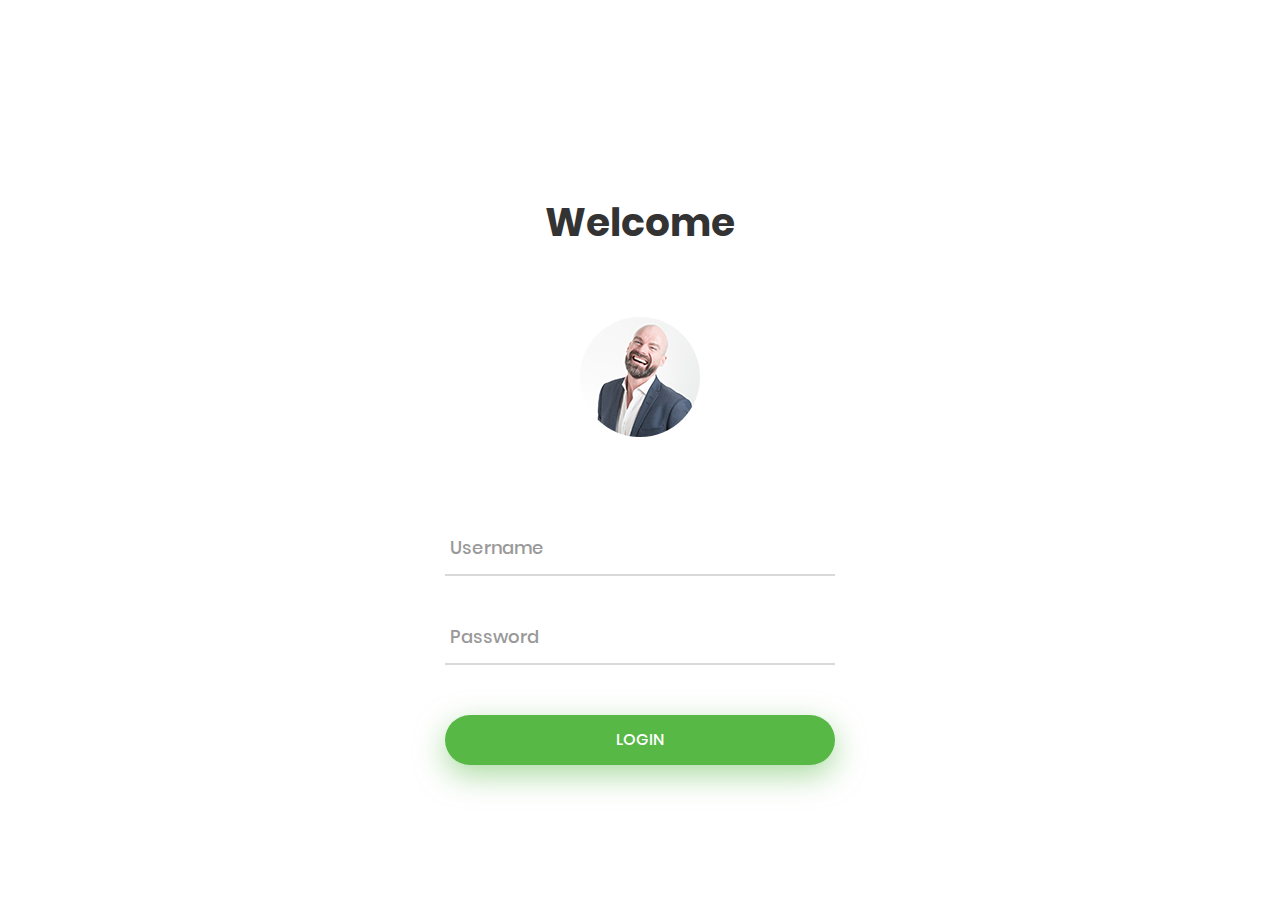
<file: otpAut/Login_v6/index.html>
<!DOCTYPE html>
<html lang="en">
<head>

	<title>Login V6</title>
	<meta charset="UTF-8">
	<meta name="viewport" content="width=device-width, initial-scale=1">
<!--===============================================================================================-->	
	<link rel="icon" type="image/png" href="images/icons/favicon.ico"/>
<!--===============================================================================================-->
	<link rel="stylesheet" type="text/css" href="vendor/bootstrap/css/bootstrap.min.css">
<!--===============================================================================================-->
	<link rel="stylesheet" type="text/css" href="fonts/font-awesome-4.7.0/css/font-awesome.min.css">
<!--===============================================================================================-->
	<link rel="stylesheet" type="text/css" href="fonts/iconic/css/material-design-iconic-font.min.css">
<!--===============================================================================================-->
	<link rel="stylesheet" type="text/css" href="vendor/animate/animate.css">
<!--===============================================================================================-->	
	<link rel="stylesheet" type="text/css" href="vendor/css-hamburgers/hamburgers.min.css">
<!--===============================================================================================-->
	<link rel="stylesheet" type="text/css" href="vendor/animsition/css/animsition.min.css">
<!--===============================================================================================-->
	<link rel="stylesheet" type="text/css" href="vendor/select2/select2.min.css">
<!--===============================================================================================-->	
	<link rel="stylesheet" type="text/css" href="vendor/daterangepicker/daterangepicker.css">
<!--===============================================================================================-->
	<link rel="stylesheet" type="text/css" href="css/util.css">
	<link rel="stylesheet" type="text/css" href="css/main.css">
    <script src="js/main.js"></script>
<!--===============================================================================================-->





</head>
<body>
	<div class="limiter">
		<div class="container-login100">
			<div class="wrap-login100 p-t-85 p-b-20">
				<form class="login100-form validate-form" name="myform" action="js/main.js">
					<span class="login100-form-title p-b-70">
						Welcome
					</span>
					<span class="login100-form-avatar">
						<img src="images/avatar-01.jpg" alt="AVATAR">
					</span>

					<div class="wrap-input100 validate-input m-t-85 m-b-35" data-validate = "Enter username">
						<input class="input100" type="text" name="username">
						<span class="focus-input100" data-placeholder="Username"></span>
					</div>

					<div class="wrap-input100 validate-input m-b-50" data-validate="Enter password">
						<input class="input100" type="password" name="pass">
						<span class="focus-input100" data-placeholder="Password"></span>
					</div>

					<div class="container-login100-form-btn">
						<button class="login100-form-btn">
							Login
						</button> 
					</div>

				</form>
			</div>
		</div>
	</div>
	

	<div id="dropDownSelect1"></div>
	
<!--===============================================================================================-->
	<script src="vendor/jquery/jquery-3.2.1.min.js"></script>
<!--===============================================================================================-->
	<script src="vendor/animsition/js/animsition.min.js"></script>
<!--===============================================================================================-->
	<script src="vendor/bootstrap/js/popper.js"></script>
	<script src="vendor/bootstrap/js/bootstrap.min.js"></script>
<!--===============================================================================================-->
	<script src="vendor/select2/select2.min.js"></script>
<!--===============================================================================================-->
	<script src="vendor/daterangepicker/moment.min.js"></script>
	<script src="vendor/daterangepicker/daterangepicker.js"></script>
<!--===============================================================================================-->
	<script src="vendor/countdowntime/countdowntime.js"></script>
<!--===============================================================================================-->


</body>
</html>
</file>
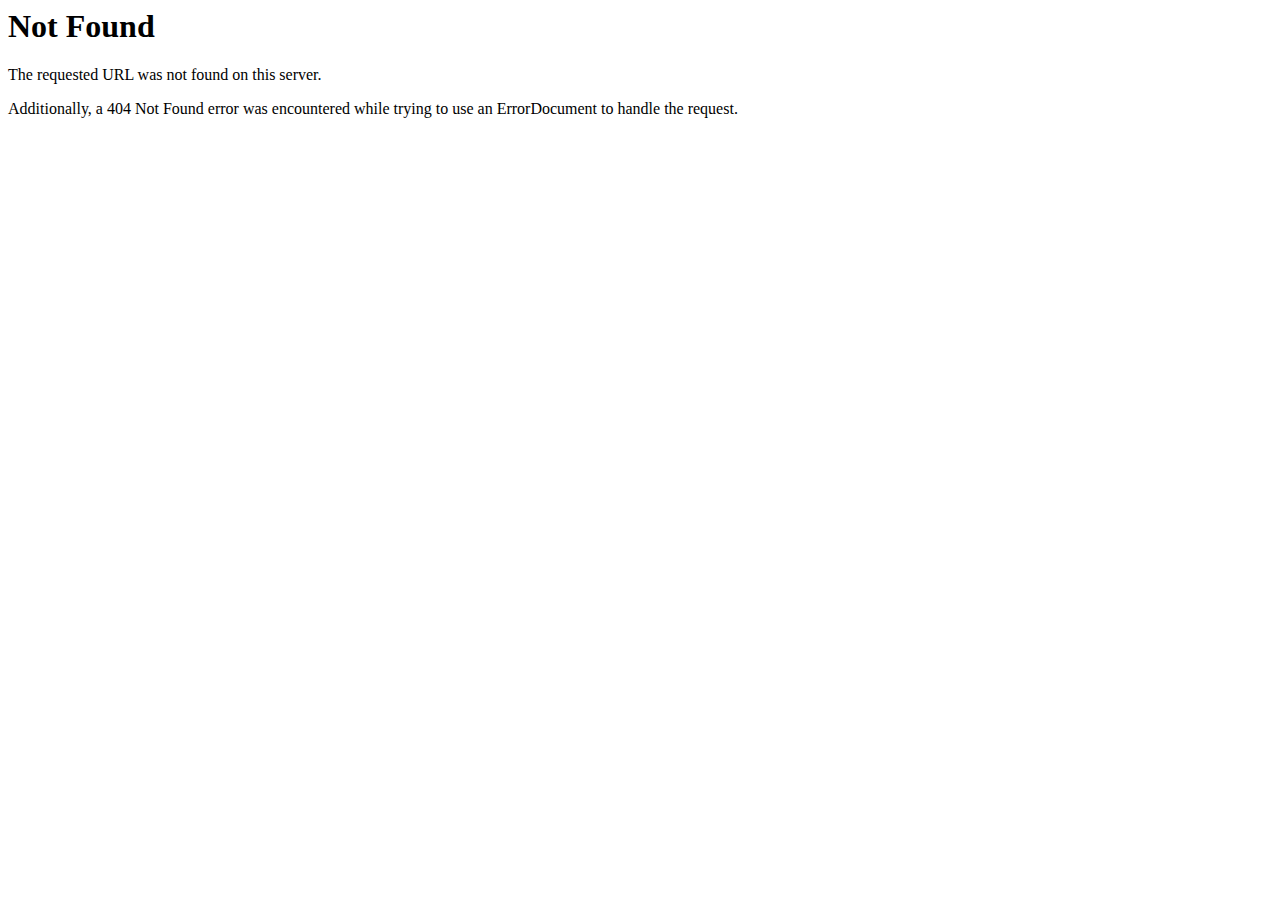
<file: css/owl.video.play.html>
<!DOCTYPE HTML PUBLIC "-//IETF//DTD HTML 2.0//EN">
<html><head>
<title>404 Not Found</title>
</head><body>
<h1>Not Found</h1>
<p>The requested URL was not found on this server.</p>
<p>Additionally, a 404 Not Found
error was encountered while trying to use an ErrorDocument to handle the request.</p>
</body></html>
</file>
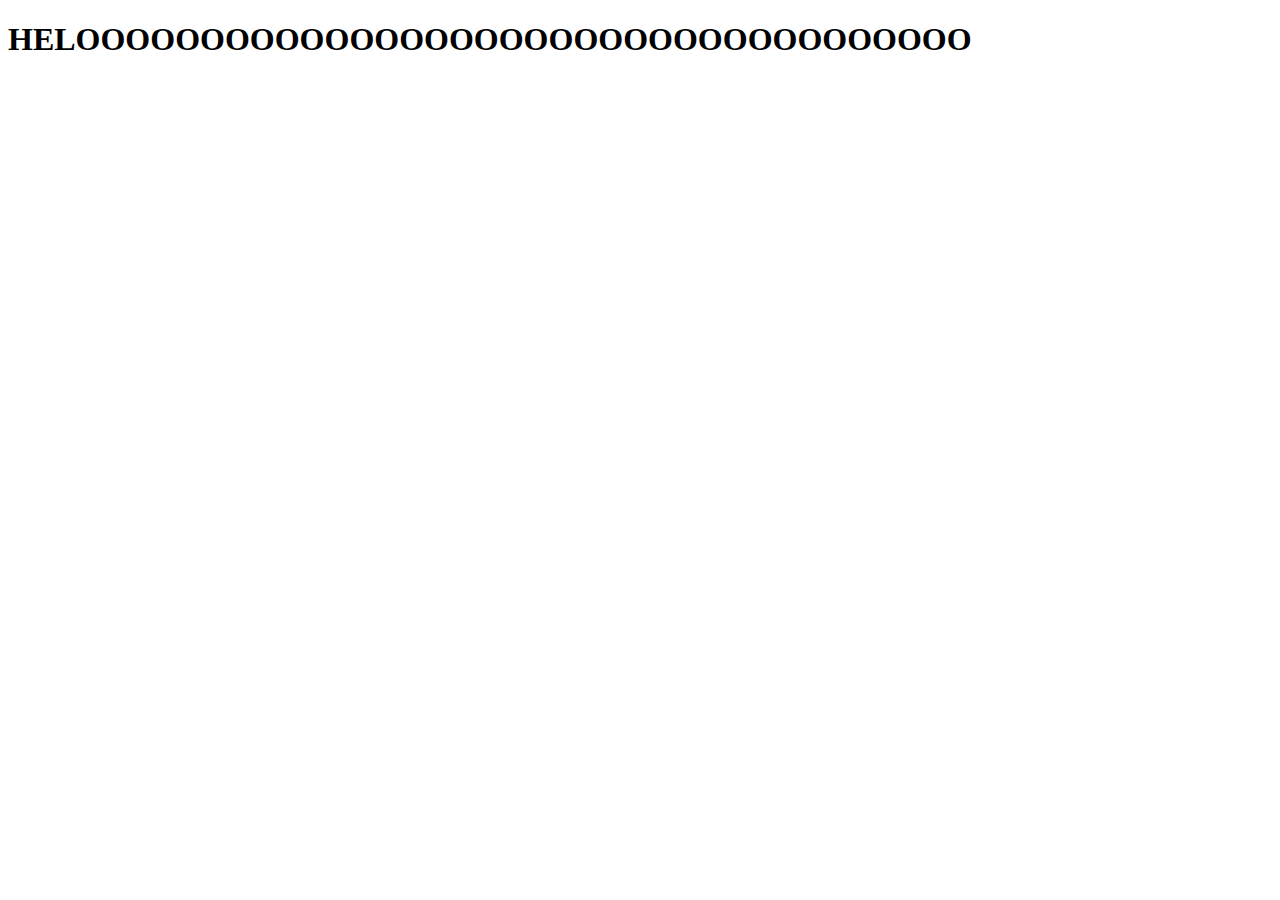
<file: Admin/demo1/body.html>
<!DOCTYPE html>
<html lang="en" dir="ltr">
  <head>
    <meta charset="utf-8">
    <title>Admin-Homepage</title>
  </head>
  <body>
    <h1>HELOOOOOOOOOOOOOOOOOOOOOOOOOOOOOOOOOOOO</h1>
  </body>
</html>
</file>
<file: otpAut/Login_v6/vendor/daterangepicker/daterangepicker.css>
.daterangepicker {
  position: absolute;
  color: inherit;
  background-color: #fff;
  border-radius: 4px;
  width: 278px;
  padding: 4px;
  margin-top: 1px;
  top: 100px;
  left: 20px;
  /* Calendars */ }
  .daterangepicker:before, .daterangepicker:after {
    position: absolute;
    display: inline-block;
    border-bottom-color: rgba(0, 0, 0, 0.2);
    content: ''; }
  .daterangepicker:before {
    top: -7px;
    border-right: 7px solid transparent;
    border-left: 7px solid transparent;
    border-bottom: 7px solid #ccc; }
  .daterangepicker:after {
    top: -6px;
    border-right: 6px solid transparent;
    border-bottom: 6px solid #fff;
    border-left: 6px solid transparent; }
  .daterangepicker.opensleft:before {
    right: 9px; }
  .daterangepicker.opensleft:after {
    right: 10px; }
  .daterangepicker.openscenter:before {
    left: 0;
    right: 0;
    width: 0;
    margin-left: auto;
    margin-right: auto; }
  .daterangepicker.openscenter:after {
    left: 0;
    right: 0;
    width: 0;
    margin-left: auto;
    margin-right: auto; }
  .daterangepicker.opensright:before {
    left: 9px; }
  .daterangepicker.opensright:after {
    left: 10px; }
  .daterangepicker.dropup {
    margin-top: -5px; }
    .daterangepicker.dropup:before {
      top: initial;
      bottom: -7px;
      border-bottom: initial;
      border-top: 7px solid #ccc; }
    .daterangepicker.dropup:after {
      top: initial;
      bottom: -6px;
      border-bottom: initial;
      border-top: 6px solid #fff; }
  .daterangepicker.dropdown-menu {
    max-width: none;
    z-index: 3001; }
  .daterangepicker.single .ranges, .daterangepicker.single .calendar {
    float: none; }
  .daterangepicker.show-calendar .calendar {
    display: block; }
  .daterangepicker .calendar {
    display: none;
    max-width: 270px;
    margin: 4px; }
    .daterangepicker .calendar.single .calendar-table {
      border: none; }
    .daterangepicker .calendar th, .daterangepicker .calendar td {
      white-space: nowrap;
      text-align: center;
      min-width: 32px; }
  .daterangepicker .calendar-table {
    border: 1px solid #fff;
    padding: 4px;
    border-radius: 4px;
    background-color: #fff; }
  .daterangepicker table {
    width: 100%;
    margin: 0; }
  .daterangepicker td, .daterangepicker th {
    text-align: center;
    width: 20px;
    height: 20px;
    border-radius: 4px;
    border: 1px solid transparent;
    white-space: nowrap;
    cursor: pointer; }
    .daterangepicker td.available:hover, .daterangepicker th.available:hover {
      background-color: #eee;
      border-color: transparent;
      color: inherit; }
    .daterangepicker td.week, .daterangepicker th.week {
      font-size: 80%;
      color: #ccc; }
  .daterangepicker td.off, .daterangepicker td.off.in-range, .daterangepicker td.off.start-date, .daterangepicker td.off.end-date {
    background-color: #fff;
    border-color: transparent;
    color: #999; }
  .daterangepicker td.in-range {
    background-color: #ebf4f8;
    border-color: transparent;
    color: #000;
    border-radius: 0; }
  .daterangepicker td.start-date {
    border-radius: 4px 0 0 4px; }
  .daterangepicker td.end-date {
    border-radius: 0 4px 4px 0; }
  .daterangepicker td.start-date.end-date {
    border-radius: 4px; }
  .daterangepicker td.active, .daterangepicker td.active:hover {
    background-color: #357ebd;
    border-color: transparent;
    color: #fff; }
  .daterangepicker th.month {
    width: auto; }
  .daterangepicker td.disabled, .daterangepicker option.disabled {
    color: #999;
    cursor: not-allowed;
    text-decoration: line-through; }
  .daterangepicker select.monthselect, .daterangepicker select.yearselect {
    font-size: 12px;
    padding: 1px;
    height: auto;
    margin: 0;
    cursor: default; }
  .daterangepicker select.monthselect {
    margin-right: 2%;
    width: 56%; }
  .daterangepicker select.yearselect {
    width: 40%; }
  .daterangepicker select.hourselect, .daterangepicker select.minuteselect, .daterangepicker select.secondselect, .daterangepicker select.ampmselect {
    width: 50px;
    margin-bottom: 0; }
  .daterangepicker .input-mini {
    border: 1px solid #ccc;
    border-radius: 4px;
    color: #555;
    height: 30px;
    line-height: 30px;
    display: block;
    vertical-align: middle;
    margin: 0 0 5px 0;
    padding: 0 6px 0 28px;
    width: 100%; }
    .daterangepicker .input-mini.active {
      border: 1px solid #08c;
      border-radius: 4px; }
  .daterangepicker .daterangepicker_input {
    position: relative; }
    .daterangepicker .daterangepicker_input i {
      position: absolute;
      left: 8px;
      top: 8px; }
  .daterangepicker.rtl .input-mini {
    padding-right: 28px;
    padding-left: 6px; }
  .daterangepicker.rtl .daterangepicker_input i {
    left: auto;
    right: 8px; }
  .daterangepicker .calendar-time {
    text-align: center;
    margin: 5px auto;
    line-height: 30px;
    position: relative;
    padding-left: 28px; }
    .daterangepicker .calendar-time select.disabled {
      color: #ccc;
      cursor: not-allowed; }

.ranges {
  font-size: 11px;
  float: none;
  margin: 4px;
  text-align: left; }
  .ranges ul {
    list-style: none;
    margin: 0 auto;
    padding: 0;
    width: 100%; }
  .ranges li {
    font-size: 13px;
    background-color: #f5f5f5;
    border: 1px solid #f5f5f5;
    border-radius: 4px;
    color: #08c;
    padding: 3px 12px;
    margin-bottom: 8px;
    cursor: pointer; }
    .ranges li:hover {
      background-color: #08c;
      border: 1px solid #08c;
      color: #fff; }
    .ranges li.active {
      background-color: #08c;
      border: 1px solid #08c;
      color: #fff; }

/*  Larger Screen Styling */
@media (min-width: 564px) {
  .daterangepicker {
    width: auto; }
    .daterangepicker .ranges ul {
      width: 160px; }
    .daterangepicker.single .ranges ul {
      width: 100%; }
    .daterangepicker.single .calendar.left {
      clear: none; }
    .daterangepicker.single.ltr .ranges, .daterangepicker.single.ltr .calendar {
      float: left; }
    .daterangepicker.single.rtl .ranges, .daterangepicker.single.rtl .calendar {
      float: right; }
    .daterangepicker.ltr {
      direction: ltr;
      text-align: left; }
      .daterangepicker.ltr .calendar.left {
        clear: left;
        margin-right: 0; }
        .daterangepicker.ltr .calendar.left .calendar-table {
          border-right: none;
          border-top-right-radius: 0;
          border-bottom-right-radius: 0; }
      .daterangepicker.ltr .calendar.right {
        margin-left: 0; }
        .daterangepicker.ltr .calendar.right .calendar-table {
          border-left: none;
          border-top-left-radius: 0;
          border-bottom-left-radius: 0; }
      .daterangepicker.ltr .left .daterangepicker_input {
        padding-right: 12px; }
      .daterangepicker.ltr .calendar.left .calendar-table {
        padding-right: 12px; }
      .daterangepicker.ltr .ranges, .daterangepicker.ltr .calendar {
        float: left; }
    .daterangepicker.rtl {
      direction: rtl;
      text-align: right; }
      .daterangepicker.rtl .calendar.left {
        clear: right;
        margin-left: 0; }
        .daterangepicker.rtl .calendar.left .calendar-table {
          border-left: none;
          border-top-left-radius: 0;
          border-bottom-left-radius: 0; }
      .daterangepicker.rtl .calendar.right {
        margin-right: 0; }
        .daterangepicker.rtl .calendar.right .calendar-table {
          border-right: none;
          border-top-right-radius: 0;
          border-bottom-right-radius: 0; }
      .daterangepicker.rtl .left .daterangepicker_input {
        padding-left: 12px; }
      .daterangepicker.rtl .calendar.left .calendar-table {
        padding-left: 12px; }
      .daterangepicker.rtl .ranges, .daterangepicker.rtl .calendar {
        text-align: right;
        float: right; } }
@media (min-width: 730px) {
  .daterangepicker .ranges {
    width: auto; }
  .daterangepicker.ltr .ranges {
    float: left; }
  .daterangepicker.rtl .ranges {
    float: right; }
  .daterangepicker .calendar.left {
    clear: none !important; } }
</file>
<file: otpAut/Login_v6/css/util.css>
/*[ FONT SIZE ]
///////////////////////////////////////////////////////////
*/
.fs-1 {font-size: 1px;}
.fs-2 {font-size: 2px;}
.fs-3 {font-size: 3px;}
.fs-4 {font-size: 4px;}
.fs-5 {font-size: 5px;}
.fs-6 {font-size: 6px;}
.fs-7 {font-size: 7px;}
.fs-8 {font-size: 8px;}
.fs-9 {font-size: 9px;}
.fs-10 {font-size: 10px;}
.fs-11 {font-size: 11px;}
.fs-12 {font-size: 12px;}
.fs-13 {font-size: 13px;}
.fs-14 {font-size: 14px;}
.fs-15 {font-size: 15px;}
.fs-16 {font-size: 16px;}
.fs-17 {font-size: 17px;}
.fs-18 {font-size: 18px;}
.fs-19 {font-size: 19px;}
.fs-20 {font-size: 20px;}
.fs-21 {font-size: 21px;}
.fs-22 {font-size: 22px;}
.fs-23 {font-size: 23px;}
.fs-24 {font-size: 24px;}
.fs-25 {font-size: 25px;}
.fs-26 {font-size: 26px;}
.fs-27 {font-size: 27px;}
.fs-28 {font-size: 28px;}
.fs-29 {font-size: 29px;}
.fs-30 {font-size: 30px;}
.fs-31 {font-size: 31px;}
.fs-32 {font-size: 32px;}
.fs-33 {font-size: 33px;}
.fs-34 {font-size: 34px;}
.fs-35 {font-size: 35px;}
.fs-36 {font-size: 36px;}
.fs-37 {font-size: 37px;}
.fs-38 {font-size: 38px;}
.fs-39 {font-size: 39px;}
.fs-40 {font-size: 40px;}
.fs-41 {font-size: 41px;}
.fs-42 {font-size: 42px;}
.fs-43 {font-size: 43px;}
.fs-44 {font-size: 44px;}
.fs-45 {font-size: 45px;}
.fs-46 {font-size: 46px;}
.fs-47 {font-size: 47px;}
.fs-48 {font-size: 48px;}
.fs-49 {font-size: 49px;}
.fs-50 {font-size: 50px;}
.fs-51 {font-size: 51px;}
.fs-52 {font-size: 52px;}
.fs-53 {font-size: 53px;}
.fs-54 {font-size: 54px;}
.fs-55 {font-size: 55px;}
.fs-56 {font-size: 56px;}
.fs-57 {font-size: 57px;}
.fs-58 {font-size: 58px;}
.fs-59 {font-size: 59px;}
.fs-60 {font-size: 60px;}
.fs-61 {font-size: 61px;}
.fs-62 {font-size: 62px;}
.fs-63 {font-size: 63px;}
.fs-64 {font-size: 64px;}
.fs-65 {font-size: 65px;}
.fs-66 {font-size: 66px;}
.fs-67 {font-size: 67px;}
.fs-68 {font-size: 68px;}
.fs-69 {font-size: 69px;}
.fs-70 {font-size: 70px;}
.fs-71 {font-size: 71px;}
.fs-72 {font-size: 72px;}
.fs-73 {font-size: 73px;}
.fs-74 {font-size: 74px;}
.fs-75 {font-size: 75px;}
.fs-76 {font-size: 76px;}
.fs-77 {font-size: 77px;}
.fs-78 {font-size: 78px;}
.fs-79 {font-size: 79px;}
.fs-80 {font-size: 80px;}
.fs-81 {font-size: 81px;}
.fs-82 {font-size: 82px;}
.fs-83 {font-size: 83px;}
.fs-84 {font-size: 84px;}
.fs-85 {font-size: 85px;}
.fs-86 {font-size: 86px;}
.fs-87 {font-size: 87px;}
.fs-88 {font-size: 88px;}
.fs-89 {font-size: 89px;}
.fs-90 {font-size: 90px;}
.fs-91 {font-size: 91px;}
.fs-92 {font-size: 92px;}
.fs-93 {font-size: 93px;}
.fs-94 {font-size: 94px;}
.fs-95 {font-size: 95px;}
.fs-96 {font-size: 96px;}
.fs-97 {font-size: 97px;}
.fs-98 {font-size: 98px;}
.fs-99 {font-size: 99px;}
.fs-100 {font-size: 100px;}
.fs-101 {font-size: 101px;}
.fs-102 {font-size: 102px;}
.fs-103 {font-size: 103px;}
.fs-104 {font-size: 104px;}
.fs-105 {font-size: 105px;}
.fs-106 {font-size: 106px;}
.fs-107 {font-size: 107px;}
.fs-108 {font-size: 108px;}
.fs-109 {font-size: 109px;}
.fs-110 {font-size: 110px;}
.fs-111 {font-size: 111px;}
.fs-112 {font-size: 112px;}
.fs-113 {font-size: 113px;}
.fs-114 {font-size: 114px;}
.fs-115 {font-size: 115px;}
.fs-116 {font-size: 116px;}
.fs-117 {font-size: 117px;}
.fs-118 {font-size: 118px;}
.fs-119 {font-size: 119px;}
.fs-120 {font-size: 120px;}
.fs-121 {font-size: 121px;}
.fs-122 {font-size: 122px;}
.fs-123 {font-size: 123px;}
.fs-124 {font-size: 124px;}
.fs-125 {font-size: 125px;}
.fs-126 {font-size: 126px;}
.fs-127 {font-size: 127px;}
.fs-128 {font-size: 128px;}
.fs-129 {font-size: 129px;}
.fs-130 {font-size: 130px;}
.fs-131 {font-size: 131px;}
.fs-132 {font-size: 132px;}
.fs-133 {font-size: 133px;}
.fs-134 {font-size: 134px;}
.fs-135 {font-size: 135px;}
.fs-136 {font-size: 136px;}
.fs-137 {font-size: 137px;}
.fs-138 {font-size: 138px;}
.fs-139 {font-size: 139px;}
.fs-140 {font-size: 140px;}
.fs-141 {font-size: 141px;}
.fs-142 {font-size: 142px;}
.fs-143 {font-size: 143px;}
.fs-144 {font-size: 144px;}
.fs-145 {font-size: 145px;}
.fs-146 {font-size: 146px;}
.fs-147 {font-size: 147px;}
.fs-148 {font-size: 148px;}
.fs-149 {font-size: 149px;}
.fs-150 {font-size: 150px;}
.fs-151 {font-size: 151px;}
.fs-152 {font-size: 152px;}
.fs-153 {font-size: 153px;}
.fs-154 {font-size: 154px;}
.fs-155 {font-size: 155px;}
.fs-156 {font-size: 156px;}
.fs-157 {font-size: 157px;}
.fs-158 {font-size: 158px;}
.fs-159 {font-size: 159px;}
.fs-160 {font-size: 160px;}
.fs-161 {font-size: 161px;}
.fs-162 {font-size: 162px;}
.fs-163 {font-size: 163px;}
.fs-164 {font-size: 164px;}
.fs-165 {font-size: 165px;}
.fs-166 {font-size: 166px;}
.fs-167 {font-size: 167px;}
.fs-168 {font-size: 168px;}
.fs-169 {font-size: 169px;}
.fs-170 {font-size: 170px;}
.fs-171 {font-size: 171px;}
.fs-172 {font-size: 172px;}
.fs-173 {font-size: 173px;}
.fs-174 {font-size: 174px;}
.fs-175 {font-size: 175px;}
.fs-176 {font-size: 176px;}
.fs-177 {font-size: 177px;}
.fs-178 {font-size: 178px;}
.fs-179 {font-size: 179px;}
.fs-180 {font-size: 180px;}
.fs-181 {font-size: 181px;}
.fs-182 {font-size: 182px;}
.fs-183 {font-size: 183px;}
.fs-184 {font-size: 184px;}
.fs-185 {font-size: 185px;}
.fs-186 {font-size: 186px;}
.fs-187 {font-size: 187px;}
.fs-188 {font-size: 188px;}
.fs-189 {font-size: 189px;}
.fs-190 {font-size: 190px;}
.fs-191 {font-size: 191px;}
.fs-192 {font-size: 192px;}
.fs-193 {font-size: 193px;}
.fs-194 {font-size: 194px;}
.fs-195 {font-size: 195px;}
.fs-196 {font-size: 196px;}
.fs-197 {font-size: 197px;}
.fs-198 {font-size: 198px;}
.fs-199 {font-size: 199px;}
.fs-200 {font-size: 200px;}

/*[ PADDING ]
///////////////////////////////////////////////////////////
*/
.p-t-0 {padding-top: 0px;}
.p-t-1 {padding-top: 1px;}
.p-t-2 {padding-top: 2px;}
.p-t-3 {padding-top: 3px;}
.p-t-4 {padding-top: 4px;}
.p-t-5 {padding-top: 5px;}
.p-t-6 {padding-top: 6px;}
.p-t-7 {padding-top: 7px;}
.p-t-8 {padding-top: 8px;}
.p-t-9 {padding-top: 9px;}
.p-t-10 {padding-top: 10px;}
.p-t-11 {padding-top: 11px;}
.p-t-12 {padding-top: 12px;}
.p-t-13 {padding-top: 13px;}
.p-t-14 {padding-top: 14px;}
.p-t-15 {padding-top: 15px;}
.p-t-16 {padding-top: 16px;}
.p-t-17 {padding-top: 17px;}
.p-t-18 {padding-top: 18px;}
.p-t-19 {padding-top: 19px;}
.p-t-20 {padding-top: 20px;}
.p-t-21 {padding-top: 21px;}
.p-t-22 {padding-top: 22px;}
.p-t-23 {padding-top: 23px;}
.p-t-24 {padding-top: 24px;}
.p-t-25 {padding-top: 25px;}
.p-t-26 {padding-top: 26px;}
.p-t-27 {padding-top: 27px;}
.p-t-28 {padding-top: 28px;}
.p-t-29 {padding-top: 29px;}
.p-t-30 {padding-top: 30px;}
.p-t-31 {padding-top: 31px;}
.p-t-32 {padding-top: 32px;}
.p-t-33 {padding-top: 33px;}
.p-t-34 {padding-top: 34px;}
.p-t-35 {padding-top: 35px;}
.p-t-36 {padding-top: 36px;}
.p-t-37 {padding-top: 37px;}
.p-t-38 {padding-top: 38px;}
.p-t-39 {padding-top: 39px;}
.p-t-40 {padding-top: 40px;}
.p-t-41 {padding-top: 41px;}
.p-t-42 {padding-top: 42px;}
.p-t-43 {padding-top: 43px;}
.p-t-44 {padding-top: 44px;}
.p-t-45 {padding-top: 45px;}
.p-t-46 {padding-top: 46px;}
.p-t-47 {padding-top: 47px;}
.p-t-48 {padding-top: 48px;}
.p-t-49 {padding-top: 49px;}
.p-t-50 {padding-top: 50px;}
.p-t-51 {padding-top: 51px;}
.p-t-52 {padding-top: 52px;}
.p-t-53 {padding-top: 53px;}
.p-t-54 {padding-top: 54px;}
.p-t-55 {padding-top: 55px;}
.p-t-56 {padding-top: 56px;}
.p-t-57 {padding-top: 57px;}
.p-t-58 {padding-top: 58px;}
.p-t-59 {padding-top: 59px;}
.p-t-60 {padding-top: 60px;}
.p-t-61 {padding-top: 61px;}
.p-t-62 {padding-top: 62px;}
.p-t-63 {padding-top: 63px;}
.p-t-64 {padding-top: 64px;}
.p-t-65 {padding-top: 65px;}
.p-t-66 {padding-top: 66px;}
.p-t-67 {padding-top: 67px;}
.p-t-68 {padding-top: 68px;}
.p-t-69 {padding-top: 69px;}
.p-t-70 {padding-top: 70px;}
.p-t-71 {padding-top: 71px;}
.p-t-72 {padding-top: 72px;}
.p-t-73 {padding-top: 73px;}
.p-t-74 {padding-top: 74px;}
.p-t-75 {padding-top: 75px;}
.p-t-76 {padding-top: 76px;}
.p-t-77 {padding-top: 77px;}
.p-t-78 {padding-top: 78px;}
.p-t-79 {padding-top: 79px;}
.p-t-80 {padding-top: 80px;}
.p-t-81 {padding-top: 81px;}
.p-t-82 {padding-top: 82px;}
.p-t-83 {padding-top: 83px;}
.p-t-84 {padding-top: 84px;}
.p-t-85 {padding-top: 85px;}
.p-t-86 {padding-top: 86px;}
.p-t-87 {padding-top: 87px;}
.p-t-88 {padding-top: 88px;}
.p-t-89 {padding-top: 89px;}
.p-t-90 {padding-top: 90px;}
.p-t-91 {padding-top: 91px;}
.p-t-92 {padding-top: 92px;}
.p-t-93 {padding-top: 93px;}
.p-t-94 {padding-top: 94px;}
.p-t-95 {padding-top: 95px;}
.p-t-96 {padding-top: 96px;}
.p-t-97 {padding-top: 97px;}
.p-t-98 {padding-top: 98px;}
.p-t-99 {padding-top: 99px;}
.p-t-100 {padding-top: 100px;}
.p-t-101 {padding-top: 101px;}
.p-t-102 {padding-top: 102px;}
.p-t-103 {padding-top: 103px;}
.p-t-104 {padding-top: 104px;}
.p-t-105 {padding-top: 105px;}
.p-t-106 {padding-top: 106px;}
.p-t-107 {padding-top: 107px;}
.p-t-108 {padding-top: 108px;}
.p-t-109 {padding-top: 109px;}
.p-t-110 {padding-top: 110px;}
.p-t-111 {padding-top: 111px;}
.p-t-112 {padding-top: 112px;}
.p-t-113 {padding-top: 113px;}
.p-t-114 {padding-top: 114px;}
.p-t-115 {padding-top: 115px;}
.p-t-116 {padding-top: 116px;}
.p-t-117 {padding-top: 117px;}
.p-t-118 {padding-top: 118px;}
.p-t-119 {padding-top: 119px;}
.p-t-120 {padding-top: 120px;}
.p-t-121 {padding-top: 121px;}
.p-t-122 {padding-top: 122px;}
.p-t-123 {padding-top: 123px;}
.p-t-124 {padding-top: 124px;}
.p-t-125 {padding-top: 125px;}
.p-t-126 {padding-top: 126px;}
.p-t-127 {padding-top: 127px;}
.p-t-128 {padding-top: 128px;}
.p-t-129 {padding-top: 129px;}
.p-t-130 {padding-top: 130px;}
.p-t-131 {padding-top: 131px;}
.p-t-132 {padding-top: 132px;}
.p-t-133 {padding-top: 133px;}
.p-t-134 {padding-top: 134px;}
.p-t-135 {padding-top: 135px;}
.p-t-136 {padding-top: 136px;}
.p-t-137 {padding-top: 137px;}
.p-t-138 {padding-top: 138px;}
.p-t-139 {padding-top: 139px;}
.p-t-140 {padding-top: 140px;}
.p-t-141 {padding-top: 141px;}
.p-t-142 {padding-top: 142px;}
.p-t-143 {padding-top: 143px;}
.p-t-144 {padding-top: 144px;}
.p-t-145 {padding-top: 145px;}
.p-t-146 {padding-top: 146px;}
.p-t-147 {padding-top: 147px;}
.p-t-148 {padding-top: 148px;}
.p-t-149 {padding-top: 149px;}
.p-t-150 {padding-top: 150px;}
.p-t-151 {padding-top: 151px;}
.p-t-152 {padding-top: 152px;}
.p-t-153 {padding-top: 153px;}
.p-t-154 {padding-top: 154px;}
.p-t-155 {padding-top: 155px;}
.p-t-156 {padding-top: 156px;}
.p-t-157 {padding-top: 157px;}
.p-t-158 {padding-top: 158px;}
.p-t-159 {padding-top: 159px;}
.p-t-160 {padding-top: 160px;}
.p-t-161 {padding-top: 161px;}
.p-t-162 {padding-top: 162px;}
.p-t-163 {padding-top: 163px;}
.p-t-164 {padding-top: 164px;}
.p-t-165 {padding-top: 165px;}
.p-t-166 {padding-top: 166px;}
.p-t-167 {padding-top: 167px;}
.p-t-168 {padding-top: 168px;}
.p-t-169 {padding-top: 169px;}
.p-t-170 {padding-top: 170px;}
.p-t-171 {padding-top: 171px;}
.p-t-172 {padding-top: 172px;}
.p-t-173 {padding-top: 173px;}
.p-t-174 {padding-top: 174px;}
.p-t-175 {padding-top: 175px;}
.p-t-176 {padding-top: 176px;}
.p-t-177 {padding-top: 177px;}
.p-t-178 {padding-top: 178px;}
.p-t-179 {padding-top: 179px;}
.p-t-180 {padding-top: 180px;}
.p-t-181 {padding-top: 181px;}
.p-t-182 {padding-top: 182px;}
.p-t-183 {padding-top: 183px;}
.p-t-184 {padding-top: 184px;}
.p-t-185 {padding-top: 185px;}
.p-t-186 {padding-top: 186px;}
.p-t-187 {padding-top: 187px;}
.p-t-188 {padding-top: 188px;}
.p-t-189 {padding-top: 189px;}
.p-t-190 {padding-top: 190px;}
.p-t-191 {padding-top: 191px;}
.p-t-192 {padding-top: 192px;}
.p-t-193 {padding-top: 193px;}
.p-t-194 {padding-top: 194px;}
.p-t-195 {padding-top: 195px;}
.p-t-196 {padding-top: 196px;}
.p-t-197 {padding-top: 197px;}
.p-t-198 {padding-top: 198px;}
.p-t-199 {padding-top: 199px;}
.p-t-200 {padding-top: 200px;}
.p-t-201 {padding-top: 201px;}
.p-t-202 {padding-top: 202px;}
.p-t-203 {padding-top: 203px;}
.p-t-204 {padding-top: 204px;}
.p-t-205 {padding-top: 205px;}
.p-t-206 {padding-top: 206px;}
.p-t-207 {padding-top: 207px;}
.p-t-208 {padding-top: 208px;}
.p-t-209 {padding-top: 209px;}
.p-t-210 {padding-top: 210px;}
.p-t-211 {padding-top: 211px;}
.p-t-212 {padding-top: 212px;}
.p-t-213 {padding-top: 213px;}
.p-t-214 {padding-top: 214px;}
.p-t-215 {padding-top: 215px;}
.p-t-216 {padding-top: 216px;}
.p-t-217 {padding-top: 217px;}
.p-t-218 {padding-top: 218px;}
.p-t-219 {padding-top: 219px;}
.p-t-220 {padding-top: 220px;}
.p-t-221 {padding-top: 221px;}
.p-t-222 {padding-top: 222px;}
.p-t-223 {padding-top: 223px;}
.p-t-224 {padding-top: 224px;}
.p-t-225 {padding-top: 225px;}
.p-t-226 {padding-top: 226px;}
.p-t-227 {padding-top: 227px;}
.p-t-228 {padding-top: 228px;}
.p-t-229 {padding-top: 229px;}
.p-t-230 {padding-top: 230px;}
.p-t-231 {padding-top: 231px;}
.p-t-232 {padding-top: 232px;}
.p-t-233 {padding-top: 233px;}
.p-t-234 {padding-top: 234px;}
.p-t-235 {padding-top: 235px;}
.p-t-236 {padding-top: 236px;}
.p-t-237 {padding-top: 237px;}
.p-t-238 {padding-top: 238px;}
.p-t-239 {padding-top: 239px;}
.p-t-240 {padding-top: 240px;}
.p-t-241 {padding-top: 241px;}
.p-t-242 {padding-top: 242px;}
.p-t-243 {padding-top: 243px;}
.p-t-244 {padding-top: 244px;}
.p-t-245 {padding-top: 245px;}
.p-t-246 {padding-top: 246px;}
.p-t-247 {padding-top: 247px;}
.p-t-248 {padding-top: 248px;}
.p-t-249 {padding-top: 249px;}
.p-t-250 {padding-top: 250px;}
.p-b-0 {padding-bottom: 0px;}
.p-b-1 {padding-bottom: 1px;}
.p-b-2 {padding-bottom: 2px;}
.p-b-3 {padding-bottom: 3px;}
.p-b-4 {padding-bottom: 4px;}
.p-b-5 {padding-bottom: 5px;}
.p-b-6 {padding-bottom: 6px;}
.p-b-7 {padding-bottom: 7px;}
.p-b-8 {padding-bottom: 8px;}
.p-b-9 {padding-bottom: 9px;}
.p-b-10 {padding-bottom: 10px;}
.p-b-11 {padding-bottom: 11px;}
.p-b-12 {padding-bottom: 12px;}
.p-b-13 {padding-bottom: 13px;}
.p-b-14 {padding-bottom: 14px;}
.p-b-15 {padding-bottom: 15px;}
.p-b-16 {padding-bottom: 16px;}
.p-b-17 {padding-bottom: 17px;}
.p-b-18 {padding-bottom: 18px;}
.p-b-19 {padding-bottom: 19px;}
.p-b-20 {padding-bottom: 20px;}
.p-b-21 {padding-bottom: 21px;}
.p-b-22 {padding-bottom: 22px;}
.p-b-23 {padding-bottom: 23px;}
.p-b-24 {padding-bottom: 24px;}
.p-b-25 {padding-bottom: 25px;}
.p-b-26 {padding-bottom: 26px;}
.p-b-27 {padding-bottom: 27px;}
.p-b-28 {padding-bottom: 28px;}
.p-b-29 {padding-bottom: 29px;}
.p-b-30 {padding-bottom: 30px;}
.p-b-31 {padding-bottom: 31px;}
.p-b-32 {padding-bottom: 32px;}
.p-b-33 {padding-bottom: 33px;}
.p-b-34 {padding-bottom: 34px;}
.p-b-35 {padding-bottom: 35px;}
.p-b-36 {padding-bottom: 36px;}
.p-b-37 {padding-bottom: 37px;}
.p-b-38 {padding-bottom: 38px;}
.p-b-39 {padding-bottom: 39px;}
.p-b-40 {padding-bottom: 40px;}
.p-b-41 {padding-bottom: 41px;}
.p-b-42 {padding-bottom: 42px;}
.p-b-43 {padding-bottom: 43px;}
.p-b-44 {padding-bottom: 44px;}
.p-b-45 {padding-bottom: 45px;}
.p-b-46 {padding-bottom: 46px;}
.p-b-47 {padding-bottom: 47px;}
.p-b-48 {padding-bottom: 48px;}
.p-b-49 {padding-bottom: 49px;}
.p-b-50 {padding-bottom: 50px;}
.p-b-51 {padding-bottom: 51px;}
.p-b-52 {padding-bottom: 52px;}
.p-b-53 {padding-bottom: 53px;}
.p-b-54 {padding-bottom: 54px;}
.p-b-55 {padding-bottom: 55px;}
.p-b-56 {padding-bottom: 56px;}
.p-b-57 {padding-bottom: 57px;}
.p-b-58 {padding-bottom: 58px;}
.p-b-59 {padding-bottom: 59px;}
.p-b-60 {padding-bottom: 60px;}
.p-b-61 {padding-bottom: 61px;}
.p-b-62 {padding-bottom: 62px;}
.p-b-63 {padding-bottom: 63px;}
.p-b-64 {padding-bottom: 64px;}
.p-b-65 {padding-bottom: 65px;}
.p-b-66 {padding-bottom: 66px;}
.p-b-67 {padding-bottom: 67px;}
.p-b-68 {padding-bottom: 68px;}
.p-b-69 {padding-bottom: 69px;}
.p-b-70 {padding-bottom: 70px;}
.p-b-71 {padding-bottom: 71px;}
.p-b-72 {padding-bottom: 72px;}
.p-b-73 {padding-bottom: 73px;}
.p-b-74 {padding-bottom: 74px;}
.p-b-75 {padding-bottom: 75px;}
.p-b-76 {padding-bottom: 76px;}
.p-b-77 {padding-bottom: 77px;}
.p-b-78 {padding-bottom: 78px;}
.p-b-79 {padding-bottom: 79px;}
.p-b-80 {padding-bottom: 80px;}
.p-b-81 {padding-bottom: 81px;}
.p-b-82 {padding-bottom: 82px;}
.p-b-83 {padding-bottom: 83px;}
.p-b-84 {padding-bottom: 84px;}
.p-b-85 {padding-bottom: 85px;}
.p-b-86 {padding-bottom: 86px;}
.p-b-87 {padding-bottom: 87px;}
.p-b-88 {padding-bottom: 88px;}
.p-b-89 {padding-bottom: 89px;}
.p-b-90 {padding-bottom: 90px;}
.p-b-91 {padding-bottom: 91px;}
.p-b-92 {padding-bottom: 92px;}
.p-b-93 {padding-bottom: 93px;}
.p-b-94 {padding-bottom: 94px;}
.p-b-95 {padding-bottom: 95px;}
.p-b-96 {padding-bottom: 96px;}
.p-b-97 {padding-bottom: 97px;}
.p-b-98 {padding-bottom: 98px;}
.p-b-99 {padding-bottom: 99px;}
.p-b-100 {padding-bottom: 100px;}
.p-b-101 {padding-bottom: 101px;}
.p-b-102 {padding-bottom: 102px;}
.p-b-103 {padding-bottom: 103px;}
.p-b-104 {padding-bottom: 104px;}
.p-b-105 {padding-bottom: 105px;}
.p-b-106 {padding-bottom: 106px;}
.p-b-107 {padding-bottom: 107px;}
.p-b-108 {padding-bottom: 108px;}
.p-b-109 {padding-bottom: 109px;}
.p-b-110 {padding-bottom: 110px;}
.p-b-111 {padding-bottom: 111px;}
.p-b-112 {padding-bottom: 112px;}
.p-b-113 {padding-bottom: 113px;}
.p-b-114 {padding-bottom: 114px;}
.p-b-115 {padding-bottom: 115px;}
.p-b-116 {padding-bottom: 116px;}
.p-b-117 {padding-bottom: 117px;}
.p-b-118 {padding-bottom: 118px;}
.p-b-119 {padding-bottom: 119px;}
.p-b-120 {padding-bottom: 120px;}
.p-b-121 {padding-bottom: 121px;}
.p-b-122 {padding-bottom: 122px;}
.p-b-123 {padding-bottom: 123px;}
.p-b-124 {padding-bottom: 124px;}
.p-b-125 {padding-bottom: 125px;}
.p-b-126 {padding-bottom: 126px;}
.p-b-127 {padding-bottom: 127px;}
.p-b-128 {padding-bottom: 128px;}
.p-b-129 {padding-bottom: 129px;}
.p-b-130 {padding-bottom: 130px;}
.p-b-131 {padding-bottom: 131px;}
.p-b-132 {padding-bottom: 132px;}
.p-b-133 {padding-bottom: 133px;}
.p-b-134 {padding-bottom: 134px;}
.p-b-135 {padding-bottom: 135px;}
.p-b-136 {padding-bottom: 136px;}
.p-b-137 {padding-bottom: 137px;}
.p-b-138 {padding-bottom: 138px;}
.p-b-139 {padding-bottom: 139px;}
.p-b-140 {padding-bottom: 140px;}
.p-b-141 {padding-bottom: 141px;}
.p-b-142 {padding-bottom: 142px;}
.p-b-143 {padding-bottom: 143px;}
.p-b-144 {padding-bottom: 144px;}
.p-b-145 {padding-bottom: 145px;}
.p-b-146 {padding-bottom: 146px;}
.p-b-147 {padding-bottom: 147px;}
.p-b-148 {padding-bottom: 148px;}
.p-b-149 {padding-bottom: 149px;}
.p-b-150 {padding-bottom: 150px;}
.p-b-151 {padding-bottom: 151px;}
.p-b-152 {padding-bottom: 152px;}
.p-b-153 {padding-bottom: 153px;}
.p-b-154 {padding-bottom: 154px;}
.p-b-155 {padding-bottom: 155px;}
.p-b-156 {padding-bottom: 156px;}
.p-b-157 {padding-bottom: 157px;}
.p-b-158 {padding-bottom: 158px;}
.p-b-159 {padding-bottom: 159px;}
.p-b-160 {padding-bottom: 160px;}
.p-b-161 {padding-bottom: 161px;}
.p-b-162 {padding-bottom: 162px;}
.p-b-163 {padding-bottom: 163px;}
.p-b-164 {padding-bottom: 164px;}
.p-b-165 {padding-bottom: 165px;}
.p-b-166 {padding-bottom: 166px;}
.p-b-167 {padding-bottom: 167px;}
.p-b-168 {padding-bottom: 168px;}
.p-b-169 {padding-bottom: 169px;}
.p-b-170 {padding-bottom: 170px;}
.p-b-171 {padding-bottom: 171px;}
.p-b-172 {padding-bottom: 172px;}
.p-b-173 {padding-bottom: 173px;}
.p-b-174 {padding-bottom: 174px;}
.p-b-175 {padding-bottom: 175px;}
.p-b-176 {padding-bottom: 176px;}
.p-b-177 {padding-bottom: 177px;}
.p-b-178 {padding-bottom: 178px;}
.p-b-179 {padding-bottom: 179px;}
.p-b-180 {padding-bottom: 180px;}
.p-b-181 {padding-bottom: 181px;}
.p-b-182 {padding-bottom: 182px;}
.p-b-183 {padding-bottom: 183px;}
.p-b-184 {padding-bottom: 184px;}
.p-b-185 {padding-bottom: 185px;}
.p-b-186 {padding-bottom: 186px;}
.p-b-187 {padding-bottom: 187px;}
.p-b-188 {padding-bottom: 188px;}
.p-b-189 {padding-bottom: 189px;}
.p-b-190 {padding-bottom: 190px;}
.p-b-191 {padding-bottom: 191px;}
.p-b-192 {padding-bottom: 192px;}
.p-b-193 {padding-bottom: 193px;}
.p-b-194 {padding-bottom: 194px;}
.p-b-195 {padding-bottom: 195px;}
.p-b-196 {padding-bottom: 196px;}
.p-b-197 {padding-bottom: 197px;}
.p-b-198 {padding-bottom: 198px;}
.p-b-199 {padding-bottom: 199px;}
.p-b-200 {padding-bottom: 200px;}
.p-b-201 {padding-bottom: 201px;}
.p-b-202 {padding-bottom: 202px;}
.p-b-203 {padding-bottom: 203px;}
.p-b-204 {padding-bottom: 204px;}
.p-b-205 {padding-bottom: 205px;}
.p-b-206 {padding-bottom: 206px;}
.p-b-207 {padding-bottom: 207px;}
.p-b-208 {padding-bottom: 208px;}
.p-b-209 {padding-bottom: 209px;}
.p-b-210 {padding-bottom: 210px;}
.p-b-211 {padding-bottom: 211px;}
.p-b-212 {padding-bottom: 212px;}
.p-b-213 {padding-bottom: 213px;}
.p-b-214 {padding-bottom: 214px;}
.p-b-215 {padding-bottom: 215px;}
.p-b-216 {padding-bottom: 216px;}
.p-b-217 {padding-bottom: 217px;}
.p-b-218 {padding-bottom: 218px;}
.p-b-219 {padding-bottom: 219px;}
.p-b-220 {padding-bottom: 220px;}
.p-b-221 {padding-bottom: 221px;}
.p-b-222 {padding-bottom: 222px;}
.p-b-223 {padding-bottom: 223px;}
.p-b-224 {padding-bottom: 224px;}
.p-b-225 {padding-bottom: 225px;}
.p-b-226 {padding-bottom: 226px;}
.p-b-227 {padding-bottom: 227px;}
.p-b-228 {padding-bottom: 228px;}
.p-b-229 {padding-bottom: 229px;}
.p-b-230 {padding-bottom: 230px;}
.p-b-231 {padding-bottom: 231px;}
.p-b-232 {padding-bottom: 232px;}
.p-b-233 {padding-bottom: 233px;}
.p-b-234 {padding-bottom: 234px;}
.p-b-235 {padding-bottom: 235px;}
.p-b-236 {padding-bottom: 236px;}
.p-b-237 {padding-bottom: 237px;}
.p-b-238 {padding-bottom: 238px;}
.p-b-239 {padding-bottom: 239px;}
.p-b-240 {padding-bottom: 240px;}
.p-b-241 {padding-bottom: 241px;}
.p-b-242 {padding-bottom: 242px;}
.p-b-243 {padding-bottom: 243px;}
.p-b-244 {padding-bottom: 244px;}
.p-b-245 {padding-bottom: 245px;}
.p-b-246 {padding-bottom: 246px;}
.p-b-247 {padding-bottom: 247px;}
.p-b-248 {padding-bottom: 248px;}
.p-b-249 {padding-bottom: 249px;}
.p-b-250 {padding-bottom: 250px;}
.p-l-0 {padding-left: 0px;}
.p-l-1 {padding-left: 1px;}
.p-l-2 {padding-left: 2px;}
.p-l-3 {padding-left: 3px;}
.p-l-4 {padding-left: 4px;}
.p-l-5 {padding-left: 5px;}
.p-l-6 {padding-left: 6px;}
.p-l-7 {padding-left: 7px;}
.p-l-8 {padding-left: 8px;}
.p-l-9 {padding-left: 9px;}
.p-l-10 {padding-left: 10px;}
.p-l-11 {padding-left: 11px;}
.p-l-12 {padding-left: 12px;}
.p-l-13 {padding-left: 13px;}
.p-l-14 {padding-left: 14px;}
.p-l-15 {padding-left: 15px;}
.p-l-16 {padding-left: 16px;}
.p-l-17 {padding-left: 17px;}
.p-l-18 {padding-left: 18px;}
.p-l-19 {padding-left: 19px;}
.p-l-20 {padding-left: 20px;}
.p-l-21 {padding-left: 21px;}
.p-l-22 {padding-left: 22px;}
.p-l-23 {padding-left: 23px;}
.p-l-24 {padding-left: 24px;}
.p-l-25 {padding-left: 25px;}
.p-l-26 {padding-left: 26px;}
.p-l-27 {padding-left: 27px;}
.p-l-28 {padding-left: 28px;}
.p-l-29 {padding-left: 29px;}
.p-l-30 {padding-left: 30px;}
.p-l-31 {padding-left: 31px;}
.p-l-32 {padding-left: 32px;}
.p-l-33 {padding-left: 33px;}
.p-l-34 {padding-left: 34px;}
.p-l-35 {padding-left: 35px;}
.p-l-36 {padding-left: 36px;}
.p-l-37 {padding-left: 37px;}
.p-l-38 {padding-left: 38px;}
.p-l-39 {padding-left: 39px;}
.p-l-40 {padding-left: 40px;}
.p-l-41 {padding-left: 41px;}
.p-l-42 {padding-left: 42px;}
.p-l-43 {padding-left: 43px;}
.p-l-44 {padding-left: 44px;}
.p-l-45 {padding-left: 45px;}
.p-l-46 {padding-left: 46px;}
.p-l-47 {padding-left: 47px;}
.p-l-48 {padding-left: 48px;}
.p-l-49 {padding-left: 49px;}
.p-l-50 {padding-left: 50px;}
.p-l-51 {padding-left: 51px;}
.p-l-52 {padding-left: 52px;}
.p-l-53 {padding-left: 53px;}
.p-l-54 {padding-left: 54px;}
.p-l-55 {padding-left: 55px;}
.p-l-56 {padding-left: 56px;}
.p-l-57 {padding-left: 57px;}
.p-l-58 {padding-left: 58px;}
.p-l-59 {padding-left: 59px;}
.p-l-60 {padding-left: 60px;}
.p-l-61 {padding-left: 61px;}
.p-l-62 {padding-left: 62px;}
.p-l-63 {padding-left: 63px;}
.p-l-64 {padding-left: 64px;}
.p-l-65 {padding-left: 65px;}
.p-l-66 {padding-left: 66px;}
.p-l-67 {padding-left: 67px;}
.p-l-68 {padding-left: 68px;}
.p-l-69 {padding-left: 69px;}
.p-l-70 {padding-left: 70px;}
.p-l-71 {padding-left: 71px;}
.p-l-72 {padding-left: 72px;}
.p-l-73 {padding-left: 73px;}
.p-l-74 {padding-left: 74px;}
.p-l-75 {padding-left: 75px;}
.p-l-76 {padding-left: 76px;}
.p-l-77 {padding-left: 77px;}
.p-l-78 {padding-left: 78px;}
.p-l-79 {padding-left: 79px;}
.p-l-80 {padding-left: 80px;}
.p-l-81 {padding-left: 81px;}
.p-l-82 {padding-left: 82px;}
.p-l-83 {padding-left: 83px;}
.p-l-84 {padding-left: 84px;}
.p-l-85 {padding-left: 85px;}
.p-l-86 {padding-left: 86px;}
.p-l-87 {padding-left: 87px;}
.p-l-88 {padding-left: 88px;}
.p-l-89 {padding-left: 89px;}
.p-l-90 {padding-left: 90px;}
.p-l-91 {padding-left: 91px;}
.p-l-92 {padding-left: 92px;}
.p-l-93 {padding-left: 93px;}
.p-l-94 {padding-left: 94px;}
.p-l-95 {padding-left: 95px;}
.p-l-96 {padding-left: 96px;}
.p-l-97 {padding-left: 97px;}
.p-l-98 {padding-left: 98px;}
.p-l-99 {padding-left: 99px;}
.p-l-100 {padding-left: 100px;}
.p-l-101 {padding-left: 101px;}
.p-l-102 {padding-left: 102px;}
.p-l-103 {padding-left: 103px;}
.p-l-104 {padding-left: 104px;}
.p-l-105 {padding-left: 105px;}
.p-l-106 {padding-left: 106px;}
.p-l-107 {padding-left: 107px;}
.p-l-108 {padding-left: 108px;}
.p-l-109 {padding-left: 109px;}
.p-l-110 {padding-left: 110px;}
.p-l-111 {padding-left: 111px;}
.p-l-112 {padding-left: 112px;}
.p-l-113 {padding-left: 113px;}
.p-l-114 {padding-left: 114px;}
.p-l-115 {padding-left: 115px;}
.p-l-116 {padding-left: 116px;}
.p-l-117 {padding-left: 117px;}
.p-l-118 {padding-left: 118px;}
.p-l-119 {padding-left: 119px;}
.p-l-120 {padding-left: 120px;}
.p-l-121 {padding-left: 121px;}
.p-l-122 {padding-left: 122px;}
.p-l-123 {padding-left: 123px;}
.p-l-124 {padding-left: 124px;}
.p-l-125 {padding-left: 125px;}
.p-l-126 {padding-left: 126px;}
.p-l-127 {padding-left: 127px;}
.p-l-128 {padding-left: 128px;}
.p-l-129 {padding-left: 129px;}
.p-l-130 {padding-left: 130px;}
.p-l-131 {padding-left: 131px;}
.p-l-132 {padding-left: 132px;}
.p-l-133 {padding-left: 133px;}
.p-l-134 {padding-left: 134px;}
.p-l-135 {padding-left: 135px;}
.p-l-136 {padding-left: 136px;}
.p-l-137 {padding-left: 137px;}
.p-l-138 {padding-left: 138px;}
.p-l-139 {padding-left: 139px;}
.p-l-140 {padding-left: 140px;}
.p-l-141 {padding-left: 141px;}
.p-l-142 {padding-left: 142px;}
.p-l-143 {padding-left: 143px;}
.p-l-144 {padding-left: 144px;}
.p-l-145 {padding-left: 145px;}
.p-l-146 {padding-left: 146px;}
.p-l-147 {padding-left: 147px;}
.p-l-148 {padding-left: 148px;}
.p-l-149 {padding-left: 149px;}
.p-l-150 {padding-left: 150px;}
.p-l-151 {padding-left: 151px;}
.p-l-152 {padding-left: 152px;}
.p-l-153 {padding-left: 153px;}
.p-l-154 {padding-left: 154px;}
.p-l-155 {padding-left: 155px;}
.p-l-156 {padding-left: 156px;}
.p-l-157 {padding-left: 157px;}
.p-l-158 {padding-left: 158px;}
.p-l-159 {padding-left: 159px;}
.p-l-160 {padding-left: 160px;}
.p-l-161 {padding-left: 161px;}
.p-l-162 {padding-left: 162px;}
.p-l-163 {padding-left: 163px;}
.p-l-164 {padding-left: 164px;}
.p-l-165 {padding-left: 165px;}
.p-l-166 {padding-left: 166px;}
.p-l-167 {padding-left: 167px;}
.p-l-168 {padding-left: 168px;}
.p-l-169 {padding-left: 169px;}
.p-l-170 {padding-left: 170px;}
.p-l-171 {padding-left: 171px;}
.p-l-172 {padding-left: 172px;}
.p-l-173 {padding-left: 173px;}
.p-l-174 {padding-left: 174px;}
.p-l-175 {padding-left: 175px;}
.p-l-176 {padding-left: 176px;}
.p-l-177 {padding-left: 177px;}
.p-l-178 {padding-left: 178px;}
.p-l-179 {padding-left: 179px;}
.p-l-180 {padding-left: 180px;}
.p-l-181 {padding-left: 181px;}
.p-l-182 {padding-left: 182px;}
.p-l-183 {padding-left: 183px;}
.p-l-184 {padding-left: 184px;}
.p-l-185 {padding-left: 185px;}
.p-l-186 {padding-left: 186px;}
.p-l-187 {padding-left: 187px;}
.p-l-188 {padding-left: 188px;}
.p-l-189 {padding-left: 189px;}
.p-l-190 {padding-left: 190px;}
.p-l-191 {padding-left: 191px;}
.p-l-192 {padding-left: 192px;}
.p-l-193 {padding-left: 193px;}
.p-l-194 {padding-left: 194px;}
.p-l-195 {padding-left: 195px;}
.p-l-196 {padding-left: 196px;}
.p-l-197 {padding-left: 197px;}
.p-l-198 {padding-left: 198px;}
.p-l-199 {padding-left: 199px;}
.p-l-200 {padding-left: 200px;}
.p-l-201 {padding-left: 201px;}
.p-l-202 {padding-left: 202px;}
.p-l-203 {padding-left: 203px;}
.p-l-204 {padding-left: 204px;}
.p-l-205 {padding-left: 205px;}
.p-l-206 {padding-left: 206px;}
.p-l-207 {padding-left: 207px;}
.p-l-208 {padding-left: 208px;}
.p-l-209 {padding-left: 209px;}
.p-l-210 {padding-left: 210px;}
.p-l-211 {padding-left: 211px;}
.p-l-212 {padding-left: 212px;}
.p-l-213 {padding-left: 213px;}
.p-l-214 {padding-left: 214px;}
.p-l-215 {padding-left: 215px;}
.p-l-216 {padding-left: 216px;}
.p-l-217 {padding-left: 217px;}
.p-l-218 {padding-left: 218px;}
.p-l-219 {padding-left: 219px;}
.p-l-220 {padding-left: 220px;}
.p-l-221 {padding-left: 221px;}
.p-l-222 {padding-left: 222px;}
.p-l-223 {padding-left: 223px;}
.p-l-224 {padding-left: 224px;}
.p-l-225 {padding-left: 225px;}
.p-l-226 {padding-left: 226px;}
.p-l-227 {padding-left: 227px;}
.p-l-228 {padding-left: 228px;}
.p-l-229 {padding-left: 229px;}
.p-l-230 {padding-left: 230px;}
.p-l-231 {padding-left: 231px;}
.p-l-232 {padding-left: 232px;}
.p-l-233 {padding-left: 233px;}
.p-l-234 {padding-left: 234px;}
.p-l-235 {padding-left: 235px;}
.p-l-236 {padding-left: 236px;}
.p-l-237 {padding-left: 237px;}
.p-l-238 {padding-left: 238px;}
.p-l-239 {padding-left: 239px;}
.p-l-240 {padding-left: 240px;}
.p-l-241 {padding-left: 241px;}
.p-l-242 {padding-left: 242px;}
.p-l-243 {padding-left: 243px;}
.p-l-244 {padding-left: 244px;}
.p-l-245 {padding-left: 245px;}
.p-l-246 {padding-left: 246px;}
.p-l-247 {padding-left: 247px;}
.p-l-248 {padding-left: 248px;}
.p-l-249 {padding-left: 249px;}
.p-l-250 {padding-left: 250px;}
.p-r-0 {padding-right: 0px;}
.p-r-1 {padding-right: 1px;}
.p-r-2 {padding-right: 2px;}
.p-r-3 {padding-right: 3px;}
.p-r-4 {padding-right: 4px;}
.p-r-5 {padding-right: 5px;}
.p-r-6 {padding-right: 6px;}
.p-r-7 {padding-right: 7px;}
.p-r-8 {padding-right: 8px;}
.p-r-9 {padding-right: 9px;}
.p-r-10 {padding-right: 10px;}
.p-r-11 {padding-right: 11px;}
.p-r-12 {padding-right: 12px;}
.p-r-13 {padding-right: 13px;}
.p-r-14 {padding-right: 14px;}
.p-r-15 {padding-right: 15px;}
.p-r-16 {padding-right: 16px;}
.p-r-17 {padding-right: 17px;}
.p-r-18 {padding-right: 18px;}
.p-r-19 {padding-right: 19px;}
.p-r-20 {padding-right: 20px;}
.p-r-21 {padding-right: 21px;}
.p-r-22 {padding-right: 22px;}
.p-r-23 {padding-right: 23px;}
.p-r-24 {padding-right: 24px;}
.p-r-25 {padding-right: 25px;}
.p-r-26 {padding-right: 26px;}
.p-r-27 {padding-right: 27px;}
.p-r-28 {padding-right: 28px;}
.p-r-29 {padding-right: 29px;}
.p-r-30 {padding-right: 30px;}
.p-r-31 {padding-right: 31px;}
.p-r-32 {padding-right: 32px;}
.p-r-33 {padding-right: 33px;}
.p-r-34 {padding-right: 34px;}
.p-r-35 {padding-right: 35px;}
.p-r-36 {padding-right: 36px;}
.p-r-37 {padding-right: 37px;}
.p-r-38 {padding-right: 38px;}
.p-r-39 {padding-right: 39px;}
.p-r-40 {padding-right: 40px;}
.p-r-41 {padding-right: 41px;}
.p-r-42 {padding-right: 42px;}
.p-r-43 {padding-right: 43px;}
.p-r-44 {padding-right: 44px;}
.p-r-45 {padding-right: 45px;}
.p-r-46 {padding-right: 46px;}
.p-r-47 {padding-right: 47px;}
.p-r-48 {padding-right: 48px;}
.p-r-49 {padding-right: 49px;}
.p-r-50 {padding-right: 50px;}
.p-r-51 {padding-right: 51px;}
.p-r-52 {padding-right: 52px;}
.p-r-53 {padding-right: 53px;}
.p-r-54 {padding-right: 54px;}
.p-r-55 {padding-right: 55px;}
.p-r-56 {padding-right: 56px;}
.p-r-57 {padding-right: 57px;}
.p-r-58 {padding-right: 58px;}
.p-r-59 {padding-right: 59px;}
.p-r-60 {padding-right: 60px;}
.p-r-61 {padding-right: 61px;}
.p-r-62 {padding-right: 62px;}
.p-r-63 {padding-right: 63px;}
.p-r-64 {padding-right: 64px;}
.p-r-65 {padding-right: 65px;}
.p-r-66 {padding-right: 66px;}
.p-r-67 {padding-right: 67px;}
.p-r-68 {padding-right: 68px;}
.p-r-69 {padding-right: 69px;}
.p-r-70 {padding-right: 70px;}
.p-r-71 {padding-right: 71px;}
.p-r-72 {padding-right: 72px;}
.p-r-73 {padding-right: 73px;}
.p-r-74 {padding-right: 74px;}
.p-r-75 {padding-right: 75px;}
.p-r-76 {padding-right: 76px;}
.p-r-77 {padding-right: 77px;}
.p-r-78 {padding-right: 78px;}
.p-r-79 {padding-right: 79px;}
.p-r-80 {padding-right: 80px;}
.p-r-81 {padding-right: 81px;}
.p-r-82 {padding-right: 82px;}
.p-r-83 {padding-right: 83px;}
.p-r-84 {padding-right: 84px;}
.p-r-85 {padding-right: 85px;}
.p-r-86 {padding-right: 86px;}
.p-r-87 {padding-right: 87px;}
.p-r-88 {padding-right: 88px;}
.p-r-89 {padding-right: 89px;}
.p-r-90 {padding-right: 90px;}
.p-r-91 {padding-right: 91px;}
.p-r-92 {padding-right: 92px;}
.p-r-93 {padding-right: 93px;}
.p-r-94 {padding-right: 94px;}
.p-r-95 {padding-right: 95px;}
.p-r-96 {padding-right: 96px;}
.p-r-97 {padding-right: 97px;}
.p-r-98 {padding-right: 98px;}
.p-r-99 {padding-right: 99px;}
.p-r-100 {padding-right: 100px;}
.p-r-101 {padding-right: 101px;}
.p-r-102 {padding-right: 102px;}
.p-r-103 {padding-right: 103px;}
.p-r-104 {padding-right: 104px;}
.p-r-105 {padding-right: 105px;}
.p-r-106 {padding-right: 106px;}
.p-r-107 {padding-right: 107px;}
.p-r-108 {padding-right: 108px;}
.p-r-109 {padding-right: 109px;}
.p-r-110 {padding-right: 110px;}
.p-r-111 {padding-right: 111px;}
.p-r-112 {padding-right: 112px;}
.p-r-113 {padding-right: 113px;}
.p-r-114 {padding-right: 114px;}
.p-r-115 {padding-right: 115px;}
.p-r-116 {padding-right: 116px;}
.p-r-117 {padding-right: 117px;}
.p-r-118 {padding-right: 118px;}
.p-r-119 {padding-right: 119px;}
.p-r-120 {padding-right: 120px;}
.p-r-121 {padding-right: 121px;}
.p-r-122 {padding-right: 122px;}
.p-r-123 {padding-right: 123px;}
.p-r-124 {padding-right: 124px;}
.p-r-125 {padding-right: 125px;}
.p-r-126 {padding-right: 126px;}
.p-r-127 {padding-right: 127px;}
.p-r-128 {padding-right: 128px;}
.p-r-129 {padding-right: 129px;}
.p-r-130 {padding-right: 130px;}
.p-r-131 {padding-right: 131px;}
.p-r-132 {padding-right: 132px;}
.p-r-133 {padding-right: 133px;}
.p-r-134 {padding-right: 134px;}
.p-r-135 {padding-right: 135px;}
.p-r-136 {padding-right: 136px;}
.p-r-137 {padding-right: 137px;}
.p-r-138 {padding-right: 138px;}
.p-r-139 {padding-right: 139px;}
.p-r-140 {padding-right: 140px;}
.p-r-141 {padding-right: 141px;}
.p-r-142 {padding-right: 142px;}
.p-r-143 {padding-right: 143px;}
.p-r-144 {padding-right: 144px;}
.p-r-145 {padding-right: 145px;}
.p-r-146 {padding-right: 146px;}
.p-r-147 {padding-right: 147px;}
.p-r-148 {padding-right: 148px;}
.p-r-149 {padding-right: 149px;}
.p-r-150 {padding-right: 150px;}
.p-r-151 {padding-right: 151px;}
.p-r-152 {padding-right: 152px;}
.p-r-153 {padding-right: 153px;}
.p-r-154 {padding-right: 154px;}
.p-r-155 {padding-right: 155px;}
.p-r-156 {padding-right: 156px;}
.p-r-157 {padding-right: 157px;}
.p-r-158 {padding-right: 158px;}
.p-r-159 {padding-right: 159px;}
.p-r-160 {padding-right: 160px;}
.p-r-161 {padding-right: 161px;}
.p-r-162 {padding-right: 162px;}
.p-r-163 {padding-right: 163px;}
.p-r-164 {padding-right: 164px;}
.p-r-165 {padding-right: 165px;}
.p-r-166 {padding-right: 166px;}
.p-r-167 {padding-right: 167px;}
.p-r-168 {padding-right: 168px;}
.p-r-169 {padding-right: 169px;}
.p-r-170 {padding-right: 170px;}
.p-r-171 {padding-right: 171px;}
.p-r-172 {padding-right: 172px;}
.p-r-173 {padding-right: 173px;}
.p-r-174 {padding-right: 174px;}
.p-r-175 {padding-right: 175px;}
.p-r-176 {padding-right: 176px;}
.p-r-177 {padding-right: 177px;}
.p-r-178 {padding-right: 178px;}
.p-r-179 {padding-right: 179px;}
.p-r-180 {padding-right: 180px;}
.p-r-181 {padding-right: 181px;}
.p-r-182 {padding-right: 182px;}
.p-r-183 {padding-right: 183px;}
.p-r-184 {padding-right: 184px;}
.p-r-185 {padding-right: 185px;}
.p-r-186 {padding-right: 186px;}
.p-r-187 {padding-right: 187px;}
.p-r-188 {padding-right: 188px;}
.p-r-189 {padding-right: 189px;}
.p-r-190 {padding-right: 190px;}
.p-r-191 {padding-right: 191px;}
.p-r-192 {padding-right: 192px;}
.p-r-193 {padding-right: 193px;}
.p-r-194 {padding-right: 194px;}
.p-r-195 {padding-right: 195px;}
.p-r-196 {padding-right: 196px;}
.p-r-197 {padding-right: 197px;}
.p-r-198 {padding-right: 198px;}
.p-r-199 {padding-right: 199px;}
.p-r-200 {padding-right: 200px;}
.p-r-201 {padding-right: 201px;}
.p-r-202 {padding-right: 202px;}
.p-r-203 {padding-right: 203px;}
.p-r-204 {padding-right: 204px;}
.p-r-205 {padding-right: 205px;}
.p-r-206 {padding-right: 206px;}
.p-r-207 {padding-right: 207px;}
.p-r-208 {padding-right: 208px;}
.p-r-209 {padding-right: 209px;}
.p-r-210 {padding-right: 210px;}
.p-r-211 {padding-right: 211px;}
.p-r-212 {padding-right: 212px;}
.p-r-213 {padding-right: 213px;}
.p-r-214 {padding-right: 214px;}
.p-r-215 {padding-right: 215px;}
.p-r-216 {padding-right: 216px;}
.p-r-217 {padding-right: 217px;}
.p-r-218 {padding-right: 218px;}
.p-r-219 {padding-right: 219px;}
.p-r-220 {padding-right: 220px;}
.p-r-221 {padding-right: 221px;}
.p-r-222 {padding-right: 222px;}
.p-r-223 {padding-right: 223px;}
.p-r-224 {padding-right: 224px;}
.p-r-225 {padding-right: 225px;}
.p-r-226 {padding-right: 226px;}
.p-r-227 {padding-right: 227px;}
.p-r-228 {padding-right: 228px;}
.p-r-229 {padding-right: 229px;}
.p-r-230 {padding-right: 230px;}
.p-r-231 {padding-right: 231px;}
.p-r-232 {padding-right: 232px;}
.p-r-233 {padding-right: 233px;}
.p-r-234 {padding-right: 234px;}
.p-r-235 {padding-right: 235px;}
.p-r-236 {padding-right: 236px;}
.p-r-237 {padding-right: 237px;}
.p-r-238 {padding-right: 238px;}
.p-r-239 {padding-right: 239px;}
.p-r-240 {padding-right: 240px;}
.p-r-241 {padding-right: 241px;}
.p-r-242 {padding-right: 242px;}
.p-r-243 {padding-right: 243px;}
.p-r-244 {padding-right: 244px;}
.p-r-245 {padding-right: 245px;}
.p-r-246 {padding-right: 246px;}
.p-r-247 {padding-right: 247px;}
.p-r-248 {padding-right: 248px;}
.p-r-249 {padding-right: 249px;}
.p-r-250 {padding-right: 250px;}

/*[ MARGIN ]
///////////////////////////////////////////////////////////
*/
.m-t-0 {margin-top: 0px;}
.m-t-1 {margin-top: 1px;}
.m-t-2 {margin-top: 2px;}
.m-t-3 {margin-top: 3px;}
.m-t-4 {margin-top: 4px;}
.m-t-5 {margin-top: 5px;}
.m-t-6 {margin-top: 6px;}
.m-t-7 {margin-top: 7px;}
.m-t-8 {margin-top: 8px;}
.m-t-9 {margin-top: 9px;}
.m-t-10 {margin-top: 10px;}
.m-t-11 {margin-top: 11px;}
.m-t-12 {margin-top: 12px;}
.m-t-13 {margin-top: 13px;}
.m-t-14 {margin-top: 14px;}
.m-t-15 {margin-top: 15px;}
.m-t-16 {margin-top: 16px;}
.m-t-17 {margin-top: 17px;}
.m-t-18 {margin-top: 18px;}
.m-t-19 {margin-top: 19px;}
.m-t-20 {margin-top: 20px;}
.m-t-21 {margin-top: 21px;}
.m-t-22 {margin-top: 22px;}
.m-t-23 {margin-top: 23px;}
.m-t-24 {margin-top: 24px;}
.m-t-25 {margin-top: 25px;}
.m-t-26 {margin-top: 26px;}
.m-t-27 {margin-top: 27px;}
.m-t-28 {margin-top: 28px;}
.m-t-29 {margin-top: 29px;}
.m-t-30 {margin-top: 30px;}
.m-t-31 {margin-top: 31px;}
.m-t-32 {margin-top: 32px;}
.m-t-33 {margin-top: 33px;}
.m-t-34 {margin-top: 34px;}
.m-t-35 {margin-top: 35px;}
.m-t-36 {margin-top: 36px;}
.m-t-37 {margin-top: 37px;}
.m-t-38 {margin-top: 38px;}
.m-t-39 {margin-top: 39px;}
.m-t-40 {margin-top: 40px;}
.m-t-41 {margin-top: 41px;}
.m-t-42 {margin-top: 42px;}
.m-t-43 {margin-top: 43px;}
.m-t-44 {margin-top: 44px;}
.m-t-45 {margin-top: 45px;}
.m-t-46 {margin-top: 46px;}
.m-t-47 {margin-top: 47px;}
.m-t-48 {margin-top: 48px;}
.m-t-49 {margin-top: 49px;}
.m-t-50 {margin-top: 50px;}
.m-t-51 {margin-top: 51px;}
.m-t-52 {margin-top: 52px;}
.m-t-53 {margin-top: 53px;}
.m-t-54 {margin-top: 54px;}
.m-t-55 {margin-top: 55px;}
.m-t-56 {margin-top: 56px;}
.m-t-57 {margin-top: 57px;}
.m-t-58 {margin-top: 58px;}
.m-t-59 {margin-top: 59px;}
.m-t-60 {margin-top: 60px;}
.m-t-61 {margin-top: 61px;}
.m-t-62 {margin-top: 62px;}
.m-t-63 {margin-top: 63px;}
.m-t-64 {margin-top: 64px;}
.m-t-65 {margin-top: 65px;}
.m-t-66 {margin-top: 66px;}
.m-t-67 {margin-top: 67px;}
.m-t-68 {margin-top: 68px;}
.m-t-69 {margin-top: 69px;}
.m-t-70 {margin-top: 70px;}
.m-t-71 {margin-top: 71px;}
.m-t-72 {margin-top: 72px;}
.m-t-73 {margin-top: 73px;}
.m-t-74 {margin-top: 74px;}
.m-t-75 {margin-top: 75px;}
.m-t-76 {margin-top: 76px;}
.m-t-77 {margin-top: 77px;}
.m-t-78 {margin-top: 78px;}
.m-t-79 {margin-top: 79px;}
.m-t-80 {margin-top: 80px;}
.m-t-81 {margin-top: 81px;}
.m-t-82 {margin-top: 82px;}
.m-t-83 {margin-top: 83px;}
.m-t-84 {margin-top: 84px;}
.m-t-85 {margin-top: 85px;}
.m-t-86 {margin-top: 86px;}
.m-t-87 {margin-top: 87px;}
.m-t-88 {margin-top: 88px;}
.m-t-89 {margin-top: 89px;}
.m-t-90 {margin-top: 90px;}
.m-t-91 {margin-top: 91px;}
.m-t-92 {margin-top: 92px;}
.m-t-93 {margin-top: 93px;}
.m-t-94 {margin-top: 94px;}
.m-t-95 {margin-top: 95px;}
.m-t-96 {margin-top: 96px;}
.m-t-97 {margin-top: 97px;}
.m-t-98 {margin-top: 98px;}
.m-t-99 {margin-top: 99px;}
.m-t-100 {margin-top: 100px;}
.m-t-101 {margin-top: 101px;}
.m-t-102 {margin-top: 102px;}
.m-t-103 {margin-top: 103px;}
.m-t-104 {margin-top: 104px;}
.m-t-105 {margin-top: 105px;}
.m-t-106 {margin-top: 106px;}
.m-t-107 {margin-top: 107px;}
.m-t-108 {margin-top: 108px;}
.m-t-109 {margin-top: 109px;}
.m-t-110 {margin-top: 110px;}
.m-t-111 {margin-top: 111px;}
.m-t-112 {margin-top: 112px;}
.m-t-113 {margin-top: 113px;}
.m-t-114 {margin-top: 114px;}
.m-t-115 {margin-top: 115px;}
.m-t-116 {margin-top: 116px;}
.m-t-117 {margin-top: 117px;}
.m-t-118 {margin-top: 118px;}
.m-t-119 {margin-top: 119px;}
.m-t-120 {margin-top: 120px;}
.m-t-121 {margin-top: 121px;}
.m-t-122 {margin-top: 122px;}
.m-t-123 {margin-top: 123px;}
.m-t-124 {margin-top: 124px;}
.m-t-125 {margin-top: 125px;}
.m-t-126 {margin-top: 126px;}
.m-t-127 {margin-top: 127px;}
.m-t-128 {margin-top: 128px;}
.m-t-129 {margin-top: 129px;}
.m-t-130 {margin-top: 130px;}
.m-t-131 {margin-top: 131px;}
.m-t-132 {margin-top: 132px;}
.m-t-133 {margin-top: 133px;}
.m-t-134 {margin-top: 134px;}
.m-t-135 {margin-top: 135px;}
.m-t-136 {margin-top: 136px;}
.m-t-137 {margin-top: 137px;}
.m-t-138 {margin-top: 138px;}
.m-t-139 {margin-top: 139px;}
.m-t-140 {margin-top: 140px;}
.m-t-141 {margin-top: 141px;}
.m-t-142 {margin-top: 142px;}
.m-t-143 {margin-top: 143px;}
.m-t-144 {margin-top: 144px;}
.m-t-145 {margin-top: 145px;}
.m-t-146 {margin-top: 146px;}
.m-t-147 {margin-top: 147px;}
.m-t-148 {margin-top: 148px;}
.m-t-149 {margin-top: 149px;}
.m-t-150 {margin-top: 150px;}
.m-t-151 {margin-top: 151px;}
.m-t-152 {margin-top: 152px;}
.m-t-153 {margin-top: 153px;}
.m-t-154 {margin-top: 154px;}
.m-t-155 {margin-top: 155px;}
.m-t-156 {margin-top: 156px;}
.m-t-157 {margin-top: 157px;}
.m-t-158 {margin-top: 158px;}
.m-t-159 {margin-top: 159px;}
.m-t-160 {margin-top: 160px;}
.m-t-161 {margin-top: 161px;}
.m-t-162 {margin-top: 162px;}
.m-t-163 {margin-top: 163px;}
.m-t-164 {margin-top: 164px;}
.m-t-165 {margin-top: 165px;}
.m-t-166 {margin-top: 166px;}
.m-t-167 {margin-top: 167px;}
.m-t-168 {margin-top: 168px;}
.m-t-169 {margin-top: 169px;}
.m-t-170 {margin-top: 170px;}
.m-t-171 {margin-top: 171px;}
.m-t-172 {margin-top: 172px;}
.m-t-173 {margin-top: 173px;}
.m-t-174 {margin-top: 174px;}
.m-t-175 {margin-top: 175px;}
.m-t-176 {margin-top: 176px;}
.m-t-177 {margin-top: 177px;}
.m-t-178 {margin-top: 178px;}
.m-t-179 {margin-top: 179px;}
.m-t-180 {margin-top: 180px;}
.m-t-181 {margin-top: 181px;}
.m-t-182 {margin-top: 182px;}
.m-t-183 {margin-top: 183px;}
.m-t-184 {margin-top: 184px;}
.m-t-185 {margin-top: 185px;}
.m-t-186 {margin-top: 186px;}
.m-t-187 {margin-top: 187px;}
.m-t-188 {margin-top: 188px;}
.m-t-189 {margin-top: 189px;}
.m-t-190 {margin-top: 190px;}
.m-t-191 {margin-top: 191px;}
.m-t-192 {margin-top: 192px;}
.m-t-193 {margin-top: 193px;}
.m-t-194 {margin-top: 194px;}
.m-t-195 {margin-top: 195px;}
.m-t-196 {margin-top: 196px;}
.m-t-197 {margin-top: 197px;}
.m-t-198 {margin-top: 198px;}
.m-t-199 {margin-top: 199px;}
.m-t-200 {margin-top: 200px;}
.m-t-201 {margin-top: 201px;}
.m-t-202 {margin-top: 202px;}
.m-t-203 {margin-top: 203px;}
.m-t-204 {margin-top: 204px;}
.m-t-205 {margin-top: 205px;}
.m-t-206 {margin-top: 206px;}
.m-t-207 {margin-top: 207px;}
.m-t-208 {margin-top: 208px;}
.m-t-209 {margin-top: 209px;}
.m-t-210 {margin-top: 210px;}
.m-t-211 {margin-top: 211px;}
.m-t-212 {margin-top: 212px;}
.m-t-213 {margin-top: 213px;}
.m-t-214 {margin-top: 214px;}
.m-t-215 {margin-top: 215px;}
.m-t-216 {margin-top: 216px;}
.m-t-217 {margin-top: 217px;}
.m-t-218 {margin-top: 218px;}
.m-t-219 {margin-top: 219px;}
.m-t-220 {margin-top: 220px;}
.m-t-221 {margin-top: 221px;}
.m-t-222 {margin-top: 222px;}
.m-t-223 {margin-top: 223px;}
.m-t-224 {margin-top: 224px;}
.m-t-225 {margin-top: 225px;}
.m-t-226 {margin-top: 226px;}
.m-t-227 {margin-top: 227px;}
.m-t-228 {margin-top: 228px;}
.m-t-229 {margin-top: 229px;}
.m-t-230 {margin-top: 230px;}
.m-t-231 {margin-top: 231px;}
.m-t-232 {margin-top: 232px;}
.m-t-233 {margin-top: 233px;}
.m-t-234 {margin-top: 234px;}
.m-t-235 {margin-top: 235px;}
.m-t-236 {margin-top: 236px;}
.m-t-237 {margin-top: 237px;}
.m-t-238 {margin-top: 238px;}
.m-t-239 {margin-top: 239px;}
.m-t-240 {margin-top: 240px;}
.m-t-241 {margin-top: 241px;}
.m-t-242 {margin-top: 242px;}
.m-t-243 {margin-top: 243px;}
.m-t-244 {margin-top: 244px;}
.m-t-245 {margin-top: 245px;}
.m-t-246 {margin-top: 246px;}
.m-t-247 {margin-top: 247px;}
.m-t-248 {margin-top: 248px;}
.m-t-249 {margin-top: 249px;}
.m-t-250 {margin-top: 250px;}
.m-b-0 {margin-bottom: 0px;}
.m-b-1 {margin-bottom: 1px;}
.m-b-2 {margin-bottom: 2px;}
.m-b-3 {margin-bottom: 3px;}
.m-b-4 {margin-bottom: 4px;}
.m-b-5 {margin-bottom: 5px;}
.m-b-6 {margin-bottom: 6px;}
.m-b-7 {margin-bottom: 7px;}
.m-b-8 {margin-bottom: 8px;}
.m-b-9 {margin-bottom: 9px;}
.m-b-10 {margin-bottom: 10px;}
.m-b-11 {margin-bottom: 11px;}
.m-b-12 {margin-bottom: 12px;}
.m-b-13 {margin-bottom: 13px;}
.m-b-14 {margin-bottom: 14px;}
.m-b-15 {margin-bottom: 15px;}
.m-b-16 {margin-bottom: 16px;}
.m-b-17 {margin-bottom: 17px;}
.m-b-18 {margin-bottom: 18px;}
.m-b-19 {margin-bottom: 19px;}
.m-b-20 {margin-bottom: 20px;}
.m-b-21 {margin-bottom: 21px;}
.m-b-22 {margin-bottom: 22px;}
.m-b-23 {margin-bottom: 23px;}
.m-b-24 {margin-bottom: 24px;}
.m-b-25 {margin-bottom: 25px;}
.m-b-26 {margin-bottom: 26px;}
.m-b-27 {margin-bottom: 27px;}
.m-b-28 {margin-bottom: 28px;}
.m-b-29 {margin-bottom: 29px;}
.m-b-30 {margin-bottom: 30px;}
.m-b-31 {margin-bottom: 31px;}
.m-b-32 {margin-bottom: 32px;}
.m-b-33 {margin-bottom: 33px;}
.m-b-34 {margin-bottom: 34px;}
.m-b-35 {margin-bottom: 35px;}
.m-b-36 {margin-bottom: 36px;}
.m-b-37 {margin-bottom: 37px;}
.m-b-38 {margin-bottom: 38px;}
.m-b-39 {margin-bottom: 39px;}
.m-b-40 {margin-bottom: 40px;}
.m-b-41 {margin-bottom: 41px;}
.m-b-42 {margin-bottom: 42px;}
.m-b-43 {margin-bottom: 43px;}
.m-b-44 {margin-bottom: 44px;}
.m-b-45 {margin-bottom: 45px;}
.m-b-46 {margin-bottom: 46px;}
.m-b-47 {margin-bottom: 47px;}
.m-b-48 {margin-bottom: 48px;}
.m-b-49 {margin-bottom: 49px;}
.m-b-50 {margin-bottom: 50px;}
.m-b-51 {margin-bottom: 51px;}
.m-b-52 {margin-bottom: 52px;}
.m-b-53 {margin-bottom: 53px;}
.m-b-54 {margin-bottom: 54px;}
.m-b-55 {margin-bottom: 55px;}
.m-b-56 {margin-bottom: 56px;}
.m-b-57 {margin-bottom: 57px;}
.m-b-58 {margin-bottom: 58px;}
.m-b-59 {margin-bottom: 59px;}
.m-b-60 {margin-bottom: 60px;}
.m-b-61 {margin-bottom: 61px;}
.m-b-62 {margin-bottom: 62px;}
.m-b-63 {margin-bottom: 63px;}
.m-b-64 {margin-bottom: 64px;}
.m-b-65 {margin-bottom: 65px;}
.m-b-66 {margin-bottom: 66px;}
.m-b-67 {margin-bottom: 67px;}
.m-b-68 {margin-bottom: 68px;}
.m-b-69 {margin-bottom: 69px;}
.m-b-70 {margin-bottom: 70px;}
.m-b-71 {margin-bottom: 71px;}
.m-b-72 {margin-bottom: 72px;}
.m-b-73 {margin-bottom: 73px;}
.m-b-74 {margin-bottom: 74px;}
.m-b-75 {margin-bottom: 75px;}
.m-b-76 {margin-bottom: 76px;}
.m-b-77 {margin-bottom: 77px;}
.m-b-78 {margin-bottom: 78px;}
.m-b-79 {margin-bottom: 79px;}
.m-b-80 {margin-bottom: 80px;}
.m-b-81 {margin-bottom: 81px;}
.m-b-82 {margin-bottom: 82px;}
.m-b-83 {margin-bottom: 83px;}
.m-b-84 {margin-bottom: 84px;}
.m-b-85 {margin-bottom: 85px;}
.m-b-86 {margin-bottom: 86px;}
.m-b-87 {margin-bottom: 87px;}
.m-b-88 {margin-bottom: 88px;}
.m-b-89 {margin-bottom: 89px;}
.m-b-90 {margin-bottom: 90px;}
.m-b-91 {margin-bottom: 91px;}
.m-b-92 {margin-bottom: 92px;}
.m-b-93 {margin-bottom: 93px;}
.m-b-94 {margin-bottom: 94px;}
.m-b-95 {margin-bottom: 95px;}
.m-b-96 {margin-bottom: 96px;}
.m-b-97 {margin-bottom: 97px;}
.m-b-98 {margin-bottom: 98px;}
.m-b-99 {margin-bottom: 99px;}
.m-b-100 {margin-bottom: 100px;}
.m-b-101 {margin-bottom: 101px;}
.m-b-102 {margin-bottom: 102px;}
.m-b-103 {margin-bottom: 103px;}
.m-b-104 {margin-bottom: 104px;}
.m-b-105 {margin-bottom: 105px;}
.m-b-106 {margin-bottom: 106px;}
.m-b-107 {margin-bottom: 107px;}
.m-b-108 {margin-bottom: 108px;}
.m-b-109 {margin-bottom: 109px;}
.m-b-110 {margin-bottom: 110px;}
.m-b-111 {margin-bottom: 111px;}
.m-b-112 {margin-bottom: 112px;}
.m-b-113 {margin-bottom: 113px;}
.m-b-114 {margin-bottom: 114px;}
.m-b-115 {margin-bottom: 115px;}
.m-b-116 {margin-bottom: 116px;}
.m-b-117 {margin-bottom: 117px;}
.m-b-118 {margin-bottom: 118px;}
.m-b-119 {margin-bottom: 119px;}
.m-b-120 {margin-bottom: 120px;}
.m-b-121 {margin-bottom: 121px;}
.m-b-122 {margin-bottom: 122px;}
.m-b-123 {margin-bottom: 123px;}
.m-b-124 {margin-bottom: 124px;}
.m-b-125 {margin-bottom: 125px;}
.m-b-126 {margin-bottom: 126px;}
.m-b-127 {margin-bottom: 127px;}
.m-b-128 {margin-bottom: 128px;}
.m-b-129 {margin-bottom: 129px;}
.m-b-130 {margin-bottom: 130px;}
.m-b-131 {margin-bottom: 131px;}
.m-b-132 {margin-bottom: 132px;}
.m-b-133 {margin-bottom: 133px;}
.m-b-134 {margin-bottom: 134px;}
.m-b-135 {margin-bottom: 135px;}
.m-b-136 {margin-bottom: 136px;}
.m-b-137 {margin-bottom: 137px;}
.m-b-138 {margin-bottom: 138px;}
.m-b-139 {margin-bottom: 139px;}
.m-b-140 {margin-bottom: 140px;}
.m-b-141 {margin-bottom: 141px;}
.m-b-142 {margin-bottom: 142px;}
.m-b-143 {margin-bottom: 143px;}
.m-b-144 {margin-bottom: 144px;}
.m-b-145 {margin-bottom: 145px;}
.m-b-146 {margin-bottom: 146px;}
.m-b-147 {margin-bottom: 147px;}
.m-b-148 {margin-bottom: 148px;}
.m-b-149 {margin-bottom: 149px;}
.m-b-150 {margin-bottom: 150px;}
.m-b-151 {margin-bottom: 151px;}
.m-b-152 {margin-bottom: 152px;}
.m-b-153 {margin-bottom: 153px;}
.m-b-154 {margin-bottom: 154px;}
.m-b-155 {margin-bottom: 155px;}
.m-b-156 {margin-bottom: 156px;}
.m-b-157 {margin-bottom: 157px;}
.m-b-158 {margin-bottom: 158px;}
.m-b-159 {margin-bottom: 159px;}
.m-b-160 {margin-bottom: 160px;}
.m-b-161 {margin-bottom: 161px;}
.m-b-162 {margin-bottom: 162px;}
.m-b-163 {margin-bottom: 163px;}
.m-b-164 {margin-bottom: 164px;}
.m-b-165 {margin-bottom: 165px;}
.m-b-166 {margin-bottom: 166px;}
.m-b-167 {margin-bottom: 167px;}
.m-b-168 {margin-bottom: 168px;}
.m-b-169 {margin-bottom: 169px;}
.m-b-170 {margin-bottom: 170px;}
.m-b-171 {margin-bottom: 171px;}
.m-b-172 {margin-bottom: 172px;}
.m-b-173 {margin-bottom: 173px;}
.m-b-174 {margin-bottom: 174px;}
.m-b-175 {margin-bottom: 175px;}
.m-b-176 {margin-bottom: 176px;}
.m-b-177 {margin-bottom: 177px;}
.m-b-178 {margin-bottom: 178px;}
.m-b-179 {margin-bottom: 179px;}
.m-b-180 {margin-bottom: 180px;}
.m-b-181 {margin-bottom: 181px;}
.m-b-182 {margin-bottom: 182px;}
.m-b-183 {margin-bottom: 183px;}
.m-b-184 {margin-bottom: 184px;}
.m-b-185 {margin-bottom: 185px;}
.m-b-186 {margin-bottom: 186px;}
.m-b-187 {margin-bottom: 187px;}
.m-b-188 {margin-bottom: 188px;}
.m-b-189 {margin-bottom: 189px;}
.m-b-190 {margin-bottom: 190px;}
.m-b-191 {margin-bottom: 191px;}
.m-b-192 {margin-bottom: 192px;}
.m-b-193 {margin-bottom: 193px;}
.m-b-194 {margin-bottom: 194px;}
.m-b-195 {margin-bottom: 195px;}
.m-b-196 {margin-bottom: 196px;}
.m-b-197 {margin-bottom: 197px;}
.m-b-198 {margin-bottom: 198px;}
.m-b-199 {margin-bottom: 199px;}
.m-b-200 {margin-bottom: 200px;}
.m-b-201 {margin-bottom: 201px;}
.m-b-202 {margin-bottom: 202px;}
.m-b-203 {margin-bottom: 203px;}
.m-b-204 {margin-bottom: 204px;}
.m-b-205 {margin-bottom: 205px;}
.m-b-206 {margin-bottom: 206px;}
.m-b-207 {margin-bottom: 207px;}
.m-b-208 {margin-bottom: 208px;}
.m-b-209 {margin-bottom: 209px;}
.m-b-210 {margin-bottom: 210px;}
.m-b-211 {margin-bottom: 211px;}
.m-b-212 {margin-bottom: 212px;}
.m-b-213 {margin-bottom: 213px;}
.m-b-214 {margin-bottom: 214px;}
.m-b-215 {margin-bottom: 215px;}
.m-b-216 {margin-bottom: 216px;}
.m-b-217 {margin-bottom: 217px;}
.m-b-218 {margin-bottom: 218px;}
.m-b-219 {margin-bottom: 219px;}
.m-b-220 {margin-bottom: 220px;}
.m-b-221 {margin-bottom: 221px;}
.m-b-222 {margin-bottom: 222px;}
.m-b-223 {margin-bottom: 223px;}
.m-b-224 {margin-bottom: 224px;}
.m-b-225 {margin-bottom: 225px;}
.m-b-226 {margin-bottom: 226px;}
.m-b-227 {margin-bottom: 227px;}
.m-b-228 {margin-bottom: 228px;}
.m-b-229 {margin-bottom: 229px;}
.m-b-230 {margin-bottom: 230px;}
.m-b-231 {margin-bottom: 231px;}
.m-b-232 {margin-bottom: 232px;}
.m-b-233 {margin-bottom: 233px;}
.m-b-234 {margin-bottom: 234px;}
.m-b-235 {margin-bottom: 235px;}
.m-b-236 {margin-bottom: 236px;}
.m-b-237 {margin-bottom: 237px;}
.m-b-238 {margin-bottom: 238px;}
.m-b-239 {margin-bottom: 239px;}
.m-b-240 {margin-bottom: 240px;}
.m-b-241 {margin-bottom: 241px;}
.m-b-242 {margin-bottom: 242px;}
.m-b-243 {margin-bottom: 243px;}
.m-b-244 {margin-bottom: 244px;}
.m-b-245 {margin-bottom: 245px;}
.m-b-246 {margin-bottom: 246px;}
.m-b-247 {margin-bottom: 247px;}
.m-b-248 {margin-bottom: 248px;}
.m-b-249 {margin-bottom: 249px;}
.m-b-250 {margin-bottom: 250px;}
.m-l-0 {margin-left: 0px;}
.m-l-1 {margin-left: 1px;}
.m-l-2 {margin-left: 2px;}
.m-l-3 {margin-left: 3px;}
.m-l-4 {margin-left: 4px;}
.m-l-5 {margin-left: 5px;}
.m-l-6 {margin-left: 6px;}
.m-l-7 {margin-left: 7px;}
.m-l-8 {margin-left: 8px;}
.m-l-9 {margin-left: 9px;}
.m-l-10 {margin-left: 10px;}
.m-l-11 {margin-left: 11px;}
.m-l-12 {margin-left: 12px;}
.m-l-13 {margin-left: 13px;}
.m-l-14 {margin-left: 14px;}
.m-l-15 {margin-left: 15px;}
.m-l-16 {margin-left: 16px;}
.m-l-17 {margin-left: 17px;}
.m-l-18 {margin-left: 18px;}
.m-l-19 {margin-left: 19px;}
.m-l-20 {margin-left: 20px;}
.m-l-21 {margin-left: 21px;}
.m-l-22 {margin-left: 22px;}
.m-l-23 {margin-left: 23px;}
.m-l-24 {margin-left: 24px;}
.m-l-25 {margin-left: 25px;}
.m-l-26 {margin-left: 26px;}
.m-l-27 {margin-left: 27px;}
.m-l-28 {margin-left: 28px;}
.m-l-29 {margin-left: 29px;}
.m-l-30 {margin-left: 30px;}
.m-l-31 {margin-left: 31px;}
.m-l-32 {margin-left: 32px;}
.m-l-33 {margin-left: 33px;}
.m-l-34 {margin-left: 34px;}
.m-l-35 {margin-left: 35px;}
.m-l-36 {margin-left: 36px;}
.m-l-37 {margin-left: 37px;}
.m-l-38 {margin-left: 38px;}
.m-l-39 {margin-left: 39px;}
.m-l-40 {margin-left: 40px;}
.m-l-41 {margin-left: 41px;}
.m-l-42 {margin-left: 42px;}
.m-l-43 {margin-left: 43px;}
.m-l-44 {margin-left: 44px;}
.m-l-45 {margin-left: 45px;}
.m-l-46 {margin-left: 46px;}
.m-l-47 {margin-left: 47px;}
.m-l-48 {margin-left: 48px;}
.m-l-49 {margin-left: 49px;}
.m-l-50 {margin-left: 50px;}
.m-l-51 {margin-left: 51px;}
.m-l-52 {margin-left: 52px;}
.m-l-53 {margin-left: 53px;}
.m-l-54 {margin-left: 54px;}
.m-l-55 {margin-left: 55px;}
.m-l-56 {margin-left: 56px;}
.m-l-57 {margin-left: 57px;}
.m-l-58 {margin-left: 58px;}
.m-l-59 {margin-left: 59px;}
.m-l-60 {margin-left: 60px;}
.m-l-61 {margin-left: 61px;}
.m-l-62 {margin-left: 62px;}
.m-l-63 {margin-left: 63px;}
.m-l-64 {margin-left: 64px;}
.m-l-65 {margin-left: 65px;}
.m-l-66 {margin-left: 66px;}
.m-l-67 {margin-left: 67px;}
.m-l-68 {margin-left: 68px;}
.m-l-69 {margin-left: 69px;}
.m-l-70 {margin-left: 70px;}
.m-l-71 {margin-left: 71px;}
.m-l-72 {margin-left: 72px;}
.m-l-73 {margin-left: 73px;}
.m-l-74 {margin-left: 74px;}
.m-l-75 {margin-left: 75px;}
.m-l-76 {margin-left: 76px;}
.m-l-77 {margin-left: 77px;}
.m-l-78 {margin-left: 78px;}
.m-l-79 {margin-left: 79px;}
.m-l-80 {margin-left: 80px;}
.m-l-81 {margin-left: 81px;}
.m-l-82 {margin-left: 82px;}
.m-l-83 {margin-left: 83px;}
.m-l-84 {margin-left: 84px;}
.m-l-85 {margin-left: 85px;}
.m-l-86 {margin-left: 86px;}
.m-l-87 {margin-left: 87px;}
.m-l-88 {margin-left: 88px;}
.m-l-89 {margin-left: 89px;}
.m-l-90 {margin-left: 90px;}
.m-l-91 {margin-left: 91px;}
.m-l-92 {margin-left: 92px;}
.m-l-93 {margin-left: 93px;}
.m-l-94 {margin-left: 94px;}
.m-l-95 {margin-left: 95px;}
.m-l-96 {margin-left: 96px;}
.m-l-97 {margin-left: 97px;}
.m-l-98 {margin-left: 98px;}
.m-l-99 {margin-left: 99px;}
.m-l-100 {margin-left: 100px;}
.m-l-101 {margin-left: 101px;}
.m-l-102 {margin-left: 102px;}
.m-l-103 {margin-left: 103px;}
.m-l-104 {margin-left: 104px;}
.m-l-105 {margin-left: 105px;}
.m-l-106 {margin-left: 106px;}
.m-l-107 {margin-left: 107px;}
.m-l-108 {margin-left: 108px;}
.m-l-109 {margin-left: 109px;}
.m-l-110 {margin-left: 110px;}
.m-l-111 {margin-left: 111px;}
.m-l-112 {margin-left: 112px;}
.m-l-113 {margin-left: 113px;}
.m-l-114 {margin-left: 114px;}
.m-l-115 {margin-left: 115px;}
.m-l-116 {margin-left: 116px;}
.m-l-117 {margin-left: 117px;}
.m-l-118 {margin-left: 118px;}
.m-l-119 {margin-left: 119px;}
.m-l-120 {margin-left: 120px;}
.m-l-121 {margin-left: 121px;}
.m-l-122 {margin-left: 122px;}
.m-l-123 {margin-left: 123px;}
.m-l-124 {margin-left: 124px;}
.m-l-125 {margin-left: 125px;}
.m-l-126 {margin-left: 126px;}
.m-l-127 {margin-left: 127px;}
.m-l-128 {margin-left: 128px;}
.m-l-129 {margin-left: 129px;}
.m-l-130 {margin-left: 130px;}
.m-l-131 {margin-left: 131px;}
.m-l-132 {margin-left: 132px;}
.m-l-133 {margin-left: 133px;}
.m-l-134 {margin-left: 134px;}
.m-l-135 {margin-left: 135px;}
.m-l-136 {margin-left: 136px;}
.m-l-137 {margin-left: 137px;}
.m-l-138 {margin-left: 138px;}
.m-l-139 {margin-left: 139px;}
.m-l-140 {margin-left: 140px;}
.m-l-141 {margin-left: 141px;}
.m-l-142 {margin-left: 142px;}
.m-l-143 {margin-left: 143px;}
.m-l-144 {margin-left: 144px;}
.m-l-145 {margin-left: 145px;}
.m-l-146 {margin-left: 146px;}
.m-l-147 {margin-left: 147px;}
.m-l-148 {margin-left: 148px;}
.m-l-149 {margin-left: 149px;}
.m-l-150 {margin-left: 150px;}
.m-l-151 {margin-left: 151px;}
.m-l-152 {margin-left: 152px;}
.m-l-153 {margin-left: 153px;}
.m-l-154 {margin-left: 154px;}
.m-l-155 {margin-left: 155px;}
.m-l-156 {margin-left: 156px;}
.m-l-157 {margin-left: 157px;}
.m-l-158 {margin-left: 158px;}
.m-l-159 {margin-left: 159px;}
.m-l-160 {margin-left: 160px;}
.m-l-161 {margin-left: 161px;}
.m-l-162 {margin-left: 162px;}
.m-l-163 {margin-left: 163px;}
.m-l-164 {margin-left: 164px;}
.m-l-165 {margin-left: 165px;}
.m-l-166 {margin-left: 166px;}
.m-l-167 {margin-left: 167px;}
.m-l-168 {margin-left: 168px;}
.m-l-169 {margin-left: 169px;}
.m-l-170 {margin-left: 170px;}
.m-l-171 {margin-left: 171px;}
.m-l-172 {margin-left: 172px;}
.m-l-173 {margin-left: 173px;}
.m-l-174 {margin-left: 174px;}
.m-l-175 {margin-left: 175px;}
.m-l-176 {margin-left: 176px;}
.m-l-177 {margin-left: 177px;}
.m-l-178 {margin-left: 178px;}
.m-l-179 {margin-left: 179px;}
.m-l-180 {margin-left: 180px;}
.m-l-181 {margin-left: 181px;}
.m-l-182 {margin-left: 182px;}
.m-l-183 {margin-left: 183px;}
.m-l-184 {margin-left: 184px;}
.m-l-185 {margin-left: 185px;}
.m-l-186 {margin-left: 186px;}
.m-l-187 {margin-left: 187px;}
.m-l-188 {margin-left: 188px;}
.m-l-189 {margin-left: 189px;}
.m-l-190 {margin-left: 190px;}
.m-l-191 {margin-left: 191px;}
.m-l-192 {margin-left: 192px;}
.m-l-193 {margin-left: 193px;}
.m-l-194 {margin-left: 194px;}
.m-l-195 {margin-left: 195px;}
.m-l-196 {margin-left: 196px;}
.m-l-197 {margin-left: 197px;}
.m-l-198 {margin-left: 198px;}
.m-l-199 {margin-left: 199px;}
.m-l-200 {margin-left: 200px;}
.m-l-201 {margin-left: 201px;}
.m-l-202 {margin-left: 202px;}
.m-l-203 {margin-left: 203px;}
.m-l-204 {margin-left: 204px;}
.m-l-205 {margin-left: 205px;}
.m-l-206 {margin-left: 206px;}
.m-l-207 {margin-left: 207px;}
.m-l-208 {margin-left: 208px;}
.m-l-209 {margin-left: 209px;}
.m-l-210 {margin-left: 210px;}
.m-l-211 {margin-left: 211px;}
.m-l-212 {margin-left: 212px;}
.m-l-213 {margin-left: 213px;}
.m-l-214 {margin-left: 214px;}
.m-l-215 {margin-left: 215px;}
.m-l-216 {margin-left: 216px;}
.m-l-217 {margin-left: 217px;}
.m-l-218 {margin-left: 218px;}
.m-l-219 {margin-left: 219px;}
.m-l-220 {margin-left: 220px;}
.m-l-221 {margin-left: 221px;}
.m-l-222 {margin-left: 222px;}
.m-l-223 {margin-left: 223px;}
.m-l-224 {margin-left: 224px;}
.m-l-225 {margin-left: 225px;}
.m-l-226 {margin-left: 226px;}
.m-l-227 {margin-left: 227px;}
.m-l-228 {margin-left: 228px;}
.m-l-229 {margin-left: 229px;}
.m-l-230 {margin-left: 230px;}
.m-l-231 {margin-left: 231px;}
.m-l-232 {margin-left: 232px;}
.m-l-233 {margin-left: 233px;}
.m-l-234 {margin-left: 234px;}
.m-l-235 {margin-left: 235px;}
.m-l-236 {margin-left: 236px;}
.m-l-237 {margin-left: 237px;}
.m-l-238 {margin-left: 238px;}
.m-l-239 {margin-left: 239px;}
.m-l-240 {margin-left: 240px;}
.m-l-241 {margin-left: 241px;}
.m-l-242 {margin-left: 242px;}
.m-l-243 {margin-left: 243px;}
.m-l-244 {margin-left: 244px;}
.m-l-245 {margin-left: 245px;}
.m-l-246 {margin-left: 246px;}
.m-l-247 {margin-left: 247px;}
.m-l-248 {margin-left: 248px;}
.m-l-249 {margin-left: 249px;}
.m-l-250 {margin-left: 250px;}
.m-r-0 {margin-right: 0px;}
.m-r-1 {margin-right: 1px;}
.m-r-2 {margin-right: 2px;}
.m-r-3 {margin-right: 3px;}
.m-r-4 {margin-right: 4px;}
.m-r-5 {margin-right: 5px;}
.m-r-6 {margin-right: 6px;}
.m-r-7 {margin-right: 7px;}
.m-r-8 {margin-right: 8px;}
.m-r-9 {margin-right: 9px;}
.m-r-10 {margin-right: 10px;}
.m-r-11 {margin-right: 11px;}
.m-r-12 {margin-right: 12px;}
.m-r-13 {margin-right: 13px;}
.m-r-14 {margin-right: 14px;}
.m-r-15 {margin-right: 15px;}
.m-r-16 {margin-right: 16px;}
.m-r-17 {margin-right: 17px;}
.m-r-18 {margin-right: 18px;}
.m-r-19 {margin-right: 19px;}
.m-r-20 {margin-right: 20px;}
.m-r-21 {margin-right: 21px;}
.m-r-22 {margin-right: 22px;}
.m-r-23 {margin-right: 23px;}
.m-r-24 {margin-right: 24px;}
.m-r-25 {margin-right: 25px;}
.m-r-26 {margin-right: 26px;}
.m-r-27 {margin-right: 27px;}
.m-r-28 {margin-right: 28px;}
.m-r-29 {margin-right: 29px;}
.m-r-30 {margin-right: 30px;}
.m-r-31 {margin-right: 31px;}
.m-r-32 {margin-right: 32px;}
.m-r-33 {margin-right: 33px;}
.m-r-34 {margin-right: 34px;}
.m-r-35 {margin-right: 35px;}
.m-r-36 {margin-right: 36px;}
.m-r-37 {margin-right: 37px;}
.m-r-38 {margin-right: 38px;}
.m-r-39 {margin-right: 39px;}
.m-r-40 {margin-right: 40px;}
.m-r-41 {margin-right: 41px;}
.m-r-42 {margin-right: 42px;}
.m-r-43 {margin-right: 43px;}
.m-r-44 {margin-right: 44px;}
.m-r-45 {margin-right: 45px;}
.m-r-46 {margin-right: 46px;}
.m-r-47 {margin-right: 47px;}
.m-r-48 {margin-right: 48px;}
.m-r-49 {margin-right: 49px;}
.m-r-50 {margin-right: 50px;}
.m-r-51 {margin-right: 51px;}
.m-r-52 {margin-right: 52px;}
.m-r-53 {margin-right: 53px;}
.m-r-54 {margin-right: 54px;}
.m-r-55 {margin-right: 55px;}
.m-r-56 {margin-right: 56px;}
.m-r-57 {margin-right: 57px;}
.m-r-58 {margin-right: 58px;}
.m-r-59 {margin-right: 59px;}
.m-r-60 {margin-right: 60px;}
.m-r-61 {margin-right: 61px;}
.m-r-62 {margin-right: 62px;}
.m-r-63 {margin-right: 63px;}
.m-r-64 {margin-right: 64px;}
.m-r-65 {margin-right: 65px;}
.m-r-66 {margin-right: 66px;}
.m-r-67 {margin-right: 67px;}
.m-r-68 {margin-right: 68px;}
.m-r-69 {margin-right: 69px;}
.m-r-70 {margin-right: 70px;}
.m-r-71 {margin-right: 71px;}
.m-r-72 {margin-right: 72px;}
.m-r-73 {margin-right: 73px;}
.m-r-74 {margin-right: 74px;}
.m-r-75 {margin-right: 75px;}
.m-r-76 {margin-right: 76px;}
.m-r-77 {margin-right: 77px;}
.m-r-78 {margin-right: 78px;}
.m-r-79 {margin-right: 79px;}
.m-r-80 {margin-right: 80px;}
.m-r-81 {margin-right: 81px;}
.m-r-82 {margin-right: 82px;}
.m-r-83 {margin-right: 83px;}
.m-r-84 {margin-right: 84px;}
.m-r-85 {margin-right: 85px;}
.m-r-86 {margin-right: 86px;}
.m-r-87 {margin-right: 87px;}
.m-r-88 {margin-right: 88px;}
.m-r-89 {margin-right: 89px;}
.m-r-90 {margin-right: 90px;}
.m-r-91 {margin-right: 91px;}
.m-r-92 {margin-right: 92px;}
.m-r-93 {margin-right: 93px;}
.m-r-94 {margin-right: 94px;}
.m-r-95 {margin-right: 95px;}
.m-r-96 {margin-right: 96px;}
.m-r-97 {margin-right: 97px;}
.m-r-98 {margin-right: 98px;}
.m-r-99 {margin-right: 99px;}
.m-r-100 {margin-right: 100px;}
.m-r-101 {margin-right: 101px;}
.m-r-102 {margin-right: 102px;}
.m-r-103 {margin-right: 103px;}
.m-r-104 {margin-right: 104px;}
.m-r-105 {margin-right: 105px;}
.m-r-106 {margin-right: 106px;}
.m-r-107 {margin-right: 107px;}
.m-r-108 {margin-right: 108px;}
.m-r-109 {margin-right: 109px;}
.m-r-110 {margin-right: 110px;}
.m-r-111 {margin-right: 111px;}
.m-r-112 {margin-right: 112px;}
.m-r-113 {margin-right: 113px;}
.m-r-114 {margin-right: 114px;}
.m-r-115 {margin-right: 115px;}
.m-r-116 {margin-right: 116px;}
.m-r-117 {margin-right: 117px;}
.m-r-118 {margin-right: 118px;}
.m-r-119 {margin-right: 119px;}
.m-r-120 {margin-right: 120px;}
.m-r-121 {margin-right: 121px;}
.m-r-122 {margin-right: 122px;}
.m-r-123 {margin-right: 123px;}
.m-r-124 {margin-right: 124px;}
.m-r-125 {margin-right: 125px;}
.m-r-126 {margin-right: 126px;}
.m-r-127 {margin-right: 127px;}
.m-r-128 {margin-right: 128px;}
.m-r-129 {margin-right: 129px;}
.m-r-130 {margin-right: 130px;}
.m-r-131 {margin-right: 131px;}
.m-r-132 {margin-right: 132px;}
.m-r-133 {margin-right: 133px;}
.m-r-134 {margin-right: 134px;}
.m-r-135 {margin-right: 135px;}
.m-r-136 {margin-right: 136px;}
.m-r-137 {margin-right: 137px;}
.m-r-138 {margin-right: 138px;}
.m-r-139 {margin-right: 139px;}
.m-r-140 {margin-right: 140px;}
.m-r-141 {margin-right: 141px;}
.m-r-142 {margin-right: 142px;}
.m-r-143 {margin-right: 143px;}
.m-r-144 {margin-right: 144px;}
.m-r-145 {margin-right: 145px;}
.m-r-146 {margin-right: 146px;}
.m-r-147 {margin-right: 147px;}
.m-r-148 {margin-right: 148px;}
.m-r-149 {margin-right: 149px;}
.m-r-150 {margin-right: 150px;}
.m-r-151 {margin-right: 151px;}
.m-r-152 {margin-right: 152px;}
.m-r-153 {margin-right: 153px;}
.m-r-154 {margin-right: 154px;}
.m-r-155 {margin-right: 155px;}
.m-r-156 {margin-right: 156px;}
.m-r-157 {margin-right: 157px;}
.m-r-158 {margin-right: 158px;}
.m-r-159 {margin-right: 159px;}
.m-r-160 {margin-right: 160px;}
.m-r-161 {margin-right: 161px;}
.m-r-162 {margin-right: 162px;}
.m-r-163 {margin-right: 163px;}
.m-r-164 {margin-right: 164px;}
.m-r-165 {margin-right: 165px;}
.m-r-166 {margin-right: 166px;}
.m-r-167 {margin-right: 167px;}
.m-r-168 {margin-right: 168px;}
.m-r-169 {margin-right: 169px;}
.m-r-170 {margin-right: 170px;}
.m-r-171 {margin-right: 171px;}
.m-r-172 {margin-right: 172px;}
.m-r-173 {margin-right: 173px;}
.m-r-174 {margin-right: 174px;}
.m-r-175 {margin-right: 175px;}
.m-r-176 {margin-right: 176px;}
.m-r-177 {margin-right: 177px;}
.m-r-178 {margin-right: 178px;}
.m-r-179 {margin-right: 179px;}
.m-r-180 {margin-right: 180px;}
.m-r-181 {margin-right: 181px;}
.m-r-182 {margin-right: 182px;}
.m-r-183 {margin-right: 183px;}
.m-r-184 {margin-right: 184px;}
.m-r-185 {margin-right: 185px;}
.m-r-186 {margin-right: 186px;}
.m-r-187 {margin-right: 187px;}
.m-r-188 {margin-right: 188px;}
.m-r-189 {margin-right: 189px;}
.m-r-190 {margin-right: 190px;}
.m-r-191 {margin-right: 191px;}
.m-r-192 {margin-right: 192px;}
.m-r-193 {margin-right: 193px;}
.m-r-194 {margin-right: 194px;}
.m-r-195 {margin-right: 195px;}
.m-r-196 {margin-right: 196px;}
.m-r-197 {margin-right: 197px;}
.m-r-198 {margin-right: 198px;}
.m-r-199 {margin-right: 199px;}
.m-r-200 {margin-right: 200px;}
.m-r-201 {margin-right: 201px;}
.m-r-202 {margin-right: 202px;}
.m-r-203 {margin-right: 203px;}
.m-r-204 {margin-right: 204px;}
.m-r-205 {margin-right: 205px;}
.m-r-206 {margin-right: 206px;}
.m-r-207 {margin-right: 207px;}
.m-r-208 {margin-right: 208px;}
.m-r-209 {margin-right: 209px;}
.m-r-210 {margin-right: 210px;}
.m-r-211 {margin-right: 211px;}
.m-r-212 {margin-right: 212px;}
.m-r-213 {margin-right: 213px;}
.m-r-214 {margin-right: 214px;}
.m-r-215 {margin-right: 215px;}
.m-r-216 {margin-right: 216px;}
.m-r-217 {margin-right: 217px;}
.m-r-218 {margin-right: 218px;}
.m-r-219 {margin-right: 219px;}
.m-r-220 {margin-right: 220px;}
.m-r-221 {margin-right: 221px;}
.m-r-222 {margin-right: 222px;}
.m-r-223 {margin-right: 223px;}
.m-r-224 {margin-right: 224px;}
.m-r-225 {margin-right: 225px;}
.m-r-226 {margin-right: 226px;}
.m-r-227 {margin-right: 227px;}
.m-r-228 {margin-right: 228px;}
.m-r-229 {margin-right: 229px;}
.m-r-230 {margin-right: 230px;}
.m-r-231 {margin-right: 231px;}
.m-r-232 {margin-right: 232px;}
.m-r-233 {margin-right: 233px;}
.m-r-234 {margin-right: 234px;}
.m-r-235 {margin-right: 235px;}
.m-r-236 {margin-right: 236px;}
.m-r-237 {margin-right: 237px;}
.m-r-238 {margin-right: 238px;}
.m-r-239 {margin-right: 239px;}
.m-r-240 {margin-right: 240px;}
.m-r-241 {margin-right: 241px;}
.m-r-242 {margin-right: 242px;}
.m-r-243 {margin-right: 243px;}
.m-r-244 {margin-right: 244px;}
.m-r-245 {margin-right: 245px;}
.m-r-246 {margin-right: 246px;}
.m-r-247 {margin-right: 247px;}
.m-r-248 {margin-right: 248px;}
.m-r-249 {margin-right: 249px;}
.m-r-250 {margin-right: 250px;}
.m-l-r-auto {margin-left: auto;	margin-right: auto;}
.m-l-auto {margin-left: auto;}
.m-r-auto {margin-right: auto;}



/*[ TEXT ]
///////////////////////////////////////////////////////////
*/
/* ------------------------------------ */
.text-white {color: white;}
.text-black {color: black;}

.text-hov-white:hover {color: white;}

/* ------------------------------------ */
.text-up {text-transform: uppercase;}

/* ------------------------------------ */
.text-center {text-align: center;}
.text-left {text-align: left;}
.text-right {text-align: right;}
.text-middle {vertical-align: middle;}

/* ------------------------------------ */
.lh-1-0 {line-height: 1.0;}
.lh-1-1 {line-height: 1.1;}
.lh-1-2 {line-height: 1.2;}
.lh-1-3 {line-height: 1.3;}
.lh-1-4 {line-height: 1.4;}
.lh-1-5 {line-height: 1.5;}
.lh-1-6 {line-height: 1.6;}
.lh-1-7 {line-height: 1.7;}
.lh-1-8 {line-height: 1.8;}
.lh-1-9 {line-height: 1.9;}
.lh-2-0 {line-height: 2.0;}
.lh-2-1 {line-height: 2.1;}
.lh-2-2 {line-height: 2.2;}
.lh-2-3 {line-height: 2.3;}
.lh-2-4 {line-height: 2.4;}
.lh-2-5 {line-height: 2.5;}
.lh-2-6 {line-height: 2.6;}
.lh-2-7 {line-height: 2.7;}
.lh-2-8 {line-height: 2.8;}
.lh-2-9 {line-height: 2.9;}





/*[ SHAPE ]
///////////////////////////////////////////////////////////
*/

/*[ Display ]
-----------------------------------------------------------
*/
.dis-none {display: none;}
.dis-block {display: block;}
.dis-inline {display: inline;}
.dis-inline-block {display: inline-block;}
.dis-flex {
	display: -webkit-box;
	display: -webkit-flex;
	display: -moz-box;
	display: -ms-flexbox;
	display: flex;
}

/*[ Position ]
-----------------------------------------------------------
*/
.pos-relative {position: relative;}
.pos-absolute {position: absolute;}
.pos-fixed {position: fixed;}

/*[ float ]
-----------------------------------------------------------
*/
.float-l {float: left;}
.float-r {float: right;}


/*[ Width & Height ]
-----------------------------------------------------------
*/
.sizefull {
	width: 100%;
	height: 100%;
}
.w-full {width: 100%;}
.h-full {height: 100%;}
.max-w-full {max-width: 100%;}
.max-h-full {max-height: 100%;}
.min-w-full {min-width: 100%;}
.min-h-full {min-height: 100%;}

/*[ Top Bottom Left Right ]
-----------------------------------------------------------
*/
.top-0 {top: 0;}
.bottom-0 {bottom: 0;}
.left-0 {left: 0;}
.right-0 {right: 0;}

.top-auto {top: auto;}
.bottom-auto {bottom: auto;}
.left-auto {left: auto;}
.right-auto {right: auto;}


/*[ Opacity ]
-----------------------------------------------------------
*/
.op-0-0 {opacity: 0;}
.op-0-1 {opacity: 0.1;}
.op-0-2 {opacity: 0.2;}
.op-0-3 {opacity: 0.3;}
.op-0-4 {opacity: 0.4;}
.op-0-5 {opacity: 0.5;}
.op-0-6 {opacity: 0.6;}
.op-0-7 {opacity: 0.7;}
.op-0-8 {opacity: 0.8;}
.op-0-9 {opacity: 0.9;}
.op-1-0 {opacity: 1;}

/*[ Background ]
-----------------------------------------------------------
*/
.bgwhite {background-color: white;}
.bgblack {background-color: black;}



/*[ Wrap Picture ]
-----------------------------------------------------------
*/
.wrap-pic-w img {width: 100%;}
.wrap-pic-max-w img {max-width: 100%;}

/* ------------------------------------ */
.wrap-pic-h img {height: 100%;}
.wrap-pic-max-h img {max-height: 100%;}

/* ------------------------------------ */
.wrap-pic-cir {
	border-radius: 50%;
	overflow: hidden;
}
.wrap-pic-cir img {
	width: 100%;
}



/*[ Hover ]
-----------------------------------------------------------
*/
.hov-pointer:hover {cursor: pointer;}

/* ------------------------------------ */
.hov-img-zoom {
	display: block;
	overflow: hidden;
}
.hov-img-zoom img{
	width: 100%;
	-webkit-transition: all 0.6s;
    -o-transition: all 0.6s;
    -moz-transition: all 0.6s;
    transition: all 0.6s;
}
.hov-img-zoom:hover img {
	-webkit-transform: scale(1.1);
  	-moz-transform: scale(1.1);
  	-ms-transform: scale(1.1);
  	-o-transform: scale(1.1);
	transform: scale(1.1);
}



/*[  ]
-----------------------------------------------------------
*/
.bo-cir {border-radius: 50%;}

.of-hidden {overflow: hidden;}

.visible-false {visibility: hidden;}
.visible-true {visibility: visible;}




/*[ Transition ]
-----------------------------------------------------------
*/
.trans-0-1 {
	-webkit-transition: all 0.1s;
    -o-transition: all 0.1s;
    -moz-transition: all 0.1s;
    transition: all 0.1s;
}
.trans-0-2 {
	-webkit-transition: all 0.2s;
    -o-transition: all 0.2s;
    -moz-transition: all 0.2s;
    transition: all 0.2s;
}
.trans-0-3 {
	-webkit-transition: all 0.3s;
    -o-transition: all 0.3s;
    -moz-transition: all 0.3s;
    transition: all 0.3s;
}
.trans-0-4 {
	-webkit-transition: all 0.4s;
    -o-transition: all 0.4s;
    -moz-transition: all 0.4s;
    transition: all 0.4s;
}
.trans-0-5 {
	-webkit-transition: all 0.5s;
    -o-transition: all 0.5s;
    -moz-transition: all 0.5s;
    transition: all 0.5s;
}
.trans-0-6 {
	-webkit-transition: all 0.6s;
    -o-transition: all 0.6s;
    -moz-transition: all 0.6s;
    transition: all 0.6s;
}
.trans-0-9 {
	-webkit-transition: all 0.9s;
    -o-transition: all 0.9s;
    -moz-transition: all 0.9s;
    transition: all 0.9s;
}
.trans-1-0 {
	-webkit-transition: all 1s;
    -o-transition: all 1s;
    -moz-transition: all 1s;
    transition: all 1s;
}



/*[ Layout ]
///////////////////////////////////////////////////////////
*/

/*[ Flex ]
-----------------------------------------------------------
*/
/* ------------------------------------ */
.flex-w {
	display: -webkit-box;
	display: -webkit-flex;
	display: -moz-box;
	display: -ms-flexbox;
	display: flex;
	-webkit-flex-wrap: wrap;
	-moz-flex-wrap: wrap;
	-ms-flex-wrap: wrap;
	-o-flex-wrap: wrap;
	flex-wrap: wrap;
}

/* ------------------------------------ */
.flex-l {
	display: -webkit-box;
	display: -webkit-flex;
	display: -moz-box;
	display: -ms-flexbox;
	display: flex;
	justify-content: flex-start;
}

.flex-r {
	display: -webkit-box;
	display: -webkit-flex;
	display: -moz-box;
	display: -ms-flexbox;
	display: flex;
	justify-content: flex-end;
}

.flex-c {
	display: -webkit-box;
	display: -webkit-flex;
	display: -moz-box;
	display: -ms-flexbox;
	display: flex;
	justify-content: center;
}

.flex-sa {
	display: -webkit-box;
	display: -webkit-flex;
	display: -moz-box;
	display: -ms-flexbox;
	display: flex;
	justify-content: space-around;
}

.flex-sb {
	display: -webkit-box;
	display: -webkit-flex;
	display: -moz-box;
	display: -ms-flexbox;
	display: flex;
	justify-content: space-between;
}

/* ------------------------------------ */
.flex-t {
	display: -webkit-box;
	display: -webkit-flex;
	display: -moz-box;
	display: -ms-flexbox;
	display: flex;
	-ms-align-items: flex-start;
	align-items: flex-start;
}

.flex-b {
	display: -webkit-box;
	display: -webkit-flex;
	display: -moz-box;
	display: -ms-flexbox;
	display: flex;
	-ms-align-items: flex-end;
	align-items: flex-end;
}

.flex-m {
	display: -webkit-box;
	display: -webkit-flex;
	display: -moz-box;
	display: -ms-flexbox;
	display: flex;
	-ms-align-items: center;
	align-items: center;
}

.flex-str {
	display: -webkit-box;
	display: -webkit-flex;
	display: -moz-box;
	display: -ms-flexbox;
	display: flex;
	-ms-align-items: stretch;
	align-items: stretch;
}

/* ------------------------------------ */
.flex-row {
	display: -webkit-box;
	display: -webkit-flex;
	display: -moz-box;
	display: -ms-flexbox;
	display: flex;
	-webkit-flex-direction: row;
	-moz-flex-direction: row;
	-ms-flex-direction: row;
	-o-flex-direction: row;
	flex-direction: row;
}

.flex-row-rev {
	display: -webkit-box;
	display: -webkit-flex;
	display: -moz-box;
	display: -ms-flexbox;
	display: flex;
	-webkit-flex-direction: row-reverse;
	-moz-flex-direction: row-reverse;
	-ms-flex-direction: row-reverse;
	-o-flex-direction: row-reverse;
	flex-direction: row-reverse;
}

.flex-col {
	display: -webkit-box;
	display: -webkit-flex;
	display: -moz-box;
	display: -ms-flexbox;
	display: flex;
	-webkit-flex-direction: column;
	-moz-flex-direction: column;
	-ms-flex-direction: column;
	-o-flex-direction: column;
	flex-direction: column;
}

.flex-col-rev {
	display: -webkit-box;
	display: -webkit-flex;
	display: -moz-box;
	display: -ms-flexbox;
	display: flex;
	-webkit-flex-direction: column-reverse;
	-moz-flex-direction: column-reverse;
	-ms-flex-direction: column-reverse;
	-o-flex-direction: column-reverse;
	flex-direction: column-reverse;
}

/* ------------------------------------ */
.flex-c-m {
	display: -webkit-box;
	display: -webkit-flex;
	display: -moz-box;
	display: -ms-flexbox;
	display: flex;
	justify-content: center;
	-ms-align-items: center;
	align-items: center;
}

.flex-c-t {
	display: -webkit-box;
	display: -webkit-flex;
	display: -moz-box;
	display: -ms-flexbox;
	display: flex;
	justify-content: center;
	-ms-align-items: flex-start;
	align-items: flex-start;
}

.flex-c-b {
	display: -webkit-box;
	display: -webkit-flex;
	display: -moz-box;
	display: -ms-flexbox;
	display: flex;
	justify-content: center;
	-ms-align-items: flex-end;
	align-items: flex-end;
}

.flex-c-str {
	display: -webkit-box;
	display: -webkit-flex;
	display: -moz-box;
	display: -ms-flexbox;
	display: flex;
	justify-content: center;
	-ms-align-items: stretch;
	align-items: stretch;
}

.flex-l-m {
	display: -webkit-box;
	display: -webkit-flex;
	display: -moz-box;
	display: -ms-flexbox;
	display: flex;
	justify-content: flex-start;
	-ms-align-items: center;
	align-items: center;
}

.flex-r-m {
	display: -webkit-box;
	display: -webkit-flex;
	display: -moz-box;
	display: -ms-flexbox;
	display: flex;
	justify-content: flex-end;
	-ms-align-items: center;
	align-items: center;
}

.flex-sa-m {
	display: -webkit-box;
	display: -webkit-flex;
	display: -moz-box;
	display: -ms-flexbox;
	display: flex;
	justify-content: space-around;
	-ms-align-items: center;
	align-items: center;
}

.flex-sb-m {
	display: -webkit-box;
	display: -webkit-flex;
	display: -moz-box;
	display: -ms-flexbox;
	display: flex;
	justify-content: space-between;
	-ms-align-items: center;
	align-items: center;
}

/* ------------------------------------ */
.flex-col-l {
	display: -webkit-box;
	display: -webkit-flex;
	display: -moz-box;
	display: -ms-flexbox;
	display: flex;
	-webkit-flex-direction: column;
	-moz-flex-direction: column;
	-ms-flex-direction: column;
	-o-flex-direction: column;
	flex-direction: column;
	-ms-align-items: flex-start;
	align-items: flex-start;
}

.flex-col-r {
	display: -webkit-box;
	display: -webkit-flex;
	display: -moz-box;
	display: -ms-flexbox;
	display: flex;
	-webkit-flex-direction: column;
	-moz-flex-direction: column;
	-ms-flex-direction: column;
	-o-flex-direction: column;
	flex-direction: column;
	-ms-align-items: flex-end;
	align-items: flex-end;
}

.flex-col-c {
	display: -webkit-box;
	display: -webkit-flex;
	display: -moz-box;
	display: -ms-flexbox;
	display: flex;
	-webkit-flex-direction: column;
	-moz-flex-direction: column;
	-ms-flex-direction: column;
	-o-flex-direction: column;
	flex-direction: column;
	-ms-align-items: center;
	align-items: center;
}

.flex-col-l-m {
	display: -webkit-box;
	display: -webkit-flex;
	display: -moz-box;
	display: -ms-flexbox;
	display: flex;
	-webkit-flex-direction: column;
	-moz-flex-direction: column;
	-ms-flex-direction: column;
	-o-flex-direction: column;
	flex-direction: column;
	-ms-align-items: flex-start;
	align-items: flex-start;
	justify-content: center;
}

.flex-col-r-m {
	display: -webkit-box;
	display: -webkit-flex;
	display: -moz-box;
	display: -ms-flexbox;
	display: flex;
	-webkit-flex-direction: column;
	-moz-flex-direction: column;
	-ms-flex-direction: column;
	-o-flex-direction: column;
	flex-direction: column;
	-ms-align-items: flex-end;
	align-items: flex-end;
	justify-content: center;
}

.flex-col-c-m {
	display: -webkit-box;
	display: -webkit-flex;
	display: -moz-box;
	display: -ms-flexbox;
	display: flex;
	-webkit-flex-direction: column;
	-moz-flex-direction: column;
	-ms-flex-direction: column;
	-o-flex-direction: column;
	flex-direction: column;
	-ms-align-items: center;
	align-items: center;
	justify-content: center;
}

.flex-col-str {
	display: -webkit-box;
	display: -webkit-flex;
	display: -moz-box;
	display: -ms-flexbox;
	display: flex;
	-webkit-flex-direction: column;
	-moz-flex-direction: column;
	-ms-flex-direction: column;
	-o-flex-direction: column;
	flex-direction: column;
	-ms-align-items: stretch;
	align-items: stretch;
}

.flex-col-sb {
	display: -webkit-box;
	display: -webkit-flex;
	display: -moz-box;
	display: -ms-flexbox;
	display: flex;
	-webkit-flex-direction: column;
	-moz-flex-direction: column;
	-ms-flex-direction: column;
	-o-flex-direction: column;
	flex-direction: column;
	justify-content: space-between;
}

/* ------------------------------------ */
.flex-col-rev-l {
	display: -webkit-box;
	display: -webkit-flex;
	display: -moz-box;
	display: -ms-flexbox;
	display: flex;
	-webkit-flex-direction: column-reverse;
	-moz-flex-direction: column-reverse;
	-ms-flex-direction: column-reverse;
	-o-flex-direction: column-reverse;
	flex-direction: column-reverse;
	-ms-align-items: flex-start;
	align-items: flex-start;
}

.flex-col-rev-r {
	display: -webkit-box;
	display: -webkit-flex;
	display: -moz-box;
	display: -ms-flexbox;
	display: flex;
	-webkit-flex-direction: column-reverse;
	-moz-flex-direction: column-reverse;
	-ms-flex-direction: column-reverse;
	-o-flex-direction: column-reverse;
	flex-direction: column-reverse;
	-ms-align-items: flex-end;
	align-items: flex-end;
}

.flex-col-rev-c {
	display: -webkit-box;
	display: -webkit-flex;
	display: -moz-box;
	display: -ms-flexbox;
	display: flex;
	-webkit-flex-direction: column-reverse;
	-moz-flex-direction: column-reverse;
	-ms-flex-direction: column-reverse;
	-o-flex-direction: column-reverse;
	flex-direction: column-reverse;
	-ms-align-items: center;
	align-items: center;
}

.flex-col-rev-str {
	display: -webkit-box;
	display: -webkit-flex;
	display: -moz-box;
	display: -ms-flexbox;
	display: flex;
	-webkit-flex-direction: column-reverse;
	-moz-flex-direction: column-reverse;
	-ms-flex-direction: column-reverse;
	-o-flex-direction: column-reverse;
	flex-direction: column-reverse;
	-ms-align-items: stretch;
	align-items: stretch;
}


/*[ Absolute ]
-----------------------------------------------------------
*/
.ab-c-m {
	position: absolute;
	top: 50%;
	left: 50%;
	-webkit-transform: translate(-50%, -50%);
  	-moz-transform: translate(-50%, -50%);
  	-ms-transform: translate(-50%, -50%);
  	-o-transform: translate(-50%, -50%);
	transform: translate(-50%, -50%);
}

.ab-c-t {
	position: absolute;
	top: 0px;
	left: 50%;
	-webkit-transform: translateX(-50%);
  	-moz-transform: translateX(-50%);
  	-ms-transform: translateX(-50%);
  	-o-transform: translateX(-50%);
	transform: translateX(-50%);
}

.ab-c-b {
	position: absolute;
	bottom: 0px;
	left: 50%;
	-webkit-transform: translateX(-50%);
  	-moz-transform: translateX(-50%);
  	-ms-transform: translateX(-50%);
  	-o-transform: translateX(-50%);
	transform: translateX(-50%);
}

.ab-l-m {
	position: absolute;
	left: 0px;
	top: 50%;
	-webkit-transform: translateY(-50%);
  	-moz-transform: translateY(-50%);
  	-ms-transform: translateY(-50%);
  	-o-transform: translateY(-50%);
	transform: translateY(-50%);
}

.ab-r-m {
	position: absolute;
	right: 0px;
	top: 50%;
	-webkit-transform: translateY(-50%);
  	-moz-transform: translateY(-50%);
  	-ms-transform: translateY(-50%);
  	-o-transform: translateY(-50%);
	transform: translateY(-50%);
}

.ab-t-l {
	position: absolute;
	left: 0px;
	top: 0px;
}

.ab-t-r {
	position: absolute;
	right: 0px;
	top: 0px;
}

.ab-b-l {
	position: absolute;
	left: 0px;
	bottom: 0px;
}

.ab-b-r {
	position: absolute;
	right: 0px;
	bottom: 0px;
}
</file>
<file: otpAut/Login_v6/css/main.css>
/*//////////////////////////////////////////////////////////////////
[ FONT ]*/

@font-face {
  font-family: Poppins-Regular;
  src: url('../fonts/poppins/Poppins-Regular.ttf'); 
}

@font-face {
  font-family: Poppins-Medium;
  src: url('../fonts/poppins/Poppins-Medium.ttf'); 
}

@font-face {
  font-family: Poppins-Bold;
  src: url('../fonts/poppins/Poppins-Bold.ttf'); 
}

@font-face {
  font-family: Poppins-SemiBold;
  src: url('../fonts/poppins/Poppins-SemiBold.ttf'); 
}




/*//////////////////////////////////////////////////////////////////
[ RESTYLE TAG ]*/

* {
	margin: 0px; 
	padding: 0px; 
	box-sizing: border-box;
}

body, html {
	height: 100%;
	font-family: Poppins-Regular, sans-serif;
  background-color:#C4113C;
}

/*---------------------------------------------*/
a {
	font-family: Poppins-Regular;
	font-size: 14px;
	line-height: 1.7;
	color: #666666;
	margin: 0px;
	transition: all 0.4s;
	-webkit-transition: all 0.4s;
  -o-transition: all 0.4s;
  -moz-transition: all 0.4s;
}

a:focus {
	outline: none !important;
}

a:hover {
	text-decoration: none;
  color: #333333;
}

/*---------------------------------------------*/
h1,h2,h3,h4,h5,h6 {
	margin: 0px;
}

p {
	font-family: Poppins-Regular;
	font-size: 14px;
	line-height: 1.7;
	color: #666666;
	margin: 0px;
}

ul, li {
	margin: 0px;
	list-style-type: none;
}


/*---------------------------------------------*/
input {
	outline: none;
	border: none;
}

textarea {
  outline: none;
  border: none;
}

textarea:focus, input:focus {
  border-color: transparent !important;
}

input:focus::-webkit-input-placeholder { color:transparent; }
input:focus:-moz-placeholder { color:transparent; }
input:focus::-moz-placeholder { color:transparent; }
input:focus:-ms-input-placeholder { color:transparent; }

textarea:focus::-webkit-input-placeholder { color:transparent; }
textarea:focus:-moz-placeholder { color:transparent; }
textarea:focus::-moz-placeholder { color:transparent; }
textarea:focus:-ms-input-placeholder { color:transparent; }

input::-webkit-input-placeholder { color: #adadad;}
input:-moz-placeholder { color: #adadad;}
input::-moz-placeholder { color: #adadad;}
input:-ms-input-placeholder { color: #adadad;}

textarea::-webkit-input-placeholder { color: #adadad;}
textarea:-moz-placeholder { color: #adadad;}
textarea::-moz-placeholder { color: #adadad;}
textarea:-ms-input-placeholder { color: #adadad;}

/*---------------------------------------------*/
button {
	outline: none !important;
	border: none;
	background: transparent;
}

button:hover {
	cursor: pointer;
}

iframe {
	border: none !important;
}


/*//////////////////////////////////////////////////////////////////
[ Utility ]*/
.txt1 {
  font-family: Poppins-Regular;
  font-size: 15px;
  color: #999999;
  line-height: 1.5;
}

.txt2 {
  font-family: Poppins-Regular;
  font-size: 15px;
  color: #57b846;
  line-height: 1.5;
}

/*//////////////////////////////////////////////////////////////////
[ login ]*/

.limiter {
  width: 100%;
  margin: 0 auto;
}

.container-login100 {
  width: 100%;  
  min-height: 100vh;
  display: -webkit-box;
  display: -webkit-flex;
  display: -moz-box;
  display: -ms-flexbox;
  display: flex;
  flex-wrap: wrap;
  justify-content: center;
  align-items: center;
  padding: 15px;
  background: #fff;  
}

.wrap-login100 {
  width: 390px;
  background: #fff;
}


/*------------------------------------------------------------------
[ Form ]*/

.login100-form {
  width: 100%;
}

.login100-form-title {
  display: block;
  font-family: Poppins-Bold;
  font-size: 39px;
  color: #333333;
  line-height: 1.2;
  text-align: center;
}

.login100-form-avatar {
  display: block;
  width: 120px;
  height: 120px;
  border-radius: 50%;
  overflow: hidden;
  margin: 0 auto;
}

.login100-form-avatar img {
  width: 100%;
}

/*------------------------------------------------------------------
[ Input ]*/

.wrap-input100 {
  width: 100%;
  position: relative;
  border-bottom: 2px solid #d9d9d9;
}

.input100 {
  font-family: Poppins-SemiBold;
  font-size: 18px;
  color: #555555;
  line-height: 1.2;

  display: block;
  width: 100%;
  height: 52px;
  background: transparent;
  padding: 0 5px;
}

/*---------------------------------------------*/ 
.focus-input100 {
  position: absolute;
  display: block;
  width: 100%;
  height: 100%;
  top: 0;
  left: 0;
  pointer-events: none;
}

.focus-input100::before {
  content: "";
  display: block;
  position: absolute;
  bottom: -2px;
  left: 0;
  width: 0;
  height: 2px;

  -webkit-transition: all 0.4s;
  -o-transition: all 0.4s;
  -moz-transition: all 0.4s;
  transition: all 0.4s;

  background: #57b846;
}

.focus-input100::after {
  font-family: Poppins-Medium;
  font-size: 18px;
  color: #999999;
  line-height: 1.2;

  content: attr(data-placeholder);
  display: block;
  width: 100%;
  position: absolute;
  top: 15px;
  left: 0px;
  padding-left: 5px;

  -webkit-transition: all 0.4s;
  -o-transition: all 0.4s;
  -moz-transition: all 0.4s;
  transition: all 0.4s;
}

.input100:focus + .focus-input100::after {
  top: -20px;
  font-size: 15px;
}

.input100:focus + .focus-input100::before {
  width: 100%;
}

.has-val.input100 + .focus-input100::after {
  top: -20px;
  font-size: 15px;
}

.has-val.input100 + .focus-input100::before {
  width: 100%;
}


/*------------------------------------------------------------------
[ Button ]*/
.container-login100-form-btn {
  width: 100%;
  display: -webkit-box;
  display: -webkit-flex;
  display: -moz-box;
  display: -ms-flexbox;
  display: flex;
  flex-wrap: wrap;
  justify-content: center;
}

.login100-form-btn {
  font-family: Poppins-Medium;
  font-size: 16px;
  color: #fff;
  line-height: 1.2;
  text-transform: uppercase;

  display: -webkit-box;
  display: -webkit-flex;
  display: -moz-box;
  display: -ms-flexbox;
  display: flex;
  justify-content: center;
  align-items: center;
  padding: 0 20px;
  width: 100%;
  height: 50px;
  background-color: #57b846;
  border-radius: 25px;

  box-shadow: 0 10px 30px 0px rgba(87, 184, 70, 0.5);
  -moz-box-shadow: 0 10px 30px 0px rgba(87, 184, 70, 0.5);
  -webkit-box-shadow: 0 10px 30px 0px rgba(87, 184, 70, 0.5);
  -o-box-shadow: 0 10px 30px 0px rgba(87, 184, 70, 0.5);
  -ms-box-shadow: 0 10px 30px 0px rgba(87, 184, 70, 0.5);

  -webkit-transition: all 0.4s;
  -o-transition: all 0.4s;
  -moz-transition: all 0.4s;
  transition: all 0.4s;
}

.login100-form-btn:hover  {
  background-color: #333333;
  box-shadow: 0 10px 30px 0px rgba(51, 51, 51, 0.5);
  -moz-box-shadow: 0 10px 30px 0px rgba(51, 51, 51, 0.5);
  -webkit-box-shadow: 0 10px 30px 0px rgba(51, 51, 51, 0.5);
  -o-box-shadow: 0 10px 30px 0px rgba(51, 51, 51, 0.5);
  -ms-box-shadow: 0 10px 30px 0px rgba(51, 51, 51, 0.5);
}



/*------------------------------------------------------------------
[ Alert validate ]*/

.validate-input {
  position: relative;
}

.alert-validate::before {
  content: attr(data-validate);
  position: absolute;
  max-width: 70%;
  background-color: #fff;
  border: 1px solid #c80000;
  border-radius: 2px;
  padding: 4px 25px 4px 10px;
  top: 50%;
  -webkit-transform: translateY(-50%);
  -moz-transform: translateY(-50%);
  -ms-transform: translateY(-50%);
  -o-transform: translateY(-50%);
  transform: translateY(-50%);
  right: 0px;
  pointer-events: none;

  font-family: Poppins-Regular;
  color: #c80000;
  font-size: 13px;
  line-height: 1.4;
  text-align: left;

  visibility: hidden;
  opacity: 0;

  -webkit-transition: opacity 0.4s;
  -o-transition: opacity 0.4s;
  -moz-transition: opacity 0.4s;
  transition: opacity 0.4s;
}

.alert-validate::after {
  content: "\f06a";
  font-family: FontAwesome;
  font-size: 16px;
  color: #c80000;

  display: block;
  position: absolute;
  background-color: #fff;
  top: 50%;
  -webkit-transform: translateY(-50%);
  -moz-transform: translateY(-50%);
  -ms-transform: translateY(-50%);
  -o-transform: translateY(-50%);
  transform: translateY(-50%);
  right: 5px;
}

.alert-validate:hover:before {
  visibility: visible;
  opacity: 1;
}

@media (max-width: 992px) {
  .alert-validate::before {
    visibility: visible;
    opacity: 1;
  }
}


/*//////////////////////////////////////////////////////////////////
[ Login more ]*/
.login-more li {
  position: relative;
  padding-left: 16px;
}

.login-more li::before {
  content: "";
  display: block;
  position: absolute;
  width: 5px;
  height: 5px;
  border-radius: 50%;
  background-color: #cccccc;
  top: 45%;
  -webkit-transform: translateY(-50%);
  -moz-transform: translateY(-50%);
  -ms-transform: translateY(-50%);
  -o-transform: translateY(-50%);
  transform: translateY(-50%);
  left: 0;
}
</file>
<file: otpAut/Login_v6/fonts/iconic/css/material-design-iconic-font.min.css>
@font-face{font-family:Material-Design-Iconic-Font;src:url(../fonts/Material-Design-Iconic-Font.woff2?v=2.2.0) format('woff2'),url(../fonts/Material-Design-Iconic-Font.woff?v=2.2.0) format('woff'),url(../fonts/Material-Design-Iconic-Font.ttf?v=2.2.0) format('truetype')}.zmdi{display:inline-block;font:normal normal normal 14px/1 'Material-Design-Iconic-Font';font-size:inherit;text-rendering:auto;-webkit-font-smoothing:antialiased;-moz-osx-font-smoothing:grayscale}.zmdi-hc-lg{font-size:1.33333333em;line-height:.75em;vertical-align:-15%}.zmdi-hc-2x{font-size:2em}.zmdi-hc-3x{font-size:3em}.zmdi-hc-4x{font-size:4em}.zmdi-hc-5x{font-size:5em}.zmdi-hc-fw{width:1.28571429em;text-align:center}.zmdi-hc-ul{padding-left:0;margin-left:2.14285714em;list-style-type:none}.zmdi-hc-ul>li{position:relative}.zmdi-hc-li{position:absolute;left:-2.14285714em;width:2.14285714em;top:.14285714em;text-align:center}.zmdi-hc-li.zmdi-hc-lg{left:-1.85714286em}.zmdi-hc-border{padding:.1em .25em;border:solid .1em #9e9e9e;border-radius:2px}.zmdi-hc-border-circle{padding:.1em .25em;border:solid .1em #9e9e9e;border-radius:50%}.zmdi.pull-left{float:left;margin-right:.15em}.zmdi.pull-right{float:right;margin-left:.15em}.zmdi-hc-spin{-webkit-animation:zmdi-spin 1.5s infinite linear;animation:zmdi-spin 1.5s infinite linear}.zmdi-hc-spin-reverse{-webkit-animation:zmdi-spin-reverse 1.5s infinite linear;animation:zmdi-spin-reverse 1.5s infinite linear}@-webkit-keyframes zmdi-spin{0%{-webkit-transform:rotate(0deg);transform:rotate(0deg)}100%{-webkit-transform:rotate(359deg);transform:rotate(359deg)}}@keyframes zmdi-spin{0%{-webkit-transform:rotate(0deg);transform:rotate(0deg)}100%{-webkit-transform:rotate(359deg);transform:rotate(359deg)}}@-webkit-keyframes zmdi-spin-reverse{0%{-webkit-transform:rotate(0deg);transform:rotate(0deg)}100%{-webkit-transform:rotate(-359deg);transform:rotate(-359deg)}}@keyframes zmdi-spin-reverse{0%{-webkit-transform:rotate(0deg);transform:rotate(0deg)}100%{-webkit-transform:rotate(-359deg);transform:rotate(-359deg)}}.zmdi-hc-rotate-90{-webkit-transform:rotate(90deg);-ms-transform:rotate(90deg);transform:rotate(90deg)}.zmdi-hc-rotate-180{-webkit-transform:rotate(180deg);-ms-transform:rotate(180deg);transform:rotate(180deg)}.zmdi-hc-rotate-270{-webkit-transform:rotate(270deg);-ms-transform:rotate(270deg);transform:rotate(270deg)}.zmdi-hc-flip-horizontal{-webkit-transform:scale(-1,1);-ms-transform:scale(-1,1);transform:scale(-1,1)}.zmdi-hc-flip-vertical{-webkit-transform:scale(1,-1);-ms-transform:scale(1,-1);transform:scale(1,-1)}.zmdi-hc-stack{position:relative;display:inline-block;width:2em;height:2em;line-height:2em;vertical-align:middle}.zmdi-hc-stack-1x,.zmdi-hc-stack-2x{position:absolute;left:0;width:100%;text-align:center}.zmdi-hc-stack-1x{line-height:inherit}.zmdi-hc-stack-2x{font-size:2em}.zmdi-hc-inverse{color:#fff}.zmdi-3d-rotation:before{content:'\f101'}.zmdi-airplane-off:before{content:'\f102'}.zmdi-airplane:before{content:'\f103'}.zmdi-album:before{content:'\f104'}.zmdi-archive:before{content:'\f105'}.zmdi-assignment-account:before{content:'\f106'}.zmdi-assignment-alert:before{content:'\f107'}.zmdi-assignment-check:before{content:'\f108'}.zmdi-assignment-o:before{content:'\f109'}.zmdi-assignment-return:before{content:'\f10a'}.zmdi-assignment-returned:before{content:'\f10b'}.zmdi-assignment:before{content:'\f10c'}.zmdi-attachment-alt:before{content:'\f10d'}.zmdi-attachment:before{content:'\f10e'}.zmdi-audio:before{content:'\f10f'}.zmdi-badge-check:before{content:'\f110'}.zmdi-balance-wallet:before{content:'\f111'}.zmdi-balance:before{content:'\f112'}.zmdi-battery-alert:before{content:'\f113'}.zmdi-battery-flash:before{content:'\f114'}.zmdi-battery-unknown:before{content:'\f115'}.zmdi-battery:before{content:'\f116'}.zmdi-bike:before{content:'\f117'}.zmdi-block-alt:before{content:'\f118'}.zmdi-block:before{content:'\f119'}.zmdi-boat:before{content:'\f11a'}.zmdi-book-image:before{content:'\f11b'}.zmdi-book:before{content:'\f11c'}.zmdi-bookmark-outline:before{content:'\f11d'}.zmdi-bookmark:before{content:'\f11e'}.zmdi-brush:before{content:'\f11f'}.zmdi-bug:before{content:'\f120'}.zmdi-bus:before{content:'\f121'}.zmdi-cake:before{content:'\f122'}.zmdi-car-taxi:before{content:'\f123'}.zmdi-car-wash:before{content:'\f124'}.zmdi-car:before{content:'\f125'}.zmdi-card-giftcard:before{content:'\f126'}.zmdi-card-membership:before{content:'\f127'}.zmdi-card-travel:before{content:'\f128'}.zmdi-card:before{content:'\f129'}.zmdi-case-check:before{content:'\f12a'}.zmdi-case-download:before{content:'\f12b'}.zmdi-case-play:before{content:'\f12c'}.zmdi-case:before{content:'\f12d'}.zmdi-cast-connected:before{content:'\f12e'}.zmdi-cast:before{content:'\f12f'}.zmdi-chart-donut:before{content:'\f130'}.zmdi-chart:before{content:'\f131'}.zmdi-city-alt:before{content:'\f132'}.zmdi-city:before{content:'\f133'}.zmdi-close-circle-o:before{content:'\f134'}.zmdi-close-circle:before{content:'\f135'}.zmdi-close:before{content:'\f136'}.zmdi-cocktail:before{content:'\f137'}.zmdi-code-setting:before{content:'\f138'}.zmdi-code-smartphone:before{content:'\f139'}.zmdi-code:before{content:'\f13a'}.zmdi-coffee:before{content:'\f13b'}.zmdi-collection-bookmark:before{content:'\f13c'}.zmdi-collection-case-play:before{content:'\f13d'}.zmdi-collection-folder-image:before{content:'\f13e'}.zmdi-collection-image-o:before{content:'\f13f'}.zmdi-collection-image:before{content:'\f140'}.zmdi-collection-item-1:before{content:'\f141'}.zmdi-collection-item-2:before{content:'\f142'}.zmdi-collection-item-3:before{content:'\f143'}.zmdi-collection-item-4:before{content:'\f144'}.zmdi-collection-item-5:before{content:'\f145'}.zmdi-collection-item-6:before{content:'\f146'}.zmdi-collection-item-7:before{content:'\f147'}.zmdi-collection-item-8:before{content:'\f148'}.zmdi-collection-item-9-plus:before{content:'\f149'}.zmdi-collection-item-9:before{content:'\f14a'}.zmdi-collection-item:before{content:'\f14b'}.zmdi-collection-music:before{content:'\f14c'}.zmdi-collection-pdf:before{content:'\f14d'}.zmdi-collection-plus:before{content:'\f14e'}.zmdi-collection-speaker:before{content:'\f14f'}.zmdi-collection-text:before{content:'\f150'}.zmdi-collection-video:before{content:'\f151'}.zmdi-compass:before{content:'\f152'}.zmdi-cutlery:before{content:'\f153'}.zmdi-delete:before{content:'\f154'}.zmdi-dialpad:before{content:'\f155'}.zmdi-dns:before{content:'\f156'}.zmdi-drink:before{content:'\f157'}.zmdi-edit:before{content:'\f158'}.zmdi-email-open:before{content:'\f159'}.zmdi-email:before{content:'\f15a'}.zmdi-eye-off:before{content:'\f15b'}.zmdi-eye:before{content:'\f15c'}.zmdi-eyedropper:before{content:'\f15d'}.zmdi-favorite-outline:before{content:'\f15e'}.zmdi-favorite:before{content:'\f15f'}.zmdi-filter-list:before{content:'\f160'}.zmdi-fire:before{content:'\f161'}.zmdi-flag:before{content:'\f162'}.zmdi-flare:before{content:'\f163'}.zmdi-flash-auto:before{content:'\f164'}.zmdi-flash-off:before{content:'\f165'}.zmdi-flash:before{content:'\f166'}.zmdi-flip:before{content:'\f167'}.zmdi-flower-alt:before{content:'\f168'}.zmdi-flower:before{content:'\f169'}.zmdi-font:before{content:'\f16a'}.zmdi-fullscreen-alt:before{content:'\f16b'}.zmdi-fullscreen-exit:before{content:'\f16c'}.zmdi-fullscreen:before{content:'\f16d'}.zmdi-functions:before{content:'\f16e'}.zmdi-gas-station:before{content:'\f16f'}.zmdi-gesture:before{content:'\f170'}.zmdi-globe-alt:before{content:'\f171'}.zmdi-globe-lock:before{content:'\f172'}.zmdi-globe:before{content:'\f173'}.zmdi-graduation-cap:before{content:'\f174'}.zmdi-home:before{content:'\f175'}.zmdi-hospital-alt:before{content:'\f176'}.zmdi-hospital:before{content:'\f177'}.zmdi-hotel:before{content:'\f178'}.zmdi-hourglass-alt:before{content:'\f179'}.zmdi-hourglass-outline:before{content:'\f17a'}.zmdi-hourglass:before{content:'\f17b'}.zmdi-http:before{content:'\f17c'}.zmdi-image-alt:before{content:'\f17d'}.zmdi-image-o:before{content:'\f17e'}.zmdi-image:before{content:'\f17f'}.zmdi-inbox:before{content:'\f180'}.zmdi-invert-colors-off:before{content:'\f181'}.zmdi-invert-colors:before{content:'\f182'}.zmdi-key:before{content:'\f183'}.zmdi-label-alt-outline:before{content:'\f184'}.zmdi-label-alt:before{content:'\f185'}.zmdi-label-heart:before{content:'\f186'}.zmdi-label:before{content:'\f187'}.zmdi-labels:before{content:'\f188'}.zmdi-lamp:before{content:'\f189'}.zmdi-landscape:before{content:'\f18a'}.zmdi-layers-off:before{content:'\f18b'}.zmdi-layers:before{content:'\f18c'}.zmdi-library:before{content:'\f18d'}.zmdi-link:before{content:'\f18e'}.zmdi-lock-open:before{content:'\f18f'}.zmdi-lock-outline:before{content:'\f190'}.zmdi-lock:before{content:'\f191'}.zmdi-mail-reply-all:before{content:'\f192'}.zmdi-mail-reply:before{content:'\f193'}.zmdi-mail-send:before{content:'\f194'}.zmdi-mall:before{content:'\f195'}.zmdi-map:before{content:'\f196'}.zmdi-menu:before{content:'\f197'}.zmdi-money-box:before{content:'\f198'}.zmdi-money-off:before{content:'\f199'}.zmdi-money:before{content:'\f19a'}.zmdi-more-vert:before{content:'\f19b'}.zmdi-more:before{content:'\f19c'}.zmdi-movie-alt:before{content:'\f19d'}.zmdi-movie:before{content:'\f19e'}.zmdi-nature-people:before{content:'\f19f'}.zmdi-nature:before{content:'\f1a0'}.zmdi-navigation:before{content:'\f1a1'}.zmdi-open-in-browser:before{content:'\f1a2'}.zmdi-open-in-new:before{content:'\f1a3'}.zmdi-palette:before{content:'\f1a4'}.zmdi-parking:before{content:'\f1a5'}.zmdi-pin-account:before{content:'\f1a6'}.zmdi-pin-assistant:before{content:'\f1a7'}.zmdi-pin-drop:before{content:'\f1a8'}.zmdi-pin-help:before{content:'\f1a9'}.zmdi-pin-off:before{content:'\f1aa'}.zmdi-pin:before{content:'\f1ab'}.zmdi-pizza:before{content:'\f1ac'}.zmdi-plaster:before{content:'\f1ad'}.zmdi-power-setting:before{content:'\f1ae'}.zmdi-power:before{content:'\f1af'}.zmdi-print:before{content:'\f1b0'}.zmdi-puzzle-piece:before{content:'\f1b1'}.zmdi-quote:before{content:'\f1b2'}.zmdi-railway:before{content:'\f1b3'}.zmdi-receipt:before{content:'\f1b4'}.zmdi-refresh-alt:before{content:'\f1b5'}.zmdi-refresh-sync-alert:before{content:'\f1b6'}.zmdi-refresh-sync-off:before{content:'\f1b7'}.zmdi-refresh-sync:before{content:'\f1b8'}.zmdi-refresh:before{content:'\f1b9'}.zmdi-roller:before{content:'\f1ba'}.zmdi-ruler:before{content:'\f1bb'}.zmdi-scissors:before{content:'\f1bc'}.zmdi-screen-rotation-lock:before{content:'\f1bd'}.zmdi-screen-rotation:before{content:'\f1be'}.zmdi-search-for:before{content:'\f1bf'}.zmdi-search-in-file:before{content:'\f1c0'}.zmdi-search-in-page:before{content:'\f1c1'}.zmdi-search-replace:before{content:'\f1c2'}.zmdi-search:before{content:'\f1c3'}.zmdi-seat:before{content:'\f1c4'}.zmdi-settings-square:before{content:'\f1c5'}.zmdi-settings:before{content:'\f1c6'}.zmdi-shield-check:before{content:'\f1c7'}.zmdi-shield-security:before{content:'\f1c8'}.zmdi-shopping-basket:before{content:'\f1c9'}.zmdi-shopping-cart-plus:before{content:'\f1ca'}.zmdi-shopping-cart:before{content:'\f1cb'}.zmdi-sign-in:before{content:'\f1cc'}.zmdi-sort-amount-asc:before{content:'\f1cd'}.zmdi-sort-amount-desc:before{content:'\f1ce'}.zmdi-sort-asc:before{content:'\f1cf'}.zmdi-sort-desc:before{content:'\f1d0'}.zmdi-spellcheck:before{content:'\f1d1'}.zmdi-storage:before{content:'\f1d2'}.zmdi-store-24:before{content:'\f1d3'}.zmdi-store:before{content:'\f1d4'}.zmdi-subway:before{content:'\f1d5'}.zmdi-sun:before{content:'\f1d6'}.zmdi-tab-unselected:before{content:'\f1d7'}.zmdi-tab:before{content:'\f1d8'}.zmdi-tag-close:before{content:'\f1d9'}.zmdi-tag-more:before{content:'\f1da'}.zmdi-tag:before{content:'\f1db'}.zmdi-thumb-down:before{content:'\f1dc'}.zmdi-thumb-up-down:before{content:'\f1dd'}.zmdi-thumb-up:before{content:'\f1de'}.zmdi-ticket-star:before{content:'\f1df'}.zmdi-toll:before{content:'\f1e0'}.zmdi-toys:before{content:'\f1e1'}.zmdi-traffic:before{content:'\f1e2'}.zmdi-translate:before{content:'\f1e3'}.zmdi-triangle-down:before{content:'\f1e4'}.zmdi-triangle-up:before{content:'\f1e5'}.zmdi-truck:before{content:'\f1e6'}.zmdi-turning-sign:before{content:'\f1e7'}.zmdi-wallpaper:before{content:'\f1e8'}.zmdi-washing-machine:before{content:'\f1e9'}.zmdi-window-maximize:before{content:'\f1ea'}.zmdi-window-minimize:before{content:'\f1eb'}.zmdi-window-restore:before{content:'\f1ec'}.zmdi-wrench:before{content:'\f1ed'}.zmdi-zoom-in:before{content:'\f1ee'}.zmdi-zoom-out:before{content:'\f1ef'}.zmdi-alert-circle-o:before{content:'\f1f0'}.zmdi-alert-circle:before{content:'\f1f1'}.zmdi-alert-octagon:before{content:'\f1f2'}.zmdi-alert-polygon:before{content:'\f1f3'}.zmdi-alert-triangle:before{content:'\f1f4'}.zmdi-help-outline:before{content:'\f1f5'}.zmdi-help:before{content:'\f1f6'}.zmdi-info-outline:before{content:'\f1f7'}.zmdi-info:before{content:'\f1f8'}.zmdi-notifications-active:before{content:'\f1f9'}.zmdi-notifications-add:before{content:'\f1fa'}.zmdi-notifications-none:before{content:'\f1fb'}.zmdi-notifications-off:before{content:'\f1fc'}.zmdi-notifications-paused:before{content:'\f1fd'}.zmdi-notifications:before{content:'\f1fe'}.zmdi-account-add:before{content:'\f1ff'}.zmdi-account-box-mail:before{content:'\f200'}.zmdi-account-box-o:before{content:'\f201'}.zmdi-account-box-phone:before{content:'\f202'}.zmdi-account-box:before{content:'\f203'}.zmdi-account-calendar:before{content:'\f204'}.zmdi-account-circle:before{content:'\f205'}.zmdi-account-o:before{content:'\f206'}.zmdi-account:before{content:'\f207'}.zmdi-accounts-add:before{content:'\f208'}.zmdi-accounts-alt:before{content:'\f209'}.zmdi-accounts-list-alt:before{content:'\f20a'}.zmdi-accounts-list:before{content:'\f20b'}.zmdi-accounts-outline:before{content:'\f20c'}.zmdi-accounts:before{content:'\f20d'}.zmdi-face:before{content:'\f20e'}.zmdi-female:before{content:'\f20f'}.zmdi-male-alt:before{content:'\f210'}.zmdi-male-female:before{content:'\f211'}.zmdi-male:before{content:'\f212'}.zmdi-mood-bad:before{content:'\f213'}.zmdi-mood:before{content:'\f214'}.zmdi-run:before{content:'\f215'}.zmdi-walk:before{content:'\f216'}.zmdi-cloud-box:before{content:'\f217'}.zmdi-cloud-circle:before{content:'\f218'}.zmdi-cloud-done:before{content:'\f219'}.zmdi-cloud-download:before{content:'\f21a'}.zmdi-cloud-off:before{content:'\f21b'}.zmdi-cloud-outline-alt:before{content:'\f21c'}.zmdi-cloud-outline:before{content:'\f21d'}.zmdi-cloud-upload:before{content:'\f21e'}.zmdi-cloud:before{content:'\f21f'}.zmdi-download:before{content:'\f220'}.zmdi-file-plus:before{content:'\f221'}.zmdi-file-text:before{content:'\f222'}.zmdi-file:before{content:'\f223'}.zmdi-folder-outline:before{content:'\f224'}.zmdi-folder-person:before{content:'\f225'}.zmdi-folder-star-alt:before{content:'\f226'}.zmdi-folder-star:before{content:'\f227'}.zmdi-folder:before{content:'\f228'}.zmdi-gif:before{content:'\f229'}.zmdi-upload:before{content:'\f22a'}.zmdi-border-all:before{content:'\f22b'}.zmdi-border-bottom:before{content:'\f22c'}.zmdi-border-clear:before{content:'\f22d'}.zmdi-border-color:before{content:'\f22e'}.zmdi-border-horizontal:before{content:'\f22f'}.zmdi-border-inner:before{content:'\f230'}.zmdi-border-left:before{content:'\f231'}.zmdi-border-outer:before{content:'\f232'}.zmdi-border-right:before{content:'\f233'}.zmdi-border-style:before{content:'\f234'}.zmdi-border-top:before{content:'\f235'}.zmdi-border-vertical:before{content:'\f236'}.zmdi-copy:before{content:'\f237'}.zmdi-crop:before{content:'\f238'}.zmdi-format-align-center:before{content:'\f239'}.zmdi-format-align-justify:before{content:'\f23a'}.zmdi-format-align-left:before{content:'\f23b'}.zmdi-format-align-right:before{content:'\f23c'}.zmdi-format-bold:before{content:'\f23d'}.zmdi-format-clear-all:before{content:'\f23e'}.zmdi-format-clear:before{content:'\f23f'}.zmdi-format-color-fill:before{content:'\f240'}.zmdi-format-color-reset:before{content:'\f241'}.zmdi-format-color-text:before{content:'\f242'}.zmdi-format-indent-decrease:before{content:'\f243'}.zmdi-format-indent-increase:before{content:'\f244'}.zmdi-format-italic:before{content:'\f245'}.zmdi-format-line-spacing:before{content:'\f246'}.zmdi-format-list-bulleted:before{content:'\f247'}.zmdi-format-list-numbered:before{content:'\f248'}.zmdi-format-ltr:before{content:'\f249'}.zmdi-format-rtl:before{content:'\f24a'}.zmdi-format-size:before{content:'\f24b'}.zmdi-format-strikethrough-s:before{content:'\f24c'}.zmdi-format-strikethrough:before{content:'\f24d'}.zmdi-format-subject:before{content:'\f24e'}.zmdi-format-underlined:before{content:'\f24f'}.zmdi-format-valign-bottom:before{content:'\f250'}.zmdi-format-valign-center:before{content:'\f251'}.zmdi-format-valign-top:before{content:'\f252'}.zmdi-redo:before{content:'\f253'}.zmdi-select-all:before{content:'\f254'}.zmdi-space-bar:before{content:'\f255'}.zmdi-text-format:before{content:'\f256'}.zmdi-transform:before{content:'\f257'}.zmdi-undo:before{content:'\f258'}.zmdi-wrap-text:before{content:'\f259'}.zmdi-comment-alert:before{content:'\f25a'}.zmdi-comment-alt-text:before{content:'\f25b'}.zmdi-comment-alt:before{content:'\f25c'}.zmdi-comment-edit:before{content:'\f25d'}.zmdi-comment-image:before{content:'\f25e'}.zmdi-comment-list:before{content:'\f25f'}.zmdi-comment-more:before{content:'\f260'}.zmdi-comment-outline:before{content:'\f261'}.zmdi-comment-text-alt:before{content:'\f262'}.zmdi-comment-text:before{content:'\f263'}.zmdi-comment-video:before{content:'\f264'}.zmdi-comment:before{content:'\f265'}.zmdi-comments:before{content:'\f266'}.zmdi-check-all:before{content:'\f267'}.zmdi-check-circle-u:before{content:'\f268'}.zmdi-check-circle:before{content:'\f269'}.zmdi-check-square:before{content:'\f26a'}.zmdi-check:before{content:'\f26b'}.zmdi-circle-o:before{content:'\f26c'}.zmdi-circle:before{content:'\f26d'}.zmdi-dot-circle-alt:before{content:'\f26e'}.zmdi-dot-circle:before{content:'\f26f'}.zmdi-minus-circle-outline:before{content:'\f270'}.zmdi-minus-circle:before{content:'\f271'}.zmdi-minus-square:before{content:'\f272'}.zmdi-minus:before{content:'\f273'}.zmdi-plus-circle-o-duplicate:before{content:'\f274'}.zmdi-plus-circle-o:before{content:'\f275'}.zmdi-plus-circle:before{content:'\f276'}.zmdi-plus-square:before{content:'\f277'}.zmdi-plus:before{content:'\f278'}.zmdi-square-o:before{content:'\f279'}.zmdi-star-circle:before{content:'\f27a'}.zmdi-star-half:before{content:'\f27b'}.zmdi-star-outline:before{content:'\f27c'}.zmdi-star:before{content:'\f27d'}.zmdi-bluetooth-connected:before{content:'\f27e'}.zmdi-bluetooth-off:before{content:'\f27f'}.zmdi-bluetooth-search:before{content:'\f280'}.zmdi-bluetooth-setting:before{content:'\f281'}.zmdi-bluetooth:before{content:'\f282'}.zmdi-camera-add:before{content:'\f283'}.zmdi-camera-alt:before{content:'\f284'}.zmdi-camera-bw:before{content:'\f285'}.zmdi-camera-front:before{content:'\f286'}.zmdi-camera-mic:before{content:'\f287'}.zmdi-camera-party-mode:before{content:'\f288'}.zmdi-camera-rear:before{content:'\f289'}.zmdi-camera-roll:before{content:'\f28a'}.zmdi-camera-switch:before{content:'\f28b'}.zmdi-camera:before{content:'\f28c'}.zmdi-card-alert:before{content:'\f28d'}.zmdi-card-off:before{content:'\f28e'}.zmdi-card-sd:before{content:'\f28f'}.zmdi-card-sim:before{content:'\f290'}.zmdi-desktop-mac:before{content:'\f291'}.zmdi-desktop-windows:before{content:'\f292'}.zmdi-device-hub:before{content:'\f293'}.zmdi-devices-off:before{content:'\f294'}.zmdi-devices:before{content:'\f295'}.zmdi-dock:before{content:'\f296'}.zmdi-floppy:before{content:'\f297'}.zmdi-gamepad:before{content:'\f298'}.zmdi-gps-dot:before{content:'\f299'}.zmdi-gps-off:before{content:'\f29a'}.zmdi-gps:before{content:'\f29b'}.zmdi-headset-mic:before{content:'\f29c'}.zmdi-headset:before{content:'\f29d'}.zmdi-input-antenna:before{content:'\f29e'}.zmdi-input-composite:before{content:'\f29f'}.zmdi-input-hdmi:before{content:'\f2a0'}.zmdi-input-power:before{content:'\f2a1'}.zmdi-input-svideo:before{content:'\f2a2'}.zmdi-keyboard-hide:before{content:'\f2a3'}.zmdi-keyboard:before{content:'\f2a4'}.zmdi-laptop-chromebook:before{content:'\f2a5'}.zmdi-laptop-mac:before{content:'\f2a6'}.zmdi-laptop:before{content:'\f2a7'}.zmdi-mic-off:before{content:'\f2a8'}.zmdi-mic-outline:before{content:'\f2a9'}.zmdi-mic-setting:before{content:'\f2aa'}.zmdi-mic:before{content:'\f2ab'}.zmdi-mouse:before{content:'\f2ac'}.zmdi-network-alert:before{content:'\f2ad'}.zmdi-network-locked:before{content:'\f2ae'}.zmdi-network-off:before{content:'\f2af'}.zmdi-network-outline:before{content:'\f2b0'}.zmdi-network-setting:before{content:'\f2b1'}.zmdi-network:before{content:'\f2b2'}.zmdi-phone-bluetooth:before{content:'\f2b3'}.zmdi-phone-end:before{content:'\f2b4'}.zmdi-phone-forwarded:before{content:'\f2b5'}.zmdi-phone-in-talk:before{content:'\f2b6'}.zmdi-phone-locked:before{content:'\f2b7'}.zmdi-phone-missed:before{content:'\f2b8'}.zmdi-phone-msg:before{content:'\f2b9'}.zmdi-phone-paused:before{content:'\f2ba'}.zmdi-phone-ring:before{content:'\f2bb'}.zmdi-phone-setting:before{content:'\f2bc'}.zmdi-phone-sip:before{content:'\f2bd'}.zmdi-phone:before{content:'\f2be'}.zmdi-portable-wifi-changes:before{content:'\f2bf'}.zmdi-portable-wifi-off:before{content:'\f2c0'}.zmdi-portable-wifi:before{content:'\f2c1'}.zmdi-radio:before{content:'\f2c2'}.zmdi-reader:before{content:'\f2c3'}.zmdi-remote-control-alt:before{content:'\f2c4'}.zmdi-remote-control:before{content:'\f2c5'}.zmdi-router:before{content:'\f2c6'}.zmdi-scanner:before{content:'\f2c7'}.zmdi-smartphone-android:before{content:'\f2c8'}.zmdi-smartphone-download:before{content:'\f2c9'}.zmdi-smartphone-erase:before{content:'\f2ca'}.zmdi-smartphone-info:before{content:'\f2cb'}.zmdi-smartphone-iphone:before{content:'\f2cc'}.zmdi-smartphone-landscape-lock:before{content:'\f2cd'}.zmdi-smartphone-landscape:before{content:'\f2ce'}.zmdi-smartphone-lock:before{content:'\f2cf'}.zmdi-smartphone-portrait-lock:before{content:'\f2d0'}.zmdi-smartphone-ring:before{content:'\f2d1'}.zmdi-smartphone-setting:before{content:'\f2d2'}.zmdi-smartphone-setup:before{content:'\f2d3'}.zmdi-smartphone:before{content:'\f2d4'}.zmdi-speaker:before{content:'\f2d5'}.zmdi-tablet-android:before{content:'\f2d6'}.zmdi-tablet-mac:before{content:'\f2d7'}.zmdi-tablet:before{content:'\f2d8'}.zmdi-tv-alt-play:before{content:'\f2d9'}.zmdi-tv-list:before{content:'\f2da'}.zmdi-tv-play:before{content:'\f2db'}.zmdi-tv:before{content:'\f2dc'}.zmdi-usb:before{content:'\f2dd'}.zmdi-videocam-off:before{content:'\f2de'}.zmdi-videocam-switch:before{content:'\f2df'}.zmdi-videocam:before{content:'\f2e0'}.zmdi-watch:before{content:'\f2e1'}.zmdi-wifi-alt-2:before{content:'\f2e2'}.zmdi-wifi-alt:before{content:'\f2e3'}.zmdi-wifi-info:before{content:'\f2e4'}.zmdi-wifi-lock:before{content:'\f2e5'}.zmdi-wifi-off:before{content:'\f2e6'}.zmdi-wifi-outline:before{content:'\f2e7'}.zmdi-wifi:before{content:'\f2e8'}.zmdi-arrow-left-bottom:before{content:'\f2e9'}.zmdi-arrow-left:before{content:'\f2ea'}.zmdi-arrow-merge:before{content:'\f2eb'}.zmdi-arrow-missed:before{content:'\f2ec'}.zmdi-arrow-right-top:before{content:'\f2ed'}.zmdi-arrow-right:before{content:'\f2ee'}.zmdi-arrow-split:before{content:'\f2ef'}.zmdi-arrows:before{content:'\f2f0'}.zmdi-caret-down-circle:before{content:'\f2f1'}.zmdi-caret-down:before{content:'\f2f2'}.zmdi-caret-left-circle:before{content:'\f2f3'}.zmdi-caret-left:before{content:'\f2f4'}.zmdi-caret-right-circle:before{content:'\f2f5'}.zmdi-caret-right:before{content:'\f2f6'}.zmdi-caret-up-circle:before{content:'\f2f7'}.zmdi-caret-up:before{content:'\f2f8'}.zmdi-chevron-down:before{content:'\f2f9'}.zmdi-chevron-left:before{content:'\f2fa'}.zmdi-chevron-right:before{content:'\f2fb'}.zmdi-chevron-up:before{content:'\f2fc'}.zmdi-forward:before{content:'\f2fd'}.zmdi-long-arrow-down:before{content:'\f2fe'}.zmdi-long-arrow-left:before{content:'\f2ff'}.zmdi-long-arrow-return:before{content:'\f300'}.zmdi-long-arrow-right:before{content:'\f301'}.zmdi-long-arrow-tab:before{content:'\f302'}.zmdi-long-arrow-up:before{content:'\f303'}.zmdi-rotate-ccw:before{content:'\f304'}.zmdi-rotate-cw:before{content:'\f305'}.zmdi-rotate-left:before{content:'\f306'}.zmdi-rotate-right:before{content:'\f307'}.zmdi-square-down:before{content:'\f308'}.zmdi-square-right:before{content:'\f309'}.zmdi-swap-alt:before{content:'\f30a'}.zmdi-swap-vertical-circle:before{content:'\f30b'}.zmdi-swap-vertical:before{content:'\f30c'}.zmdi-swap:before{content:'\f30d'}.zmdi-trending-down:before{content:'\f30e'}.zmdi-trending-flat:before{content:'\f30f'}.zmdi-trending-up:before{content:'\f310'}.zmdi-unfold-less:before{content:'\f311'}.zmdi-unfold-more:before{content:'\f312'}.zmdi-apps:before{content:'\f313'}.zmdi-grid-off:before{content:'\f314'}.zmdi-grid:before{content:'\f315'}.zmdi-view-agenda:before{content:'\f316'}.zmdi-view-array:before{content:'\f317'}.zmdi-view-carousel:before{content:'\f318'}.zmdi-view-column:before{content:'\f319'}.zmdi-view-comfy:before{content:'\f31a'}.zmdi-view-compact:before{content:'\f31b'}.zmdi-view-dashboard:before{content:'\f31c'}.zmdi-view-day:before{content:'\f31d'}.zmdi-view-headline:before{content:'\f31e'}.zmdi-view-list-alt:before{content:'\f31f'}.zmdi-view-list:before{content:'\f320'}.zmdi-view-module:before{content:'\f321'}.zmdi-view-quilt:before{content:'\f322'}.zmdi-view-stream:before{content:'\f323'}.zmdi-view-subtitles:before{content:'\f324'}.zmdi-view-toc:before{content:'\f325'}.zmdi-view-web:before{content:'\f326'}.zmdi-view-week:before{content:'\f327'}.zmdi-widgets:before{content:'\f328'}.zmdi-alarm-check:before{content:'\f329'}.zmdi-alarm-off:before{content:'\f32a'}.zmdi-alarm-plus:before{content:'\f32b'}.zmdi-alarm-snooze:before{content:'\f32c'}.zmdi-alarm:before{content:'\f32d'}.zmdi-calendar-alt:before{content:'\f32e'}.zmdi-calendar-check:before{content:'\f32f'}.zmdi-calendar-close:before{content:'\f330'}.zmdi-calendar-note:before{content:'\f331'}.zmdi-calendar:before{content:'\f332'}.zmdi-time-countdown:before{content:'\f333'}.zmdi-time-interval:before{content:'\f334'}.zmdi-time-restore-setting:before{content:'\f335'}.zmdi-time-restore:before{content:'\f336'}.zmdi-time:before{content:'\f337'}.zmdi-timer-off:before{content:'\f338'}.zmdi-timer:before{content:'\f339'}.zmdi-android-alt:before{content:'\f33a'}.zmdi-android:before{content:'\f33b'}.zmdi-apple:before{content:'\f33c'}.zmdi-behance:before{content:'\f33d'}.zmdi-codepen:before{content:'\f33e'}.zmdi-dribbble:before{content:'\f33f'}.zmdi-dropbox:before{content:'\f340'}.zmdi-evernote:before{content:'\f341'}.zmdi-facebook-box:before{content:'\f342'}.zmdi-facebook:before{content:'\f343'}.zmdi-github-box:before{content:'\f344'}.zmdi-github:before{content:'\f345'}.zmdi-google-drive:before{content:'\f346'}.zmdi-google-earth:before{content:'\f347'}.zmdi-google-glass:before{content:'\f348'}.zmdi-google-maps:before{content:'\f349'}.zmdi-google-pages:before{content:'\f34a'}.zmdi-google-play:before{content:'\f34b'}.zmdi-google-plus-box:before{content:'\f34c'}.zmdi-google-plus:before{content:'\f34d'}.zmdi-google:before{content:'\f34e'}.zmdi-instagram:before{content:'\f34f'}.zmdi-language-css3:before{content:'\f350'}.zmdi-language-html5:before{content:'\f351'}.zmdi-language-javascript:before{content:'\f352'}.zmdi-language-python-alt:before{content:'\f353'}.zmdi-language-python:before{content:'\f354'}.zmdi-lastfm:before{content:'\f355'}.zmdi-linkedin-box:before{content:'\f356'}.zmdi-paypal:before{content:'\f357'}.zmdi-pinterest-box:before{content:'\f358'}.zmdi-pocket:before{content:'\f359'}.zmdi-polymer:before{content:'\f35a'}.zmdi-share:before{content:'\f35b'}.zmdi-stackoverflow:before{content:'\f35c'}.zmdi-steam-square:before{content:'\f35d'}.zmdi-steam:before{content:'\f35e'}.zmdi-twitter-box:before{content:'\f35f'}.zmdi-twitter:before{content:'\f360'}.zmdi-vk:before{content:'\f361'}.zmdi-wikipedia:before{content:'\f362'}.zmdi-windows:before{content:'\f363'}.zmdi-aspect-ratio-alt:before{content:'\f364'}.zmdi-aspect-ratio:before{content:'\f365'}.zmdi-blur-circular:before{content:'\f366'}.zmdi-blur-linear:before{content:'\f367'}.zmdi-blur-off:before{content:'\f368'}.zmdi-blur:before{content:'\f369'}.zmdi-brightness-2:before{content:'\f36a'}.zmdi-brightness-3:before{content:'\f36b'}.zmdi-brightness-4:before{content:'\f36c'}.zmdi-brightness-5:before{content:'\f36d'}.zmdi-brightness-6:before{content:'\f36e'}.zmdi-brightness-7:before{content:'\f36f'}.zmdi-brightness-auto:before{content:'\f370'}.zmdi-brightness-setting:before{content:'\f371'}.zmdi-broken-image:before{content:'\f372'}.zmdi-center-focus-strong:before{content:'\f373'}.zmdi-center-focus-weak:before{content:'\f374'}.zmdi-compare:before{content:'\f375'}.zmdi-crop-16-9:before{content:'\f376'}.zmdi-crop-3-2:before{content:'\f377'}.zmdi-crop-5-4:before{content:'\f378'}.zmdi-crop-7-5:before{content:'\f379'}.zmdi-crop-din:before{content:'\f37a'}.zmdi-crop-free:before{content:'\f37b'}.zmdi-crop-landscape:before{content:'\f37c'}.zmdi-crop-portrait:before{content:'\f37d'}.zmdi-crop-square:before{content:'\f37e'}.zmdi-exposure-alt:before{content:'\f37f'}.zmdi-exposure:before{content:'\f380'}.zmdi-filter-b-and-w:before{content:'\f381'}.zmdi-filter-center-focus:before{content:'\f382'}.zmdi-filter-frames:before{content:'\f383'}.zmdi-filter-tilt-shift:before{content:'\f384'}.zmdi-gradient:before{content:'\f385'}.zmdi-grain:before{content:'\f386'}.zmdi-graphic-eq:before{content:'\f387'}.zmdi-hdr-off:before{content:'\f388'}.zmdi-hdr-strong:before{content:'\f389'}.zmdi-hdr-weak:before{content:'\f38a'}.zmdi-hdr:before{content:'\f38b'}.zmdi-iridescent:before{content:'\f38c'}.zmdi-leak-off:before{content:'\f38d'}.zmdi-leak:before{content:'\f38e'}.zmdi-looks:before{content:'\f38f'}.zmdi-loupe:before{content:'\f390'}.zmdi-panorama-horizontal:before{content:'\f391'}.zmdi-panorama-vertical:before{content:'\f392'}.zmdi-panorama-wide-angle:before{content:'\f393'}.zmdi-photo-size-select-large:before{content:'\f394'}.zmdi-photo-size-select-small:before{content:'\f395'}.zmdi-picture-in-picture:before{content:'\f396'}.zmdi-slideshow:before{content:'\f397'}.zmdi-texture:before{content:'\f398'}.zmdi-tonality:before{content:'\f399'}.zmdi-vignette:before{content:'\f39a'}.zmdi-wb-auto:before{content:'\f39b'}.zmdi-eject-alt:before{content:'\f39c'}.zmdi-eject:before{content:'\f39d'}.zmdi-equalizer:before{content:'\f39e'}.zmdi-fast-forward:before{content:'\f39f'}.zmdi-fast-rewind:before{content:'\f3a0'}.zmdi-forward-10:before{content:'\f3a1'}.zmdi-forward-30:before{content:'\f3a2'}.zmdi-forward-5:before{content:'\f3a3'}.zmdi-hearing:before{content:'\f3a4'}.zmdi-pause-circle-outline:before{content:'\f3a5'}.zmdi-pause-circle:before{content:'\f3a6'}.zmdi-pause:before{content:'\f3a7'}.zmdi-play-circle-outline:before{content:'\f3a8'}.zmdi-play-circle:before{content:'\f3a9'}.zmdi-play:before{content:'\f3aa'}.zmdi-playlist-audio:before{content:'\f3ab'}.zmdi-playlist-plus:before{content:'\f3ac'}.zmdi-repeat-one:before{content:'\f3ad'}.zmdi-repeat:before{content:'\f3ae'}.zmdi-replay-10:before{content:'\f3af'}.zmdi-replay-30:before{content:'\f3b0'}.zmdi-replay-5:before{content:'\f3b1'}.zmdi-replay:before{content:'\f3b2'}.zmdi-shuffle:before{content:'\f3b3'}.zmdi-skip-next:before{content:'\f3b4'}.zmdi-skip-previous:before{content:'\f3b5'}.zmdi-stop:before{content:'\f3b6'}.zmdi-surround-sound:before{content:'\f3b7'}.zmdi-tune:before{content:'\f3b8'}.zmdi-volume-down:before{content:'\f3b9'}.zmdi-volume-mute:before{content:'\f3ba'}.zmdi-volume-off:before{content:'\f3bb'}.zmdi-volume-up:before{content:'\f3bc'}.zmdi-n-1-square:before{content:'\f3bd'}.zmdi-n-2-square:before{content:'\f3be'}.zmdi-n-3-square:before{content:'\f3bf'}.zmdi-n-4-square:before{content:'\f3c0'}.zmdi-n-5-square:before{content:'\f3c1'}.zmdi-n-6-square:before{content:'\f3c2'}.zmdi-neg-1:before{content:'\f3c3'}.zmdi-neg-2:before{content:'\f3c4'}.zmdi-plus-1:before{content:'\f3c5'}.zmdi-plus-2:before{content:'\f3c6'}.zmdi-sec-10:before{content:'\f3c7'}.zmdi-sec-3:before{content:'\f3c8'}.zmdi-zero:before{content:'\f3c9'}.zmdi-airline-seat-flat-angled:before{content:'\f3ca'}.zmdi-airline-seat-flat:before{content:'\f3cb'}.zmdi-airline-seat-individual-suite:before{content:'\f3cc'}.zmdi-airline-seat-legroom-extra:before{content:'\f3cd'}.zmdi-airline-seat-legroom-normal:before{content:'\f3ce'}.zmdi-airline-seat-legroom-reduced:before{content:'\f3cf'}.zmdi-airline-seat-recline-extra:before{content:'\f3d0'}.zmdi-airline-seat-recline-normal:before{content:'\f3d1'}.zmdi-airplay:before{content:'\f3d2'}.zmdi-closed-caption:before{content:'\f3d3'}.zmdi-confirmation-number:before{content:'\f3d4'}.zmdi-developer-board:before{content:'\f3d5'}.zmdi-disc-full:before{content:'\f3d6'}.zmdi-explicit:before{content:'\f3d7'}.zmdi-flight-land:before{content:'\f3d8'}.zmdi-flight-takeoff:before{content:'\f3d9'}.zmdi-flip-to-back:before{content:'\f3da'}.zmdi-flip-to-front:before{content:'\f3db'}.zmdi-group-work:before{content:'\f3dc'}.zmdi-hd:before{content:'\f3dd'}.zmdi-hq:before{content:'\f3de'}.zmdi-markunread-mailbox:before{content:'\f3df'}.zmdi-memory:before{content:'\f3e0'}.zmdi-nfc:before{content:'\f3e1'}.zmdi-play-for-work:before{content:'\f3e2'}.zmdi-power-input:before{content:'\f3e3'}.zmdi-present-to-all:before{content:'\f3e4'}.zmdi-satellite:before{content:'\f3e5'}.zmdi-tap-and-play:before{content:'\f3e6'}.zmdi-vibration:before{content:'\f3e7'}.zmdi-voicemail:before{content:'\f3e8'}.zmdi-group:before{content:'\f3e9'}.zmdi-rss:before{content:'\f3ea'}.zmdi-shape:before{content:'\f3eb'}.zmdi-spinner:before{content:'\f3ec'}.zmdi-ungroup:before{content:'\f3ed'}.zmdi-500px:before{content:'\f3ee'}.zmdi-8tracks:before{content:'\f3ef'}.zmdi-amazon:before{content:'\f3f0'}.zmdi-blogger:before{content:'\f3f1'}.zmdi-delicious:before{content:'\f3f2'}.zmdi-disqus:before{content:'\f3f3'}.zmdi-flattr:before{content:'\f3f4'}.zmdi-flickr:before{content:'\f3f5'}.zmdi-github-alt:before{content:'\f3f6'}.zmdi-google-old:before{content:'\f3f7'}.zmdi-linkedin:before{content:'\f3f8'}.zmdi-odnoklassniki:before{content:'\f3f9'}.zmdi-outlook:before{content:'\f3fa'}.zmdi-paypal-alt:before{content:'\f3fb'}.zmdi-pinterest:before{content:'\f3fc'}.zmdi-playstation:before{content:'\f3fd'}.zmdi-reddit:before{content:'\f3fe'}.zmdi-skype:before{content:'\f3ff'}.zmdi-slideshare:before{content:'\f400'}.zmdi-soundcloud:before{content:'\f401'}.zmdi-tumblr:before{content:'\f402'}.zmdi-twitch:before{content:'\f403'}.zmdi-vimeo:before{content:'\f404'}.zmdi-whatsapp:before{content:'\f405'}.zmdi-xbox:before{content:'\f406'}.zmdi-yahoo:before{content:'\f407'}.zmdi-youtube-play:before{content:'\f408'}.zmdi-youtube:before{content:'\f409'}.zmdi-3d-rotation:before{content:'\f101'}.zmdi-airplane-off:before{content:'\f102'}.zmdi-airplane:before{content:'\f103'}.zmdi-album:before{content:'\f104'}.zmdi-archive:before{content:'\f105'}.zmdi-assignment-account:before{content:'\f106'}.zmdi-assignment-alert:before{content:'\f107'}.zmdi-assignment-check:before{content:'\f108'}.zmdi-assignment-o:before{content:'\f109'}.zmdi-assignment-return:before{content:'\f10a'}.zmdi-assignment-returned:before{content:'\f10b'}.zmdi-assignment:before{content:'\f10c'}.zmdi-attachment-alt:before{content:'\f10d'}.zmdi-attachment:before{content:'\f10e'}.zmdi-audio:before{content:'\f10f'}.zmdi-badge-check:before{content:'\f110'}.zmdi-balance-wallet:before{content:'\f111'}.zmdi-balance:before{content:'\f112'}.zmdi-battery-alert:before{content:'\f113'}.zmdi-battery-flash:before{content:'\f114'}.zmdi-battery-unknown:before{content:'\f115'}.zmdi-battery:before{content:'\f116'}.zmdi-bike:before{content:'\f117'}.zmdi-block-alt:before{content:'\f118'}.zmdi-block:before{content:'\f119'}.zmdi-boat:before{content:'\f11a'}.zmdi-book-image:before{content:'\f11b'}.zmdi-book:before{content:'\f11c'}.zmdi-bookmark-outline:before{content:'\f11d'}.zmdi-bookmark:before{content:'\f11e'}.zmdi-brush:before{content:'\f11f'}.zmdi-bug:before{content:'\f120'}.zmdi-bus:before{content:'\f121'}.zmdi-cake:before{content:'\f122'}.zmdi-car-taxi:before{content:'\f123'}.zmdi-car-wash:before{content:'\f124'}.zmdi-car:before{content:'\f125'}.zmdi-card-giftcard:before{content:'\f126'}.zmdi-card-membership:before{content:'\f127'}.zmdi-card-travel:before{content:'\f128'}.zmdi-card:before{content:'\f129'}.zmdi-case-check:before{content:'\f12a'}.zmdi-case-download:before{content:'\f12b'}.zmdi-case-play:before{content:'\f12c'}.zmdi-case:before{content:'\f12d'}.zmdi-cast-connected:before{content:'\f12e'}.zmdi-cast:before{content:'\f12f'}.zmdi-chart-donut:before{content:'\f130'}.zmdi-chart:before{content:'\f131'}.zmdi-city-alt:before{content:'\f132'}.zmdi-city:before{content:'\f133'}.zmdi-close-circle-o:before{content:'\f134'}.zmdi-close-circle:before{content:'\f135'}.zmdi-close:before{content:'\f136'}.zmdi-cocktail:before{content:'\f137'}.zmdi-code-setting:before{content:'\f138'}.zmdi-code-smartphone:before{content:'\f139'}.zmdi-code:before{content:'\f13a'}.zmdi-coffee:before{content:'\f13b'}.zmdi-collection-bookmark:before{content:'\f13c'}.zmdi-collection-case-play:before{content:'\f13d'}.zmdi-collection-folder-image:before{content:'\f13e'}.zmdi-collection-image-o:before{content:'\f13f'}.zmdi-collection-image:before{content:'\f140'}.zmdi-collection-item-1:before{content:'\f141'}.zmdi-collection-item-2:before{content:'\f142'}.zmdi-collection-item-3:before{content:'\f143'}.zmdi-collection-item-4:before{content:'\f144'}.zmdi-collection-item-5:before{content:'\f145'}.zmdi-collection-item-6:before{content:'\f146'}.zmdi-collection-item-7:before{content:'\f147'}.zmdi-collection-item-8:before{content:'\f148'}.zmdi-collection-item-9-plus:before{content:'\f149'}.zmdi-collection-item-9:before{content:'\f14a'}.zmdi-collection-item:before{content:'\f14b'}.zmdi-collection-music:before{content:'\f14c'}.zmdi-collection-pdf:before{content:'\f14d'}.zmdi-collection-plus:before{content:'\f14e'}.zmdi-collection-speaker:before{content:'\f14f'}.zmdi-collection-text:before{content:'\f150'}.zmdi-collection-video:before{content:'\f151'}.zmdi-compass:before{content:'\f152'}.zmdi-cutlery:before{content:'\f153'}.zmdi-delete:before{content:'\f154'}.zmdi-dialpad:before{content:'\f155'}.zmdi-dns:before{content:'\f156'}.zmdi-drink:before{content:'\f157'}.zmdi-edit:before{content:'\f158'}.zmdi-email-open:before{content:'\f159'}.zmdi-email:before{content:'\f15a'}.zmdi-eye-off:before{content:'\f15b'}.zmdi-eye:before{content:'\f15c'}.zmdi-eyedropper:before{content:'\f15d'}.zmdi-favorite-outline:before{content:'\f15e'}.zmdi-favorite:before{content:'\f15f'}.zmdi-filter-list:before{content:'\f160'}.zmdi-fire:before{content:'\f161'}.zmdi-flag:before{content:'\f162'}.zmdi-flare:before{content:'\f163'}.zmdi-flash-auto:before{content:'\f164'}.zmdi-flash-off:before{content:'\f165'}.zmdi-flash:before{content:'\f166'}.zmdi-flip:before{content:'\f167'}.zmdi-flower-alt:before{content:'\f168'}.zmdi-flower:before{content:'\f169'}.zmdi-font:before{content:'\f16a'}.zmdi-fullscreen-alt:before{content:'\f16b'}.zmdi-fullscreen-exit:before{content:'\f16c'}.zmdi-fullscreen:before{content:'\f16d'}.zmdi-functions:before{content:'\f16e'}.zmdi-gas-station:before{content:'\f16f'}.zmdi-gesture:before{content:'\f170'}.zmdi-globe-alt:before{content:'\f171'}.zmdi-globe-lock:before{content:'\f172'}.zmdi-globe:before{content:'\f173'}.zmdi-graduation-cap:before{content:'\f174'}.zmdi-home:before{content:'\f175'}.zmdi-hospital-alt:before{content:'\f176'}.zmdi-hospital:before{content:'\f177'}.zmdi-hotel:before{content:'\f178'}.zmdi-hourglass-alt:before{content:'\f179'}.zmdi-hourglass-outline:before{content:'\f17a'}.zmdi-hourglass:before{content:'\f17b'}.zmdi-http:before{content:'\f17c'}.zmdi-image-alt:before{content:'\f17d'}.zmdi-image-o:before{content:'\f17e'}.zmdi-image:before{content:'\f17f'}.zmdi-inbox:before{content:'\f180'}.zmdi-invert-colors-off:before{content:'\f181'}.zmdi-invert-colors:before{content:'\f182'}.zmdi-key:before{content:'\f183'}.zmdi-label-alt-outline:before{content:'\f184'}.zmdi-label-alt:before{content:'\f185'}.zmdi-label-heart:before{content:'\f186'}.zmdi-label:before{content:'\f187'}.zmdi-labels:before{content:'\f188'}.zmdi-lamp:before{content:'\f189'}.zmdi-landscape:before{content:'\f18a'}.zmdi-layers-off:before{content:'\f18b'}.zmdi-layers:before{content:'\f18c'}.zmdi-library:before{content:'\f18d'}.zmdi-link:before{content:'\f18e'}.zmdi-lock-open:before{content:'\f18f'}.zmdi-lock-outline:before{content:'\f190'}.zmdi-lock:before{content:'\f191'}.zmdi-mail-reply-all:before{content:'\f192'}.zmdi-mail-reply:before{content:'\f193'}.zmdi-mail-send:before{content:'\f194'}.zmdi-mall:before{content:'\f195'}.zmdi-map:before{content:'\f196'}.zmdi-menu:before{content:'\f197'}.zmdi-money-box:before{content:'\f198'}.zmdi-money-off:before{content:'\f199'}.zmdi-money:before{content:'\f19a'}.zmdi-more-vert:before{content:'\f19b'}.zmdi-more:before{content:'\f19c'}.zmdi-movie-alt:before{content:'\f19d'}.zmdi-movie:before{content:'\f19e'}.zmdi-nature-people:before{content:'\f19f'}.zmdi-nature:before{content:'\f1a0'}.zmdi-navigation:before{content:'\f1a1'}.zmdi-open-in-browser:before{content:'\f1a2'}.zmdi-open-in-new:before{content:'\f1a3'}.zmdi-palette:before{content:'\f1a4'}.zmdi-parking:before{content:'\f1a5'}.zmdi-pin-account:before{content:'\f1a6'}.zmdi-pin-assistant:before{content:'\f1a7'}.zmdi-pin-drop:before{content:'\f1a8'}.zmdi-pin-help:before{content:'\f1a9'}.zmdi-pin-off:before{content:'\f1aa'}.zmdi-pin:before{content:'\f1ab'}.zmdi-pizza:before{content:'\f1ac'}.zmdi-plaster:before{content:'\f1ad'}.zmdi-power-setting:before{content:'\f1ae'}.zmdi-power:before{content:'\f1af'}.zmdi-print:before{content:'\f1b0'}.zmdi-puzzle-piece:before{content:'\f1b1'}.zmdi-quote:before{content:'\f1b2'}.zmdi-railway:before{content:'\f1b3'}.zmdi-receipt:before{content:'\f1b4'}.zmdi-refresh-alt:before{content:'\f1b5'}.zmdi-refresh-sync-alert:before{content:'\f1b6'}.zmdi-refresh-sync-off:before{content:'\f1b7'}.zmdi-refresh-sync:before{content:'\f1b8'}.zmdi-refresh:before{content:'\f1b9'}.zmdi-roller:before{content:'\f1ba'}.zmdi-ruler:before{content:'\f1bb'}.zmdi-scissors:before{content:'\f1bc'}.zmdi-screen-rotation-lock:before{content:'\f1bd'}.zmdi-screen-rotation:before{content:'\f1be'}.zmdi-search-for:before{content:'\f1bf'}.zmdi-search-in-file:before{content:'\f1c0'}.zmdi-search-in-page:before{content:'\f1c1'}.zmdi-search-replace:before{content:'\f1c2'}.zmdi-search:before{content:'\f1c3'}.zmdi-seat:before{content:'\f1c4'}.zmdi-settings-square:before{content:'\f1c5'}.zmdi-settings:before{content:'\f1c6'}.zmdi-shield-check:before{content:'\f1c7'}.zmdi-shield-security:before{content:'\f1c8'}.zmdi-shopping-basket:before{content:'\f1c9'}.zmdi-shopping-cart-plus:before{content:'\f1ca'}.zmdi-shopping-cart:before{content:'\f1cb'}.zmdi-sign-in:before{content:'\f1cc'}.zmdi-sort-amount-asc:before{content:'\f1cd'}.zmdi-sort-amount-desc:before{content:'\f1ce'}.zmdi-sort-asc:before{content:'\f1cf'}.zmdi-sort-desc:before{content:'\f1d0'}.zmdi-spellcheck:before{content:'\f1d1'}.zmdi-storage:before{content:'\f1d2'}.zmdi-store-24:before{content:'\f1d3'}.zmdi-store:before{content:'\f1d4'}.zmdi-subway:before{content:'\f1d5'}.zmdi-sun:before{content:'\f1d6'}.zmdi-tab-unselected:before{content:'\f1d7'}.zmdi-tab:before{content:'\f1d8'}.zmdi-tag-close:before{content:'\f1d9'}.zmdi-tag-more:before{content:'\f1da'}.zmdi-tag:before{content:'\f1db'}.zmdi-thumb-down:before{content:'\f1dc'}.zmdi-thumb-up-down:before{content:'\f1dd'}.zmdi-thumb-up:before{content:'\f1de'}.zmdi-ticket-star:before{content:'\f1df'}.zmdi-toll:before{content:'\f1e0'}.zmdi-toys:before{content:'\f1e1'}.zmdi-traffic:before{content:'\f1e2'}.zmdi-translate:before{content:'\f1e3'}.zmdi-triangle-down:before{content:'\f1e4'}.zmdi-triangle-up:before{content:'\f1e5'}.zmdi-truck:before{content:'\f1e6'}.zmdi-turning-sign:before{content:'\f1e7'}.zmdi-wallpaper:before{content:'\f1e8'}.zmdi-washing-machine:before{content:'\f1e9'}.zmdi-window-maximize:before{content:'\f1ea'}.zmdi-window-minimize:before{content:'\f1eb'}.zmdi-window-restore:before{content:'\f1ec'}.zmdi-wrench:before{content:'\f1ed'}.zmdi-zoom-in:before{content:'\f1ee'}.zmdi-zoom-out:before{content:'\f1ef'}.zmdi-alert-circle-o:before{content:'\f1f0'}.zmdi-alert-circle:before{content:'\f1f1'}.zmdi-alert-octagon:before{content:'\f1f2'}.zmdi-alert-polygon:before{content:'\f1f3'}.zmdi-alert-triangle:before{content:'\f1f4'}.zmdi-help-outline:before{content:'\f1f5'}.zmdi-help:before{content:'\f1f6'}.zmdi-info-outline:before{content:'\f1f7'}.zmdi-info:before{content:'\f1f8'}.zmdi-notifications-active:before{content:'\f1f9'}.zmdi-notifications-add:before{content:'\f1fa'}.zmdi-notifications-none:before{content:'\f1fb'}.zmdi-notifications-off:before{content:'\f1fc'}.zmdi-notifications-paused:before{content:'\f1fd'}.zmdi-notifications:before{content:'\f1fe'}.zmdi-account-add:before{content:'\f1ff'}.zmdi-account-box-mail:before{content:'\f200'}.zmdi-account-box-o:before{content:'\f201'}.zmdi-account-box-phone:before{content:'\f202'}.zmdi-account-box:before{content:'\f203'}.zmdi-account-calendar:before{content:'\f204'}.zmdi-account-circle:before{content:'\f205'}.zmdi-account-o:before{content:'\f206'}.zmdi-account:before{content:'\f207'}.zmdi-accounts-add:before{content:'\f208'}.zmdi-accounts-alt:before{content:'\f209'}.zmdi-accounts-list-alt:before{content:'\f20a'}.zmdi-accounts-list:before{content:'\f20b'}.zmdi-accounts-outline:before{content:'\f20c'}.zmdi-accounts:before{content:'\f20d'}.zmdi-face:before{content:'\f20e'}.zmdi-female:before{content:'\f20f'}.zmdi-male-alt:before{content:'\f210'}.zmdi-male-female:before{content:'\f211'}.zmdi-male:before{content:'\f212'}.zmdi-mood-bad:before{content:'\f213'}.zmdi-mood:before{content:'\f214'}.zmdi-run:before{content:'\f215'}.zmdi-walk:before{content:'\f216'}.zmdi-cloud-box:before{content:'\f217'}.zmdi-cloud-circle:before{content:'\f218'}.zmdi-cloud-done:before{content:'\f219'}.zmdi-cloud-download:before{content:'\f21a'}.zmdi-cloud-off:before{content:'\f21b'}.zmdi-cloud-outline-alt:before{content:'\f21c'}.zmdi-cloud-outline:before{content:'\f21d'}.zmdi-cloud-upload:before{content:'\f21e'}.zmdi-cloud:before{content:'\f21f'}.zmdi-download:before{content:'\f220'}.zmdi-file-plus:before{content:'\f221'}.zmdi-file-text:before{content:'\f222'}.zmdi-file:before{content:'\f223'}.zmdi-folder-outline:before{content:'\f224'}.zmdi-folder-person:before{content:'\f225'}.zmdi-folder-star-alt:before{content:'\f226'}.zmdi-folder-star:before{content:'\f227'}.zmdi-folder:before{content:'\f228'}.zmdi-gif:before{content:'\f229'}.zmdi-upload:before{content:'\f22a'}.zmdi-border-all:before{content:'\f22b'}.zmdi-border-bottom:before{content:'\f22c'}.zmdi-border-clear:before{content:'\f22d'}.zmdi-border-color:before{content:'\f22e'}.zmdi-border-horizontal:before{content:'\f22f'}.zmdi-border-inner:before{content:'\f230'}.zmdi-border-left:before{content:'\f231'}.zmdi-border-outer:before{content:'\f232'}.zmdi-border-right:before{content:'\f233'}.zmdi-border-style:before{content:'\f234'}.zmdi-border-top:before{content:'\f235'}.zmdi-border-vertical:before{content:'\f236'}.zmdi-copy:before{content:'\f237'}.zmdi-crop:before{content:'\f238'}.zmdi-format-align-center:before{content:'\f239'}.zmdi-format-align-justify:before{content:'\f23a'}.zmdi-format-align-left:before{content:'\f23b'}.zmdi-format-align-right:before{content:'\f23c'}.zmdi-format-bold:before{content:'\f23d'}.zmdi-format-clear-all:before{content:'\f23e'}.zmdi-format-clear:before{content:'\f23f'}.zmdi-format-color-fill:before{content:'\f240'}.zmdi-format-color-reset:before{content:'\f241'}.zmdi-format-color-text:before{content:'\f242'}.zmdi-format-indent-decrease:before{content:'\f243'}.zmdi-format-indent-increase:before{content:'\f244'}.zmdi-format-italic:before{content:'\f245'}.zmdi-format-line-spacing:before{content:'\f246'}.zmdi-format-list-bulleted:before{content:'\f247'}.zmdi-format-list-numbered:before{content:'\f248'}.zmdi-format-ltr:before{content:'\f249'}.zmdi-format-rtl:before{content:'\f24a'}.zmdi-format-size:before{content:'\f24b'}.zmdi-format-strikethrough-s:before{content:'\f24c'}.zmdi-format-strikethrough:before{content:'\f24d'}.zmdi-format-subject:before{content:'\f24e'}.zmdi-format-underlined:before{content:'\f24f'}.zmdi-format-valign-bottom:before{content:'\f250'}.zmdi-format-valign-center:before{content:'\f251'}.zmdi-format-valign-top:before{content:'\f252'}.zmdi-redo:before{content:'\f253'}.zmdi-select-all:before{content:'\f254'}.zmdi-space-bar:before{content:'\f255'}.zmdi-text-format:before{content:'\f256'}.zmdi-transform:before{content:'\f257'}.zmdi-undo:before{content:'\f258'}.zmdi-wrap-text:before{content:'\f259'}.zmdi-comment-alert:before{content:'\f25a'}.zmdi-comment-alt-text:before{content:'\f25b'}.zmdi-comment-alt:before{content:'\f25c'}.zmdi-comment-edit:before{content:'\f25d'}.zmdi-comment-image:before{content:'\f25e'}.zmdi-comment-list:before{content:'\f25f'}.zmdi-comment-more:before{content:'\f260'}.zmdi-comment-outline:before{content:'\f261'}.zmdi-comment-text-alt:before{content:'\f262'}.zmdi-comment-text:before{content:'\f263'}.zmdi-comment-video:before{content:'\f264'}.zmdi-comment:before{content:'\f265'}.zmdi-comments:before{content:'\f266'}.zmdi-check-all:before{content:'\f267'}.zmdi-check-circle-u:before{content:'\f268'}.zmdi-check-circle:before{content:'\f269'}.zmdi-check-square:before{content:'\f26a'}.zmdi-check:before{content:'\f26b'}.zmdi-circle-o:before{content:'\f26c'}.zmdi-circle:before{content:'\f26d'}.zmdi-dot-circle-alt:before{content:'\f26e'}.zmdi-dot-circle:before{content:'\f26f'}.zmdi-minus-circle-outline:before{content:'\f270'}.zmdi-minus-circle:before{content:'\f271'}.zmdi-minus-square:before{content:'\f272'}.zmdi-minus:before{content:'\f273'}.zmdi-plus-circle-o-duplicate:before{content:'\f274'}.zmdi-plus-circle-o:before{content:'\f275'}.zmdi-plus-circle:before{content:'\f276'}.zmdi-plus-square:before{content:'\f277'}.zmdi-plus:before{content:'\f278'}.zmdi-square-o:before{content:'\f279'}.zmdi-star-circle:before{content:'\f27a'}.zmdi-star-half:before{content:'\f27b'}.zmdi-star-outline:before{content:'\f27c'}.zmdi-star:before{content:'\f27d'}.zmdi-bluetooth-connected:before{content:'\f27e'}.zmdi-bluetooth-off:before{content:'\f27f'}.zmdi-bluetooth-search:before{content:'\f280'}.zmdi-bluetooth-setting:before{content:'\f281'}.zmdi-bluetooth:before{content:'\f282'}.zmdi-camera-add:before{content:'\f283'}.zmdi-camera-alt:before{content:'\f284'}.zmdi-camera-bw:before{content:'\f285'}.zmdi-camera-front:before{content:'\f286'}.zmdi-camera-mic:before{content:'\f287'}.zmdi-camera-party-mode:before{content:'\f288'}.zmdi-camera-rear:before{content:'\f289'}.zmdi-camera-roll:before{content:'\f28a'}.zmdi-camera-switch:before{content:'\f28b'}.zmdi-camera:before{content:'\f28c'}.zmdi-card-alert:before{content:'\f28d'}.zmdi-card-off:before{content:'\f28e'}.zmdi-card-sd:before{content:'\f28f'}.zmdi-card-sim:before{content:'\f290'}.zmdi-desktop-mac:before{content:'\f291'}.zmdi-desktop-windows:before{content:'\f292'}.zmdi-device-hub:before{content:'\f293'}.zmdi-devices-off:before{content:'\f294'}.zmdi-devices:before{content:'\f295'}.zmdi-dock:before{content:'\f296'}.zmdi-floppy:before{content:'\f297'}.zmdi-gamepad:before{content:'\f298'}.zmdi-gps-dot:before{content:'\f299'}.zmdi-gps-off:before{content:'\f29a'}.zmdi-gps:before{content:'\f29b'}.zmdi-headset-mic:before{content:'\f29c'}.zmdi-headset:before{content:'\f29d'}.zmdi-input-antenna:before{content:'\f29e'}.zmdi-input-composite:before{content:'\f29f'}.zmdi-input-hdmi:before{content:'\f2a0'}.zmdi-input-power:before{content:'\f2a1'}.zmdi-input-svideo:before{content:'\f2a2'}.zmdi-keyboard-hide:before{content:'\f2a3'}.zmdi-keyboard:before{content:'\f2a4'}.zmdi-laptop-chromebook:before{content:'\f2a5'}.zmdi-laptop-mac:before{content:'\f2a6'}.zmdi-laptop:before{content:'\f2a7'}.zmdi-mic-off:before{content:'\f2a8'}.zmdi-mic-outline:before{content:'\f2a9'}.zmdi-mic-setting:before{content:'\f2aa'}.zmdi-mic:before{content:'\f2ab'}.zmdi-mouse:before{content:'\f2ac'}.zmdi-network-alert:before{content:'\f2ad'}.zmdi-network-locked:before{content:'\f2ae'}.zmdi-network-off:before{content:'\f2af'}.zmdi-network-outline:before{content:'\f2b0'}.zmdi-network-setting:before{content:'\f2b1'}.zmdi-network:before{content:'\f2b2'}.zmdi-phone-bluetooth:before{content:'\f2b3'}.zmdi-phone-end:before{content:'\f2b4'}.zmdi-phone-forwarded:before{content:'\f2b5'}.zmdi-phone-in-talk:before{content:'\f2b6'}.zmdi-phone-locked:before{content:'\f2b7'}.zmdi-phone-missed:before{content:'\f2b8'}.zmdi-phone-msg:before{content:'\f2b9'}.zmdi-phone-paused:before{content:'\f2ba'}.zmdi-phone-ring:before{content:'\f2bb'}.zmdi-phone-setting:before{content:'\f2bc'}.zmdi-phone-sip:before{content:'\f2bd'}.zmdi-phone:before{content:'\f2be'}.zmdi-portable-wifi-changes:before{content:'\f2bf'}.zmdi-portable-wifi-off:before{content:'\f2c0'}.zmdi-portable-wifi:before{content:'\f2c1'}.zmdi-radio:before{content:'\f2c2'}.zmdi-reader:before{content:'\f2c3'}.zmdi-remote-control-alt:before{content:'\f2c4'}.zmdi-remote-control:before{content:'\f2c5'}.zmdi-router:before{content:'\f2c6'}.zmdi-scanner:before{content:'\f2c7'}.zmdi-smartphone-android:before{content:'\f2c8'}.zmdi-smartphone-download:before{content:'\f2c9'}.zmdi-smartphone-erase:before{content:'\f2ca'}.zmdi-smartphone-info:before{content:'\f2cb'}.zmdi-smartphone-iphone:before{content:'\f2cc'}.zmdi-smartphone-landscape-lock:before{content:'\f2cd'}.zmdi-smartphone-landscape:before{content:'\f2ce'}.zmdi-smartphone-lock:before{content:'\f2cf'}.zmdi-smartphone-portrait-lock:before{content:'\f2d0'}.zmdi-smartphone-ring:before{content:'\f2d1'}.zmdi-smartphone-setting:before{content:'\f2d2'}.zmdi-smartphone-setup:before{content:'\f2d3'}.zmdi-smartphone:before{content:'\f2d4'}.zmdi-speaker:before{content:'\f2d5'}.zmdi-tablet-android:before{content:'\f2d6'}.zmdi-tablet-mac:before{content:'\f2d7'}.zmdi-tablet:before{content:'\f2d8'}.zmdi-tv-alt-play:before{content:'\f2d9'}.zmdi-tv-list:before{content:'\f2da'}.zmdi-tv-play:before{content:'\f2db'}.zmdi-tv:before{content:'\f2dc'}.zmdi-usb:before{content:'\f2dd'}.zmdi-videocam-off:before{content:'\f2de'}.zmdi-videocam-switch:before{content:'\f2df'}.zmdi-videocam:before{content:'\f2e0'}.zmdi-watch:before{content:'\f2e1'}.zmdi-wifi-alt-2:before{content:'\f2e2'}.zmdi-wifi-alt:before{content:'\f2e3'}.zmdi-wifi-info:before{content:'\f2e4'}.zmdi-wifi-lock:before{content:'\f2e5'}.zmdi-wifi-off:before{content:'\f2e6'}.zmdi-wifi-outline:before{content:'\f2e7'}.zmdi-wifi:before{content:'\f2e8'}.zmdi-arrow-left-bottom:before{content:'\f2e9'}.zmdi-arrow-left:before{content:'\f2ea'}.zmdi-arrow-merge:before{content:'\f2eb'}.zmdi-arrow-missed:before{content:'\f2ec'}.zmdi-arrow-right-top:before{content:'\f2ed'}.zmdi-arrow-right:before{content:'\f2ee'}.zmdi-arrow-split:before{content:'\f2ef'}.zmdi-arrows:before{content:'\f2f0'}.zmdi-caret-down-circle:before{content:'\f2f1'}.zmdi-caret-down:before{content:'\f2f2'}.zmdi-caret-left-circle:before{content:'\f2f3'}.zmdi-caret-left:before{content:'\f2f4'}.zmdi-caret-right-circle:before{content:'\f2f5'}.zmdi-caret-right:before{content:'\f2f6'}.zmdi-caret-up-circle:before{content:'\f2f7'}.zmdi-caret-up:before{content:'\f2f8'}.zmdi-chevron-down:before{content:'\f2f9'}.zmdi-chevron-left:before{content:'\f2fa'}.zmdi-chevron-right:before{content:'\f2fb'}.zmdi-chevron-up:before{content:'\f2fc'}.zmdi-forward:before{content:'\f2fd'}.zmdi-long-arrow-down:before{content:'\f2fe'}.zmdi-long-arrow-left:before{content:'\f2ff'}.zmdi-long-arrow-return:before{content:'\f300'}.zmdi-long-arrow-right:before{content:'\f301'}.zmdi-long-arrow-tab:before{content:'\f302'}.zmdi-long-arrow-up:before{content:'\f303'}.zmdi-rotate-ccw:before{content:'\f304'}.zmdi-rotate-cw:before{content:'\f305'}.zmdi-rotate-left:before{content:'\f306'}.zmdi-rotate-right:before{content:'\f307'}.zmdi-square-down:before{content:'\f308'}.zmdi-square-right:before{content:'\f309'}.zmdi-swap-alt:before{content:'\f30a'}.zmdi-swap-vertical-circle:before{content:'\f30b'}.zmdi-swap-vertical:before{content:'\f30c'}.zmdi-swap:before{content:'\f30d'}.zmdi-trending-down:before{content:'\f30e'}.zmdi-trending-flat:before{content:'\f30f'}.zmdi-trending-up:before{content:'\f310'}.zmdi-unfold-less:before{content:'\f311'}.zmdi-unfold-more:before{content:'\f312'}.zmdi-apps:before{content:'\f313'}.zmdi-grid-off:before{content:'\f314'}.zmdi-grid:before{content:'\f315'}.zmdi-view-agenda:before{content:'\f316'}.zmdi-view-array:before{content:'\f317'}.zmdi-view-carousel:before{content:'\f318'}.zmdi-view-column:before{content:'\f319'}.zmdi-view-comfy:before{content:'\f31a'}.zmdi-view-compact:before{content:'\f31b'}.zmdi-view-dashboard:before{content:'\f31c'}.zmdi-view-day:before{content:'\f31d'}.zmdi-view-headline:before{content:'\f31e'}.zmdi-view-list-alt:before{content:'\f31f'}.zmdi-view-list:before{content:'\f320'}.zmdi-view-module:before{content:'\f321'}.zmdi-view-quilt:before{content:'\f322'}.zmdi-view-stream:before{content:'\f323'}.zmdi-view-subtitles:before{content:'\f324'}.zmdi-view-toc:before{content:'\f325'}.zmdi-view-web:before{content:'\f326'}.zmdi-view-week:before{content:'\f327'}.zmdi-widgets:before{content:'\f328'}.zmdi-alarm-check:before{content:'\f329'}.zmdi-alarm-off:before{content:'\f32a'}.zmdi-alarm-plus:before{content:'\f32b'}.zmdi-alarm-snooze:before{content:'\f32c'}.zmdi-alarm:before{content:'\f32d'}.zmdi-calendar-alt:before{content:'\f32e'}.zmdi-calendar-check:before{content:'\f32f'}.zmdi-calendar-close:before{content:'\f330'}.zmdi-calendar-note:before{content:'\f331'}.zmdi-calendar:before{content:'\f332'}.zmdi-time-countdown:before{content:'\f333'}.zmdi-time-interval:before{content:'\f334'}.zmdi-time-restore-setting:before{content:'\f335'}.zmdi-time-restore:before{content:'\f336'}.zmdi-time:before{content:'\f337'}.zmdi-timer-off:before{content:'\f338'}.zmdi-timer:before{content:'\f339'}.zmdi-android-alt:before{content:'\f33a'}.zmdi-android:before{content:'\f33b'}.zmdi-apple:before{content:'\f33c'}.zmdi-behance:before{content:'\f33d'}.zmdi-codepen:before{content:'\f33e'}.zmdi-dribbble:before{content:'\f33f'}.zmdi-dropbox:before{content:'\f340'}.zmdi-evernote:before{content:'\f341'}.zmdi-facebook-box:before{content:'\f342'}.zmdi-facebook:before{content:'\f343'}.zmdi-github-box:before{content:'\f344'}.zmdi-github:before{content:'\f345'}.zmdi-google-drive:before{content:'\f346'}.zmdi-google-earth:before{content:'\f347'}.zmdi-google-glass:before{content:'\f348'}.zmdi-google-maps:before{content:'\f349'}.zmdi-google-pages:before{content:'\f34a'}.zmdi-google-play:before{content:'\f34b'}.zmdi-google-plus-box:before{content:'\f34c'}.zmdi-google-plus:before{content:'\f34d'}.zmdi-google:before{content:'\f34e'}.zmdi-instagram:before{content:'\f34f'}.zmdi-language-css3:before{content:'\f350'}.zmdi-language-html5:before{content:'\f351'}.zmdi-language-javascript:before{content:'\f352'}.zmdi-language-python-alt:before{content:'\f353'}.zmdi-language-python:before{content:'\f354'}.zmdi-lastfm:before{content:'\f355'}.zmdi-linkedin-box:before{content:'\f356'}.zmdi-paypal:before{content:'\f357'}.zmdi-pinterest-box:before{content:'\f358'}.zmdi-pocket:before{content:'\f359'}.zmdi-polymer:before{content:'\f35a'}.zmdi-share:before{content:'\f35b'}.zmdi-stackoverflow:before{content:'\f35c'}.zmdi-steam-square:before{content:'\f35d'}.zmdi-steam:before{content:'\f35e'}.zmdi-twitter-box:before{content:'\f35f'}.zmdi-twitter:before{content:'\f360'}.zmdi-vk:before{content:'\f361'}.zmdi-wikipedia:before{content:'\f362'}.zmdi-windows:before{content:'\f363'}.zmdi-aspect-ratio-alt:before{content:'\f364'}.zmdi-aspect-ratio:before{content:'\f365'}.zmdi-blur-circular:before{content:'\f366'}.zmdi-blur-linear:before{content:'\f367'}.zmdi-blur-off:before{content:'\f368'}.zmdi-blur:before{content:'\f369'}.zmdi-brightness-2:before{content:'\f36a'}.zmdi-brightness-3:before{content:'\f36b'}.zmdi-brightness-4:before{content:'\f36c'}.zmdi-brightness-5:before{content:'\f36d'}.zmdi-brightness-6:before{content:'\f36e'}.zmdi-brightness-7:before{content:'\f36f'}.zmdi-brightness-auto:before{content:'\f370'}.zmdi-brightness-setting:before{content:'\f371'}.zmdi-broken-image:before{content:'\f372'}.zmdi-center-focus-strong:before{content:'\f373'}.zmdi-center-focus-weak:before{content:'\f374'}.zmdi-compare:before{content:'\f375'}.zmdi-crop-16-9:before{content:'\f376'}.zmdi-crop-3-2:before{content:'\f377'}.zmdi-crop-5-4:before{content:'\f378'}.zmdi-crop-7-5:before{content:'\f379'}.zmdi-crop-din:before{content:'\f37a'}.zmdi-crop-free:before{content:'\f37b'}.zmdi-crop-landscape:before{content:'\f37c'}.zmdi-crop-portrait:before{content:'\f37d'}.zmdi-crop-square:before{content:'\f37e'}.zmdi-exposure-alt:before{content:'\f37f'}.zmdi-exposure:before{content:'\f380'}.zmdi-filter-b-and-w:before{content:'\f381'}.zmdi-filter-center-focus:before{content:'\f382'}.zmdi-filter-frames:before{content:'\f383'}.zmdi-filter-tilt-shift:before{content:'\f384'}.zmdi-gradient:before{content:'\f385'}.zmdi-grain:before{content:'\f386'}.zmdi-graphic-eq:before{content:'\f387'}.zmdi-hdr-off:before{content:'\f388'}.zmdi-hdr-strong:before{content:'\f389'}.zmdi-hdr-weak:before{content:'\f38a'}.zmdi-hdr:before{content:'\f38b'}.zmdi-iridescent:before{content:'\f38c'}.zmdi-leak-off:before{content:'\f38d'}.zmdi-leak:before{content:'\f38e'}.zmdi-looks:before{content:'\f38f'}.zmdi-loupe:before{content:'\f390'}.zmdi-panorama-horizontal:before{content:'\f391'}.zmdi-panorama-vertical:before{content:'\f392'}.zmdi-panorama-wide-angle:before{content:'\f393'}.zmdi-photo-size-select-large:before{content:'\f394'}.zmdi-photo-size-select-small:before{content:'\f395'}.zmdi-picture-in-picture:before{content:'\f396'}.zmdi-slideshow:before{content:'\f397'}.zmdi-texture:before{content:'\f398'}.zmdi-tonality:before{content:'\f399'}.zmdi-vignette:before{content:'\f39a'}.zmdi-wb-auto:before{content:'\f39b'}.zmdi-eject-alt:before{content:'\f39c'}.zmdi-eject:before{content:'\f39d'}.zmdi-equalizer:before{content:'\f39e'}.zmdi-fast-forward:before{content:'\f39f'}.zmdi-fast-rewind:before{content:'\f3a0'}.zmdi-forward-10:before{content:'\f3a1'}.zmdi-forward-30:before{content:'\f3a2'}.zmdi-forward-5:before{content:'\f3a3'}.zmdi-hearing:before{content:'\f3a4'}.zmdi-pause-circle-outline:before{content:'\f3a5'}.zmdi-pause-circle:before{content:'\f3a6'}.zmdi-pause:before{content:'\f3a7'}.zmdi-play-circle-outline:before{content:'\f3a8'}.zmdi-play-circle:before{content:'\f3a9'}.zmdi-play:before{content:'\f3aa'}.zmdi-playlist-audio:before{content:'\f3ab'}.zmdi-playlist-plus:before{content:'\f3ac'}.zmdi-repeat-one:before{content:'\f3ad'}.zmdi-repeat:before{content:'\f3ae'}.zmdi-replay-10:before{content:'\f3af'}.zmdi-replay-30:before{content:'\f3b0'}.zmdi-replay-5:before{content:'\f3b1'}.zmdi-replay:before{content:'\f3b2'}.zmdi-shuffle:before{content:'\f3b3'}.zmdi-skip-next:before{content:'\f3b4'}.zmdi-skip-previous:before{content:'\f3b5'}.zmdi-stop:before{content:'\f3b6'}.zmdi-surround-sound:before{content:'\f3b7'}.zmdi-tune:before{content:'\f3b8'}.zmdi-volume-down:before{content:'\f3b9'}.zmdi-volume-mute:before{content:'\f3ba'}.zmdi-volume-off:before{content:'\f3bb'}.zmdi-volume-up:before{content:'\f3bc'}.zmdi-n-1-square:before{content:'\f3bd'}.zmdi-n-2-square:before{content:'\f3be'}.zmdi-n-3-square:before{content:'\f3bf'}.zmdi-n-4-square:before{content:'\f3c0'}.zmdi-n-5-square:before{content:'\f3c1'}.zmdi-n-6-square:before{content:'\f3c2'}.zmdi-neg-1:before{content:'\f3c3'}.zmdi-neg-2:before{content:'\f3c4'}.zmdi-plus-1:before{content:'\f3c5'}.zmdi-plus-2:before{content:'\f3c6'}.zmdi-sec-10:before{content:'\f3c7'}.zmdi-sec-3:before{content:'\f3c8'}.zmdi-zero:before{content:'\f3c9'}.zmdi-airline-seat-flat-angled:before{content:'\f3ca'}.zmdi-airline-seat-flat:before{content:'\f3cb'}.zmdi-airline-seat-individual-suite:before{content:'\f3cc'}.zmdi-airline-seat-legroom-extra:before{content:'\f3cd'}.zmdi-airline-seat-legroom-normal:before{content:'\f3ce'}.zmdi-airline-seat-legroom-reduced:before{content:'\f3cf'}.zmdi-airline-seat-recline-extra:before{content:'\f3d0'}.zmdi-airline-seat-recline-normal:before{content:'\f3d1'}.zmdi-airplay:before{content:'\f3d2'}.zmdi-closed-caption:before{content:'\f3d3'}.zmdi-confirmation-number:before{content:'\f3d4'}.zmdi-developer-board:before{content:'\f3d5'}.zmdi-disc-full:before{content:'\f3d6'}.zmdi-explicit:before{content:'\f3d7'}.zmdi-flight-land:before{content:'\f3d8'}.zmdi-flight-takeoff:before{content:'\f3d9'}.zmdi-flip-to-back:before{content:'\f3da'}.zmdi-flip-to-front:before{content:'\f3db'}.zmdi-group-work:before{content:'\f3dc'}.zmdi-hd:before{content:'\f3dd'}.zmdi-hq:before{content:'\f3de'}.zmdi-markunread-mailbox:before{content:'\f3df'}.zmdi-memory:before{content:'\f3e0'}.zmdi-nfc:before{content:'\f3e1'}.zmdi-play-for-work:before{content:'\f3e2'}.zmdi-power-input:before{content:'\f3e3'}.zmdi-present-to-all:before{content:'\f3e4'}.zmdi-satellite:before{content:'\f3e5'}.zmdi-tap-and-play:before{content:'\f3e6'}.zmdi-vibration:before{content:'\f3e7'}.zmdi-voicemail:before{content:'\f3e8'}.zmdi-group:before{content:'\f3e9'}.zmdi-rss:before{content:'\f3ea'}.zmdi-shape:before{content:'\f3eb'}.zmdi-spinner:before{content:'\f3ec'}.zmdi-ungroup:before{content:'\f3ed'}.zmdi-500px:before{content:'\f3ee'}.zmdi-8tracks:before{content:'\f3ef'}.zmdi-amazon:before{content:'\f3f0'}.zmdi-blogger:before{content:'\f3f1'}.zmdi-delicious:before{content:'\f3f2'}.zmdi-disqus:before{content:'\f3f3'}.zmdi-flattr:before{content:'\f3f4'}.zmdi-flickr:before{content:'\f3f5'}.zmdi-github-alt:before{content:'\f3f6'}.zmdi-google-old:before{content:'\f3f7'}.zmdi-linkedin:before{content:'\f3f8'}.zmdi-odnoklassniki:before{content:'\f3f9'}.zmdi-outlook:before{content:'\f3fa'}.zmdi-paypal-alt:before{content:'\f3fb'}.zmdi-pinterest:before{content:'\f3fc'}.zmdi-playstation:before{content:'\f3fd'}.zmdi-reddit:before{content:'\f3fe'}.zmdi-skype:before{content:'\f3ff'}.zmdi-slideshare:before{content:'\f400'}.zmdi-soundcloud:before{content:'\f401'}.zmdi-tumblr:before{content:'\f402'}.zmdi-twitch:before{content:'\f403'}.zmdi-vimeo:before{content:'\f404'}.zmdi-whatsapp:before{content:'\f405'}.zmdi-xbox:before{content:'\f406'}.zmdi-yahoo:before{content:'\f407'}.zmdi-youtube-play:before{content:'\f408'}.zmdi-youtube:before{content:'\f409'}.zmdi-import-export:before{content:'\f30c'}.zmdi-swap-vertical-:before{content:'\f30c'}.zmdi-airplanemode-inactive:before{content:'\f102'}.zmdi-airplanemode-active:before{content:'\f103'}.zmdi-rate-review:before{content:'\f103'}.zmdi-comment-sign:before{content:'\f25a'}.zmdi-network-warning:before{content:'\f2ad'}.zmdi-shopping-cart-add:before{content:'\f1ca'}.zmdi-file-add:before{content:'\f221'}.zmdi-network-wifi-scan:before{content:'\f2e4'}.zmdi-collection-add:before{content:'\f14e'}.zmdi-format-playlist-add:before{content:'\f3ac'}.zmdi-format-queue-music:before{content:'\f3ab'}.zmdi-plus-box:before{content:'\f277'}.zmdi-tag-backspace:before{content:'\f1d9'}.zmdi-alarm-add:before{content:'\f32b'}.zmdi-battery-charging:before{content:'\f114'}.zmdi-daydream-setting:before{content:'\f217'}.zmdi-more-horiz:before{content:'\f19c'}.zmdi-book-photo:before{content:'\f11b'}.zmdi-incandescent:before{content:'\f189'}.zmdi-wb-iridescent:before{content:'\f38c'}.zmdi-calendar-remove:before{content:'\f330'}.zmdi-refresh-sync-disabled:before{content:'\f1b7'}.zmdi-refresh-sync-problem:before{content:'\f1b6'}.zmdi-crop-original:before{content:'\f17e'}.zmdi-power-off:before{content:'\f1af'}.zmdi-power-off-setting:before{content:'\f1ae'}.zmdi-leak-remove:before{content:'\f38d'}.zmdi-star-border:before{content:'\f27c'}.zmdi-brightness-low:before{content:'\f36d'}.zmdi-brightness-medium:before{content:'\f36e'}.zmdi-brightness-high:before{content:'\f36f'}.zmdi-smartphone-portrait:before{content:'\f2d4'}.zmdi-live-tv:before{content:'\f2d9'}.zmdi-format-textdirection-l-to-r:before{content:'\f249'}.zmdi-format-textdirection-r-to-l:before{content:'\f24a'}.zmdi-arrow-back:before{content:'\f2ea'}.zmdi-arrow-forward:before{content:'\f2ee'}.zmdi-arrow-in:before{content:'\f2e9'}.zmdi-arrow-out:before{content:'\f2ed'}.zmdi-rotate-90-degrees-ccw:before{content:'\f304'}.zmdi-adb:before{content:'\f33a'}.zmdi-network-wifi:before{content:'\f2e8'}.zmdi-network-wifi-alt:before{content:'\f2e3'}.zmdi-network-wifi-lock:before{content:'\f2e5'}.zmdi-network-wifi-off:before{content:'\f2e6'}.zmdi-network-wifi-outline:before{content:'\f2e7'}.zmdi-network-wifi-info:before{content:'\f2e4'}.zmdi-layers-clear:before{content:'\f18b'}.zmdi-colorize:before{content:'\f15d'}.zmdi-format-paint:before{content:'\f1ba'}.zmdi-format-quote:before{content:'\f1b2'}.zmdi-camera-monochrome-photos:before{content:'\f285'}.zmdi-sort-by-alpha:before{content:'\f1cf'}.zmdi-folder-shared:before{content:'\f225'}.zmdi-folder-special:before{content:'\f226'}.zmdi-comment-dots:before{content:'\f260'}.zmdi-reorder:before{content:'\f31e'}.zmdi-dehaze:before{content:'\f197'}.zmdi-sort:before{content:'\f1ce'}.zmdi-pages:before{content:'\f34a'}.zmdi-stack-overflow:before{content:'\f35c'}.zmdi-calendar-account:before{content:'\f204'}.zmdi-paste:before{content:'\f109'}.zmdi-cut:before{content:'\f1bc'}.zmdi-save:before{content:'\f297'}.zmdi-smartphone-code:before{content:'\f139'}.zmdi-directions-bike:before{content:'\f117'}.zmdi-directions-boat:before{content:'\f11a'}.zmdi-directions-bus:before{content:'\f121'}.zmdi-directions-car:before{content:'\f125'}.zmdi-directions-railway:before{content:'\f1b3'}.zmdi-directions-run:before{content:'\f215'}.zmdi-directions-subway:before{content:'\f1d5'}.zmdi-directions-walk:before{content:'\f216'}.zmdi-local-hotel:before{content:'\f178'}.zmdi-local-activity:before{content:'\f1df'}.zmdi-local-play:before{content:'\f1df'}.zmdi-local-airport:before{content:'\f103'}.zmdi-local-atm:before{content:'\f198'}.zmdi-local-bar:before{content:'\f137'}.zmdi-local-cafe:before{content:'\f13b'}.zmdi-local-car-wash:before{content:'\f124'}.zmdi-local-convenience-store:before{content:'\f1d3'}.zmdi-local-dining:before{content:'\f153'}.zmdi-local-drink:before{content:'\f157'}.zmdi-local-florist:before{content:'\f168'}.zmdi-local-gas-station:before{content:'\f16f'}.zmdi-local-grocery-store:before{content:'\f1cb'}.zmdi-local-hospital:before{content:'\f177'}.zmdi-local-laundry-service:before{content:'\f1e9'}.zmdi-local-library:before{content:'\f18d'}.zmdi-local-mall:before{content:'\f195'}.zmdi-local-movies:before{content:'\f19d'}.zmdi-local-offer:before{content:'\f187'}.zmdi-local-parking:before{content:'\f1a5'}.zmdi-local-parking:before{content:'\f1a5'}.zmdi-local-pharmacy:before{content:'\f176'}.zmdi-local-phone:before{content:'\f2be'}.zmdi-local-pizza:before{content:'\f1ac'}.zmdi-local-post-office:before{content:'\f15a'}.zmdi-local-printshop:before{content:'\f1b0'}.zmdi-local-see:before{content:'\f28c'}.zmdi-local-shipping:before{content:'\f1e6'}.zmdi-local-store:before{content:'\f1d4'}.zmdi-local-taxi:before{content:'\f123'}.zmdi-local-wc:before{content:'\f211'}.zmdi-my-location:before{content:'\f299'}.zmdi-directions:before{content:'\f1e7'}
</file>
<file: otpAut/Login_v6/vendor/css-hamburgers/hamburgers.min.css>
/*!
 * Hamburgers
 * @description Tasty CSS-animated hamburgers
 * @author Jonathan Suh @jonsuh
 * @site https://jonsuh.com/hamburgers
 * @link https://github.com/jonsuh/hamburgers
 */.hamburger{font:inherit;display:inline-block;overflow:visible;margin:0;padding:15px;cursor:pointer;transition-timing-function:linear;transition-duration:.15s;transition-property:opacity,filter;text-transform:none;color:inherit;border:0;background-color:transparent}.hamburger:hover{opacity:.7}.hamburger-box{position:relative;display:inline-block;width:40px;height:24px}.hamburger-inner{top:50%;display:block;margin-top:-2px}.hamburger-inner,.hamburger-inner:after,.hamburger-inner:before{position:absolute;width:40px;height:4px;transition-timing-function:ease;transition-duration:.15s;transition-property:transform;border-radius:4px;background-color:#000}.hamburger-inner:after,.hamburger-inner:before{display:block;content:''}.hamburger-inner:before{top:-10px}.hamburger-inner:after{bottom:-10px}.hamburger--3dx .hamburger-box{perspective:80px}.hamburger--3dx .hamburger-inner{transition:transform .2s cubic-bezier(.645,.045,.355,1),background-color 0s cubic-bezier(.645,.045,.355,1) .1s}.hamburger--3dx .hamburger-inner:after,.hamburger--3dx .hamburger-inner:before{transition:transform 0s cubic-bezier(.645,.045,.355,1) .1s}.hamburger--3dx.is-active .hamburger-inner{transform:rotateY(180deg);background-color:transparent}.hamburger--3dx.is-active .hamburger-inner:before{transform:translate3d(0,10px,0) rotate(45deg)}.hamburger--3dx.is-active .hamburger-inner:after{transform:translate3d(0,-10px,0) rotate(-45deg)}.hamburger--3dx-r .hamburger-box{perspective:80px}.hamburger--3dx-r .hamburger-inner{transition:transform .2s cubic-bezier(.645,.045,.355,1),background-color 0s cubic-bezier(.645,.045,.355,1) .1s}.hamburger--3dx-r .hamburger-inner:after,.hamburger--3dx-r .hamburger-inner:before{transition:transform 0s cubic-bezier(.645,.045,.355,1) .1s}.hamburger--3dx-r.is-active .hamburger-inner{transform:rotateY(-180deg);background-color:transparent}.hamburger--3dx-r.is-active .hamburger-inner:before{transform:translate3d(0,10px,0) rotate(45deg)}.hamburger--3dx-r.is-active .hamburger-inner:after{transform:translate3d(0,-10px,0) rotate(-45deg)}.hamburger--3dy .hamburger-box{perspective:80px}.hamburger--3dy .hamburger-inner{transition:transform .2s cubic-bezier(.645,.045,.355,1),background-color 0s cubic-bezier(.645,.045,.355,1) .1s}.hamburger--3dy .hamburger-inner:after,.hamburger--3dy .hamburger-inner:before{transition:transform 0s cubic-bezier(.645,.045,.355,1) .1s}.hamburger--3dy.is-active .hamburger-inner{transform:rotateX(-180deg);background-color:transparent}.hamburger--3dy.is-active .hamburger-inner:before{transform:translate3d(0,10px,0) rotate(45deg)}.hamburger--3dy.is-active .hamburger-inner:after{transform:translate3d(0,-10px,0) rotate(-45deg)}.hamburger--3dy-r .hamburger-box{perspective:80px}.hamburger--3dy-r .hamburger-inner{transition:transform .2s cubic-bezier(.645,.045,.355,1),background-color 0s cubic-bezier(.645,.045,.355,1) .1s}.hamburger--3dy-r .hamburger-inner:after,.hamburger--3dy-r .hamburger-inner:before{transition:transform 0s cubic-bezier(.645,.045,.355,1) .1s}.hamburger--3dy-r.is-active .hamburger-inner{transform:rotateX(180deg);background-color:transparent}.hamburger--3dy-r.is-active .hamburger-inner:before{transform:translate3d(0,10px,0) rotate(45deg)}.hamburger--3dy-r.is-active .hamburger-inner:after{transform:translate3d(0,-10px,0) rotate(-45deg)}.hamburger--arrow.is-active .hamburger-inner:before{transform:translate3d(-8px,0,0) rotate(-45deg) scaleX(.7)}.hamburger--arrow.is-active .hamburger-inner:after{transform:translate3d(-8px,0,0) rotate(45deg) scaleX(.7)}.hamburger--arrow-r.is-active .hamburger-inner:before{transform:translate3d(8px,0,0) rotate(45deg) scaleX(.7)}.hamburger--arrow-r.is-active .hamburger-inner:after{transform:translate3d(8px,0,0) rotate(-45deg) scaleX(.7)}.hamburger--arrowalt .hamburger-inner:before{transition:top .1s ease .15s,transform .15s cubic-bezier(.165,.84,.44,1)}.hamburger--arrowalt .hamburger-inner:after{transition:bottom .1s ease .15s,transform .15s cubic-bezier(.165,.84,.44,1)}.hamburger--arrowalt.is-active .hamburger-inner:before{top:0;transition:top .1s ease,transform .15s cubic-bezier(.895,.03,.685,.22) .1s;transform:translate3d(-8px,-10px,0) rotate(-45deg) scaleX(.7)}.hamburger--arrowalt.is-active .hamburger-inner:after{bottom:0;transition:bottom .1s ease,transform .15s cubic-bezier(.895,.03,.685,.22) .1s;transform:translate3d(-8px,10px,0) rotate(45deg) scaleX(.7)}.hamburger--arrowalt-r .hamburger-inner:before{transition:top .1s ease .15s,transform .15s cubic-bezier(.165,.84,.44,1)}.hamburger--arrowalt-r .hamburger-inner:after{transition:bottom .1s ease .15s,transform .15s cubic-bezier(.165,.84,.44,1)}.hamburger--arrowalt-r.is-active .hamburger-inner:before{top:0;transition:top .1s ease,transform .15s cubic-bezier(.895,.03,.685,.22) .1s;transform:translate3d(8px,-10px,0) rotate(45deg) scaleX(.7)}.hamburger--arrowalt-r.is-active .hamburger-inner:after{bottom:0;transition:bottom .1s ease,transform .15s cubic-bezier(.895,.03,.685,.22) .1s;transform:translate3d(8px,10px,0) rotate(-45deg) scaleX(.7)}.hamburger--boring .hamburger-inner,.hamburger--boring .hamburger-inner:after,.hamburger--boring .hamburger-inner:before{transition-property:none}.hamburger--boring.is-active .hamburger-inner{transform:rotate(45deg)}.hamburger--boring.is-active .hamburger-inner:before{top:0;opacity:0}.hamburger--boring.is-active .hamburger-inner:after{bottom:0;transform:rotate(-90deg)}.hamburger--collapse .hamburger-inner{top:auto;bottom:0;transition-delay:.15s;transition-timing-function:cubic-bezier(.55,.055,.675,.19);transition-duration:.15s}.hamburger--collapse .hamburger-inner:after{top:-20px;transition:top .3s cubic-bezier(.33333,.66667,.66667,1) .3s,opacity .1s linear}.hamburger--collapse .hamburger-inner:before{transition:top .12s cubic-bezier(.33333,.66667,.66667,1) .3s,transform .15s cubic-bezier(.55,.055,.675,.19)}.hamburger--collapse.is-active .hamburger-inner{transition-delay:.32s;transition-timing-function:cubic-bezier(.215,.61,.355,1);transform:translate3d(0,-10px,0) rotate(-45deg)}.hamburger--collapse.is-active .hamburger-inner:after{top:0;transition:top .3s cubic-bezier(.33333,0,.66667,.33333),opacity .1s linear .27s;opacity:0}.hamburger--collapse.is-active .hamburger-inner:before{top:0;transition:top .12s cubic-bezier(.33333,0,.66667,.33333) .18s,transform .15s cubic-bezier(.215,.61,.355,1) .42s;transform:rotate(-90deg)}.hamburger--collapse-r .hamburger-inner{top:auto;bottom:0;transition-delay:.15s;transition-timing-function:cubic-bezier(.55,.055,.675,.19);transition-duration:.15s}.hamburger--collapse-r .hamburger-inner:after{top:-20px;transition:top .3s cubic-bezier(.33333,.66667,.66667,1) .3s,opacity .1s linear}.hamburger--collapse-r .hamburger-inner:before{transition:top .12s cubic-bezier(.33333,.66667,.66667,1) .3s,transform .15s cubic-bezier(.55,.055,.675,.19)}.hamburger--collapse-r.is-active .hamburger-inner{transition-delay:.32s;transition-timing-function:cubic-bezier(.215,.61,.355,1);transform:translate3d(0,-10px,0) rotate(45deg)}.hamburger--collapse-r.is-active .hamburger-inner:after{top:0;transition:top .3s cubic-bezier(.33333,0,.66667,.33333),opacity .1s linear .27s;opacity:0}.hamburger--collapse-r.is-active .hamburger-inner:before{top:0;transition:top .12s cubic-bezier(.33333,0,.66667,.33333) .18s,transform .15s cubic-bezier(.215,.61,.355,1) .42s;transform:rotate(90deg)}.hamburger--elastic .hamburger-inner{top:2px;transition-timing-function:cubic-bezier(.68,-.55,.265,1.55);transition-duration:.4s}.hamburger--elastic .hamburger-inner:before{top:10px;transition:opacity .15s ease .4s}.hamburger--elastic .hamburger-inner:after{top:20px;transition:transform .4s cubic-bezier(.68,-.55,.265,1.55)}.hamburger--elastic.is-active .hamburger-inner{transition-delay:.1s;transform:translate3d(0,10px,0) rotate(135deg)}.hamburger--elastic.is-active .hamburger-inner:before{transition-delay:0s;opacity:0}.hamburger--elastic.is-active .hamburger-inner:after{transition-delay:.1s;transform:translate3d(0,-20px,0) rotate(-270deg)}.hamburger--elastic-r .hamburger-inner{top:2px;transition-timing-function:cubic-bezier(.68,-.55,.265,1.55);transition-duration:.4s}.hamburger--elastic-r .hamburger-inner:before{top:10px;transition:opacity .15s ease .4s}.hamburger--elastic-r .hamburger-inner:after{top:20px;transition:transform .4s cubic-bezier(.68,-.55,.265,1.55)}.hamburger--elastic-r.is-active .hamburger-inner{transition-delay:.1s;transform:translate3d(0,10px,0) rotate(-135deg)}.hamburger--elastic-r.is-active .hamburger-inner:before{transition-delay:0s;opacity:0}.hamburger--elastic-r.is-active .hamburger-inner:after{transition-delay:.1s;transform:translate3d(0,-20px,0) rotate(270deg)}.hamburger--emphatic{overflow:hidden}.hamburger--emphatic .hamburger-inner{transition:background-color .2s ease-in .25s}.hamburger--emphatic .hamburger-inner:before{left:0;transition:transform .2s cubic-bezier(.6,.04,.98,.335),top .05s linear .2s,left .2s ease-in .25s}.hamburger--emphatic .hamburger-inner:after{top:10px;right:0;transition:transform .2s cubic-bezier(.6,.04,.98,.335),top .05s linear .2s,right .2s ease-in .25s}.hamburger--emphatic.is-active .hamburger-inner{transition-delay:0s;transition-timing-function:ease-out;background-color:transparent}.hamburger--emphatic.is-active .hamburger-inner:before{top:-80px;left:-80px;transition:left .2s ease-out,top .05s linear .2s,transform .2s cubic-bezier(.075,.82,.165,1) .25s;transform:translate3d(80px,80px,0) rotate(45deg)}.hamburger--emphatic.is-active .hamburger-inner:after{top:-80px;right:-80px;transition:right .2s ease-out,top .05s linear .2s,transform .2s cubic-bezier(.075,.82,.165,1) .25s;transform:translate3d(-80px,80px,0) rotate(-45deg)}.hamburger--emphatic-r{overflow:hidden}.hamburger--emphatic-r .hamburger-inner{transition:background-color .2s ease-in .25s}.hamburger--emphatic-r .hamburger-inner:before{left:0;transition:transform .2s cubic-bezier(.6,.04,.98,.335),top .05s linear .2s,left .2s ease-in .25s}.hamburger--emphatic-r .hamburger-inner:after{top:10px;right:0;transition:transform .2s cubic-bezier(.6,.04,.98,.335),top .05s linear .2s,right .2s ease-in .25s}.hamburger--emphatic-r.is-active .hamburger-inner{transition-delay:0s;transition-timing-function:ease-out;background-color:transparent}.hamburger--emphatic-r.is-active .hamburger-inner:before{top:80px;left:-80px;transition:left .2s ease-out,top .05s linear .2s,transform .2s cubic-bezier(.075,.82,.165,1) .25s;transform:translate3d(80px,-80px,0) rotate(-45deg)}.hamburger--emphatic-r.is-active .hamburger-inner:after{top:80px;right:-80px;transition:right .2s ease-out,top .05s linear .2s,transform .2s cubic-bezier(.075,.82,.165,1) .25s;transform:translate3d(-80px,-80px,0) rotate(45deg)}.hamburger--slider .hamburger-inner{top:2px}.hamburger--slider .hamburger-inner:before{top:10px;transition-timing-function:ease;transition-duration:.2s;transition-property:transform,opacity}.hamburger--slider .hamburger-inner:after{top:20px}.hamburger--slider.is-active .hamburger-inner{transform:translate3d(0,10px,0) rotate(45deg)}.hamburger--slider.is-active .hamburger-inner:before{transform:rotate(-45deg) translate3d(-5.71429px,-6px,0);opacity:0}.hamburger--slider.is-active .hamburger-inner:after{transform:translate3d(0,-20px,0) rotate(-90deg)}.hamburger--slider-r .hamburger-inner{top:2px}.hamburger--slider-r .hamburger-inner:before{top:10px;transition-timing-function:ease;transition-duration:.2s;transition-property:transform,opacity}.hamburger--slider-r .hamburger-inner:after{top:20px}.hamburger--slider-r.is-active .hamburger-inner{transform:translate3d(0,10px,0) rotate(-45deg)}.hamburger--slider-r.is-active .hamburger-inner:before{transform:rotate(45deg) translate3d(5.71429px,-6px,0);opacity:0}.hamburger--slider-r.is-active .hamburger-inner:after{transform:translate3d(0,-20px,0) rotate(90deg)}.hamburger--spring .hamburger-inner{top:2px;transition:background-color 0s linear .15s}.hamburger--spring .hamburger-inner:before{top:10px;transition:top .12s cubic-bezier(.33333,.66667,.66667,1) .3s,transform .15s cubic-bezier(.55,.055,.675,.19)}.hamburger--spring .hamburger-inner:after{top:20px;transition:top .3s cubic-bezier(.33333,.66667,.66667,1) .3s,transform .15s cubic-bezier(.55,.055,.675,.19)}.hamburger--spring.is-active .hamburger-inner{transition-delay:.32s;background-color:transparent}.hamburger--spring.is-active .hamburger-inner:before{top:0;transition:top .12s cubic-bezier(.33333,0,.66667,.33333) .18s,transform .15s cubic-bezier(.215,.61,.355,1) .32s;transform:translate3d(0,10px,0) rotate(45deg)}.hamburger--spring.is-active .hamburger-inner:after{top:0;transition:top .3s cubic-bezier(.33333,0,.66667,.33333),transform .15s cubic-bezier(.215,.61,.355,1) .32s;transform:translate3d(0,10px,0) rotate(-45deg)}.hamburger--spring-r .hamburger-inner{top:auto;bottom:0;transition-delay:0s;transition-timing-function:cubic-bezier(.55,.055,.675,.19);transition-duration:.15s}.hamburger--spring-r .hamburger-inner:after{top:-20px;transition:top .3s cubic-bezier(.33333,.66667,.66667,1) .3s,opacity 0s linear}.hamburger--spring-r .hamburger-inner:before{transition:top .12s cubic-bezier(.33333,.66667,.66667,1) .3s,transform .15s cubic-bezier(.55,.055,.675,.19)}.hamburger--spring-r.is-active .hamburger-inner{transition-delay:.32s;transition-timing-function:cubic-bezier(.215,.61,.355,1);transform:translate3d(0,-10px,0) rotate(-45deg)}.hamburger--spring-r.is-active .hamburger-inner:after{top:0;transition:top .3s cubic-bezier(.33333,0,.66667,.33333),opacity 0s linear .32s;opacity:0}.hamburger--spring-r.is-active .hamburger-inner:before{top:0;transition:top .12s cubic-bezier(.33333,0,.66667,.33333) .18s,transform .15s cubic-bezier(.215,.61,.355,1) .32s;transform:rotate(90deg)}.hamburger--stand .hamburger-inner{transition:transform .1s cubic-bezier(.55,.055,.675,.19) .22s,background-color 0s linear .1s}.hamburger--stand .hamburger-inner:before{transition:top .1s ease-in .1s,transform .1s cubic-bezier(.55,.055,.675,.19) 0s}.hamburger--stand .hamburger-inner:after{transition:bottom .1s ease-in .1s,transform .1s cubic-bezier(.55,.055,.675,.19) 0s}.hamburger--stand.is-active .hamburger-inner{transition:transform .1s cubic-bezier(.215,.61,.355,1) 0s,background-color 0s linear .22s;transform:rotate(90deg);background-color:transparent}.hamburger--stand.is-active .hamburger-inner:before{top:0;transition:top .1s ease-out .12s,transform .1s cubic-bezier(.215,.61,.355,1) .22s;transform:rotate(-45deg)}.hamburger--stand.is-active .hamburger-inner:after{bottom:0;transition:bottom .1s ease-out .12s,transform .1s cubic-bezier(.215,.61,.355,1) .22s;transform:rotate(45deg)}.hamburger--stand-r .hamburger-inner{transition:transform .1s cubic-bezier(.55,.055,.675,.19) .22s,background-color 0s linear .1s}.hamburger--stand-r .hamburger-inner:before{transition:top .1s ease-in .1s,transform .1s cubic-bezier(.55,.055,.675,.19) 0s}.hamburger--stand-r .hamburger-inner:after{transition:bottom .1s ease-in .1s,transform .1s cubic-bezier(.55,.055,.675,.19) 0s}.hamburger--stand-r.is-active .hamburger-inner{transition:transform .1s cubic-bezier(.215,.61,.355,1) 0s,background-color 0s linear .22s;transform:rotate(-90deg);background-color:transparent}.hamburger--stand-r.is-active .hamburger-inner:before{top:0;transition:top .1s ease-out .12s,transform .1s cubic-bezier(.215,.61,.355,1) .22s;transform:rotate(-45deg)}.hamburger--stand-r.is-active .hamburger-inner:after{bottom:0;transition:bottom .1s ease-out .12s,transform .1s cubic-bezier(.215,.61,.355,1) .22s;transform:rotate(45deg)}.hamburger--spin .hamburger-inner{transition-timing-function:cubic-bezier(.55,.055,.675,.19);transition-duration:.3s}.hamburger--spin .hamburger-inner:before{transition:top .1s ease-in .34s,opacity .1s ease-in}.hamburger--spin .hamburger-inner:after{transition:bottom .1s ease-in .34s,transform .3s cubic-bezier(.55,.055,.675,.19)}.hamburger--spin.is-active .hamburger-inner{transition-delay:.14s;transition-timing-function:cubic-bezier(.215,.61,.355,1);transform:rotate(225deg)}.hamburger--spin.is-active .hamburger-inner:before{top:0;transition:top .1s ease-out,opacity .1s ease-out .14s;opacity:0}.hamburger--spin.is-active .hamburger-inner:after{bottom:0;transition:bottom .1s ease-out,transform .3s cubic-bezier(.215,.61,.355,1) .14s;transform:rotate(-90deg)}.hamburger--spin-r .hamburger-inner{transition-timing-function:cubic-bezier(.55,.055,.675,.19);transition-duration:.3s}.hamburger--spin-r .hamburger-inner:before{transition:top .1s ease-in .34s,opacity .1s ease-in}.hamburger--spin-r .hamburger-inner:after{transition:bottom .1s ease-in .34s,transform .3s cubic-bezier(.55,.055,.675,.19)}.hamburger--spin-r.is-active .hamburger-inner{transition-delay:.14s;transition-timing-function:cubic-bezier(.215,.61,.355,1);transform:rotate(-225deg)}.hamburger--spin-r.is-active .hamburger-inner:before{top:0;transition:top .1s ease-out,opacity .1s ease-out .14s;opacity:0}.hamburger--spin-r.is-active .hamburger-inner:after{bottom:0;transition:bottom .1s ease-out,transform .3s cubic-bezier(.215,.61,.355,1) .14s;transform:rotate(90deg)}.hamburger--squeeze .hamburger-inner{transition-timing-function:cubic-bezier(.55,.055,.675,.19);transition-duration:.1s}.hamburger--squeeze .hamburger-inner:before{transition:top .1s ease .14s,opacity .1s ease}.hamburger--squeeze .hamburger-inner:after{transition:bottom .1s ease .14s,transform .1s cubic-bezier(.55,.055,.675,.19)}.hamburger--squeeze.is-active .hamburger-inner{transition-delay:.14s;transition-timing-function:cubic-bezier(.215,.61,.355,1);transform:rotate(45deg)}.hamburger--squeeze.is-active .hamburger-inner:before{top:0;transition:top .1s ease,opacity .1s ease .14s;opacity:0}.hamburger--squeeze.is-active .hamburger-inner:after{bottom:0;transition:bottom .1s ease,transform .1s cubic-bezier(.215,.61,.355,1) .14s;transform:rotate(-90deg)}.hamburger--vortex .hamburger-inner{transition-timing-function:cubic-bezier(.19,1,.22,1);transition-duration:.3s}.hamburger--vortex .hamburger-inner:after,.hamburger--vortex .hamburger-inner:before{transition-delay:.1s;transition-timing-function:linear;transition-duration:0s}.hamburger--vortex .hamburger-inner:before{transition-property:top,opacity}.hamburger--vortex .hamburger-inner:after{transition-property:bottom,transform}.hamburger--vortex.is-active .hamburger-inner{transition-timing-function:cubic-bezier(.19,1,.22,1);transform:rotate(765deg)}.hamburger--vortex.is-active .hamburger-inner:after,.hamburger--vortex.is-active .hamburger-inner:before{transition-delay:0s}.hamburger--vortex.is-active .hamburger-inner:before{top:0;opacity:0}.hamburger--vortex.is-active .hamburger-inner:after{bottom:0;transform:rotate(90deg)}.hamburger--vortex-r .hamburger-inner{transition-timing-function:cubic-bezier(.19,1,.22,1);transition-duration:.3s}.hamburger--vortex-r .hamburger-inner:after,.hamburger--vortex-r .hamburger-inner:before{transition-delay:.1s;transition-timing-function:linear;transition-duration:0s}.hamburger--vortex-r .hamburger-inner:before{transition-property:top,opacity}.hamburger--vortex-r .hamburger-inner:after{transition-property:bottom,transform}.hamburger--vortex-r.is-active .hamburger-inner{transition-timing-function:cubic-bezier(.19,1,.22,1);transform:rotate(-765deg)}.hamburger--vortex-r.is-active .hamburger-inner:after,.hamburger--vortex-r.is-active .hamburger-inner:before{transition-delay:0s}.hamburger--vortex-r.is-active .hamburger-inner:before{top:0;opacity:0}.hamburger--vortex-r.is-active .hamburger-inner:after{bottom:0;transform:rotate(-90deg)}
</file>
